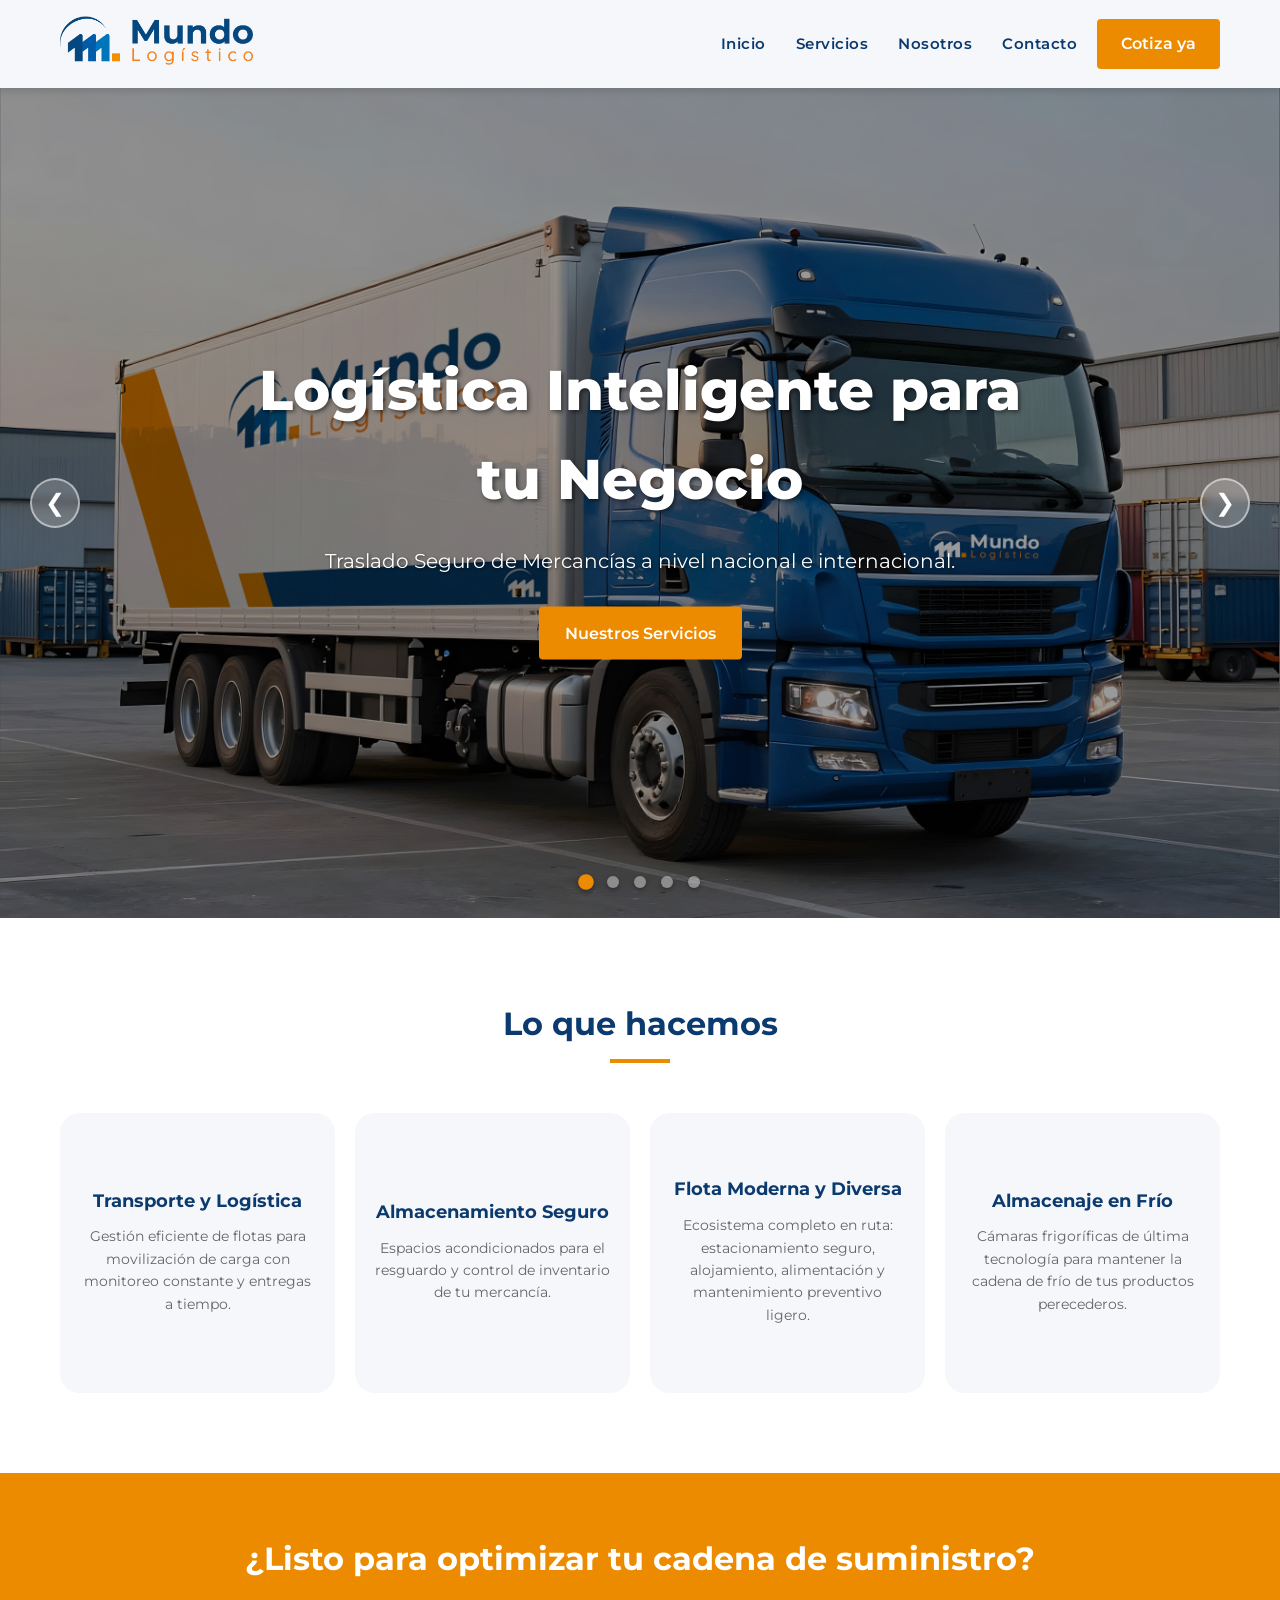
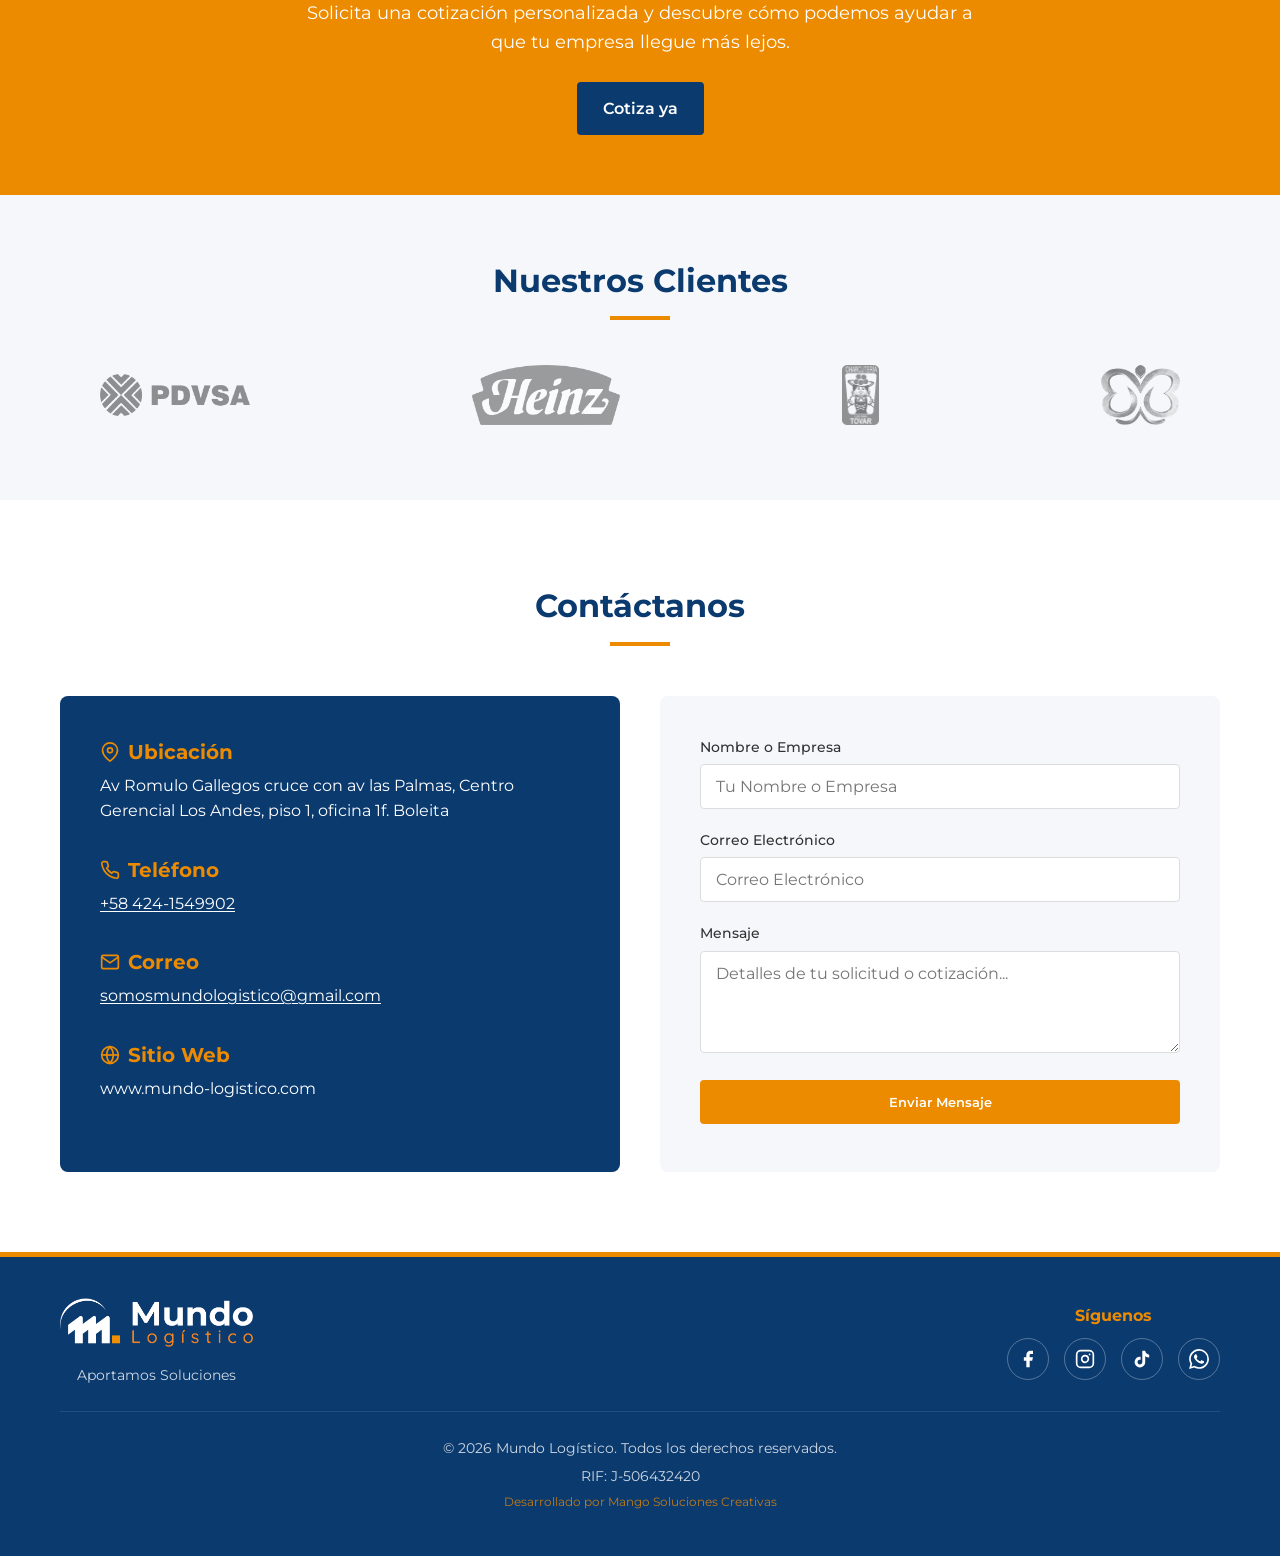
<file: index.html>
<!DOCTYPE html>
<html lang="es">
<head>
    <meta charset="UTF-8">
    <meta name="viewport" content="width=device-width, initial-scale=1.0">
    <title>Mundo Logístico | Soluciones Integrales de Transporte y Logística en Venezuela</title>
    <meta name="description" content="Mundo Logístico ofrece soluciones integrales de transporte, almacenamiento y logística en Venezuela. Flota moderna, almacenamiento en frío y consolidación de carga con cobertura nacional.">
    <meta name="author" content="Mundo Logístico">
    <meta name="robots" content="index, follow">
    
    <!-- Preconnect para recursos externos -->
    <link rel="preconnect" href="https://fonts.googleapis.com">
    <link rel="preconnect" href="https://fonts.gstatic.com" crossorigin>
    
    <!-- Open Graph / Facebook -->
    <meta property="og:type" content="website">
    <meta property="og:url" content="https://www.mundo-logistico.com/">
    <meta property="og:title" content="Mundo Logístico | Soluciones Integrales de Transporte y Logística">
    <meta property="og:description" content="Soluciones integrales de transporte, almacenamiento y logística en Venezuela. Flota moderna y cobertura nacional.">
    <meta property="og:image" content="https://www.mundo-logistico.com/resources/og-image.png">
    <meta property="og:locale" content="es_VE">
    <meta property="og:site_name" content="Mundo Logístico">
    
    <!-- Twitter Card -->
    <meta name="twitter:card" content="summary_large_image">
    <meta name="twitter:url" content="https://www.mundo-logistico.com/">
    <meta name="twitter:title" content="Mundo Logístico | Soluciones Integrales de Transporte y Logística">
    <meta name="twitter:description" content="Soluciones integrales de transporte, almacenamiento y logística en Venezuela. Flota moderna y cobertura nacional.">
    <meta name="twitter:image" content="https://www.mundo-logistico.com/resources/og-image.png">
    
    <!-- Canonical URL -->
    <link rel="canonical" href="https://www.mundo-logistico.com/">
    
    <!-- Favicon -->
    <link rel="icon" type="image/png" href="resources/logo-ver-orig.png">
    <link rel="apple-touch-icon" href="resources/logo-ver-orig.png">
    <meta name="msapplication-TileImage" content="resources/logo-ver-orig.png">
    
    <!-- Stylesheets -->
    <link rel="stylesheet" href="css/style.css">
    <link rel="stylesheet" href="https://fonts.googleapis.com/css2?family=Montserrat:wght@400;500;600;700;800&display=swap&family=display=swap" media="print" onload="this.media='all'">
    <noscript><link rel="stylesheet" href="https://fonts.googleapis.com/css2?family=Montserrat:wght@400;500;600;700;800&display=swap"></noscript>
    
    <!-- Structured Data - Schema.org (SEO 2026) -->
    <script type="application/ld+json">
    {
        "@context": "https://schema.org",
        "@type": "LocalBusiness",
        "name": "Mundo Logístico",
        "description": "Soluciones integrales de transporte, almacenamiento y logística en Venezuela",
        "url": "https://www.mundo-logistico.com",
        "telephone": "+58-424-1549902",
        "email": "somosmundologistico@gmail.com",
        "image": "https://www.mundo-logistico.com/resources/logo-horiz-orig.png",
        "address": {
            "@type": "PostalAddress",
            "streetAddress": "Av Romulo Gallegos cruce con av las Palmas, Centro Gerencial Los Andes, piso 1, oficina 1f, Boleita",
            "addressLocality": "Guatire",
            "addressRegion": "Miranda",
            "postalCode": "1211",
            "addressCountry": "VE"
        },
        "geo": {
            "@type": "GeoCoordinates",
            "latitude": "10.4625",
            "longitude": "-66.6258"
        },
        "openingHoursSpecification": [
            {
                "@type": "OpeningHoursSpecification",
                "dayOfWeek": ["Monday", "Tuesday", "Wednesday", "Thursday", "Friday"],
                "opens": "08:00",
                "closes": "18:00"
            },
            {
                "@type": "OpeningHoursSpecification",
                "dayOfWeek": "Saturday",
                "opens": "08:00",
                "closes": "12:00"
            }
        ],
        "sameAs": [
            "https://www.facebook.com/somosmundologistico",
            "https://www.instagram.com/somosmundologistico",
            "https://www.tiktok.com/@somosmundologistico"
        ],
        "priceRange": "$$",
        "serviceType": ["Transporte de carga", "Almacenamiento", "Logística", "Cadena de frío"]
    }
    </script>
</head>
<body>

    <header class="navbar">
        <div class="container nav-container">
            <div class="logo-container">
                <a href="index.html#inicio" aria-label="Ir al inicio">
                    <img src="resources/logo-horiz-orig.png" alt="Mundo Logístico - Logo" width="180" height="50" fetchpriority="high">
                </a>
            </div>
            <div class="nav-right">
                <nav class="desktop-nav" aria-label="Navegación principal">
                    <ul class="nav-links">
                        <li><a href="index.html#inicio">Inicio</a></li>
                        <li><a href="servicios.html">Servicios</a></li>
                        <li><a href="nosotros.html">Nosotros</a></li>
                        <li><a href="index.html#contacto">Contacto</a></li>
                    </ul>
                </nav>
                <a href="index.html#cotizacion" class="btn btn-primary">Cotiza ya</a>
            </div>
            <button class="hamburger" id="hamburger" aria-label="Abrir menú" aria-expanded="false" aria-controls="mobile-nav">
                <span></span>
                <span></span>
                <span></span>
            </button>
        </div>
        <nav class="mobile-nav" id="mobile-nav" aria-label="Navegación móvil">
            <ul class="nav-links">
                <li><a href="index.html#inicio">Inicio</a></li>
                <li><a href="servicios.html">Servicios</a></li>
                <li><a href="nosotros.html">Nosotros</a></li>
                <li><a href="index.html#contacto">Contacto</a></li>
            </ul>
            <a href="index.html#cotizacion" class="btn btn-primary mobile-btn">Cotiza ya</a>
        </nav>
    </header>

    <!-- Carrusel Hero -->
    <section id="inicio" class="hero-carousel" aria-label="Galería de servicios">
        <div class="carousel-container" role="region" aria-roledescription="carousel" aria-label="Slides de servicios">
            <h1 class="sr-only">Bienvenido a Mundo Logístico - Soluciones de Transporte y Logística</h1>
            <div class="carousel-track">
                <!-- Slide 1 -->
                <div class="carousel-slide" role="group" aria-roledescription="slide" aria-label="Slide 1 de 5">
                    <img src="resources/Mockup-camion-1-copia.png" alt="Camiones de carga de Mundo Logístico en carretera" loading="eager" fetchpriority="high">
                    <div class="slide-caption-hero">
                        <h2>Logística Inteligente para tu Negocio</h2>
                        <p>Traslado Seguro de Mercancías a nivel nacional e internacional.</p>
                        <a href="servicios.html" class="btn btn-primary">Nuestros Servicios</a>
                    </div>
                </div>
                <!-- Slide 2 -->
                <div class="carousel-slide" role="group" aria-roledescription="slide" aria-label="Slide 2 de 5">
                    <img src="resources/almacenamiento.jpeg" alt="Almacenes modernos de Mundo Logístico" loading="lazy">
                    <div class="slide-caption-hero">
                        <h2>Almacenamiento Seguro</h2>
                        <p>Amplios Espacios acondicionados para el resguardo de tu inventario.</p>
                        <a href="servicios.html#almacenamiento-y-consolidacion" class="btn btn-primary">Saber Más</a>
                    </div>
                </div>
                <!-- Slide 3 -->
                <div class="carousel-slide" role="group" aria-roledescription="slide" aria-label="Slide 3 de 5">
                    <img src="resources/vecteezy-fleet-of-trucks-parked-at-industrial-site-at-sunset-glow-55204636.jpeg" alt="Flota de vehículos de carga en instalación industrial" loading="lazy">
                    <div class="slide-caption-hero">
                        <h2>Flota Moderna y Diversa</h2>
                        <p>Vehículos adaptados a tus necesidades de transporte.</p>
                        <a href="servicios.html#flota" class="btn btn-primary">Saber Más</a>
                    </div>
                </div>
                <!-- Slide 4 -->
                <div class="carousel-slide" role="group" aria-roledescription="slide" aria-label="Slide 4 de 5">
                    <img src="resources/frozen-storage.jpeg" alt="Cámaras de almacenamiento en frío para productos perecederos" loading="lazy" class="cold-filter">
                    <div class="slide-caption-hero">
                        <h2>Almacenaje en Frío</h2>
                        <p>Cámaras Frigoríficas de Alta Tecnología para productos perecederos.</p>
                        <a href="servicios.html#almacenamiento-frio" class="btn btn-primary">Saber Más</a>
                    </div>
                </div>
                <!-- Slide 5 -->
                <div class="carousel-slide" role="group" aria-roledescription="slide" aria-label="Slide 5 de 5">
                    <img src="resources/fleet_executive_service.png" alt="Servicio de transporte VIP con vehículos de alta gama" loading="lazy">
                    <div class="slide-caption-hero">
                        <h2>Transporte VIP a tu medida</h2>
                        <p>Conductores profesionales y vehículos de alta gama para tu máxima tranquilidad.</p>
                        <a href="servicios.html" class="btn btn-primary">Saber Más</a>
                    </div>
                </div>
                <!-- Set 2 (duplicate for infinite scroll) -->
                <div class="carousel-slide" role="group" aria-roledescription="slide" aria-label="Slide 1 de 5">
                    <img src="resources/Mockup-camion-1-copia.png" alt="Camiones de carga de Mundo Logístico en carretera" loading="lazy">
                    <div class="slide-caption-hero">
                        <h2>Logística Inteligente para tu Negocio</h2>
                        <p>Traslado Seguro de Mercancías a nivel nacional e internacional.</p>
                        <a href="servicios.html" class="btn btn-primary">Nuestros Servicios</a>
                    </div>
                </div>
                <div class="carousel-slide" role="group" aria-roledescription="slide" aria-label="Slide 2 de 5">
                    <img src="resources/almacenamiento.jpeg" alt="Almacenes modernos de Mundo Logístico" loading="lazy">
                    <div class="slide-caption-hero">
                        <h2>Almacenamiento Seguro</h2>
                        <p>Amplios Espacios acondicionados para el resguardo de tu inventario.</p>
                        <a href="servicios.html#almacenamiento-y-consolidacion" class="btn btn-primary">Saber Más</a>
                    </div>
                </div>
                <div class="carousel-slide" role="group" aria-roledescription="slide" aria-label="Slide 3 de 5">
                    <img src="resources/vecteezy-fleet-of-trucks-parked-at-industrial-site-at-sunset-glow-55204636.jpeg" alt="Flota de vehículos de carga en instalación industrial" loading="lazy">
                    <div class="slide-caption-hero">
                        <h2>Flota Moderna y Diversa</h2>
                        <p>Vehículos adaptados a tus necesidades de transporte.</p>
                        <a href="servicios.html#flota" class="btn btn-primary">Saber Más</a>
                    </div>
                </div>
                <div class="carousel-slide" role="group" aria-roledescription="slide" aria-label="Slide 4 de 5">
                    <img src="resources/frozen-storage.jpeg" alt="Cámaras de almacenamiento en frío para productos perecederos" loading="lazy" class="cold-filter">
                    <div class="slide-caption-hero">
                        <h2>Almacenaje en Frío</h2>
                        <p>Cámaras Frigoríficas de Alta Tecnología para productos perecederos.</p>
                        <a href="servicios.html#almacenamiento-frio" class="btn btn-primary">Saber Más</a>
                    </div>
                </div>
                <div class="carousel-slide" role="group" aria-roledescription="slide" aria-label="Slide 5 de 5">
                    <img src="resources/fleet_executive_service.png" alt="Servicio de transporte VIP con vehículos de alta gama" loading="lazy">
                    <div class="slide-caption-hero">
                        <h2>Transporte VIP a tu medida</h2>
                        <p>Conductores profesionales y vehículos de alta gama para tu máxima tranquilidad.</p>
                        <a href="servicios.html" class="btn btn-primary">Saber Más</a>
                    </div>
                </div>
            </div>
            
            <!-- Controles superpuestos -->
            <button class="carousel-btn prev-btn" aria-label="Slide anterior">&#10094;</button>
            <button class="carousel-btn next-btn" aria-label="Slide siguiente">&#10095;</button>
            <div class="carousel-nav" role="tablist" aria-label="Indicadores de slides">
                <span class="dot active" role="tab" aria-label="Ir a slide 1" aria-selected="true"></span>
                <span class="dot" role="tab" aria-label="Ir a slide 2" aria-selected="false"></span>
                <span class="dot" role="tab" aria-label="Ir a slide 3" aria-selected="false"></span>
                <span class="dot" role="tab" aria-label="Ir a slide 4" aria-selected="false"></span>
                <span class="dot" role="tab" aria-label="Ir a slide 5" aria-selected="false"></span>
            </div>
        </div>
    </section>

    <main>
        <section id="servicios" class="services">
            <div class="container">
                <div class="section-title">
                    <h2>Lo que hacemos</h2>
                    <div class="divider"></div>
                </div>
                
                <div class="services-grid">
                    <a href="servicios.html" class="service-card service-transport animar-oculto retraso-1">
                        <h3>Transporte y Logística</h3>
                        <p>Gestión eficiente de flotas para movilización de carga con monitoreo constante y entregas a tiempo.</p>
                    </a>
                    <a href="servicios.html" class="service-card service-almacen animar-oculto retraso-2">
                        <h3>Almacenamiento Seguro</h3>
                        <p>Espacios acondicionados para el resguardo y control de inventario de tu mercancía.</p>
                    </a>
                    <a href="servicios.html#flota" class="service-card service-transportista animar-oculto retraso-3">
                        <h3>Flota Moderna y Diversa</h3>
                        <p>Ecosistema completo en ruta: estacionamiento seguro, alojamiento, alimentación y mantenimiento preventivo ligero.</p>
                    </a>
                    <a href="servicios.html" class="service-card service-frio animar-oculto retraso-1">
                        <h3>Almacenaje en Frío</h3>
                        <p>Cámaras frigoríficas de última tecnología para mantener la cadena de frío de tus productos perecederos.</p>
                    </a>
                </div>
            </div>
        </section>

        <section id="cotizacion" class="cta">
            <div class="container cta-content animar-oculto">
                <h2>¿Listo para optimizar tu cadena de suministro?</h2>
                <p>Solicita una cotización personalizada y descubre cómo podemos ayudar a que tu empresa llegue más lejos.</p>
                <a href="#contacto" class="btn btn-primary">Cotiza ya</a>
            </div>
        </section>

        <!-- Sección de Clientes -->
        <section id="clientes" class="clients">
            <div class="container">
                <div class="section-title animar-oculto">
                    <h2>Nuestros Clientes</h2>
                    <div class="divider"></div>
                </div>
                <div class="clients-carousel">
                    <div class="clients-track">
                        <div class="client-logo"><img src="resources/clientes/PDVSA.png" alt="Logo de PDVSA" loading="lazy"></div>
                        <div class="client-logo"><img src="resources/clientes/heinz.png" alt="Logo de Heinz" loading="lazy"></div>
                        <div class="client-logo"><img src="resources/clientes/charcuteria_tovar.png" alt="Logo de Charcutería Tovar" loading="lazy"></div>
                        <div class="client-logo"><img src="resources/clientes/grupo_bolonia.png" alt="Logo de Grupo Bolonia" loading="lazy"></div>
                    </div>
                </div>
            </div>
        </section>

        <!-- Sección de Testimonios - DESACTIVADA TEMPORALMENTE -->
        <section id="testimonios" class="testimonials-section hidden" aria-labelledby="testimonios-titulo">
            <div class="container">
                <div class="section-title animar-oculto">
                    <h2 id="testimonios-titulo">Lo que dicen de nosotros</h2>
                    <div class="divider"></div>
                </div>
                
                <div class="testimonials-carousel-container animar-oculto retraso-1">
                    <button class="testim-btn testim-prev" aria-label="Testimonios anteriores">&#10094;</button>
                    <button class="testim-btn testim-next" aria-label="Siguientes testimonios">&#10095;</button>
                    
                    <div class="testimonials-track">
                        <div class="testimonials-slide">
                            <div class="testimonials-grid-slide">
                                <article class="testimonial-card">
                                    <div class="quote-icon" aria-hidden="true">&ldquo;</div>
                                    <p class="testimonial-text">La puntualidad y el cuidado con nuestras mercancías es excepcional. Mundo Logístico nos ha permitido expandir nuestra zona de distribución sin preocupaciones.</p>
                                    <footer class="testimonial-author">
                                        <h4>Carlos Rodríguez</h4>
                                        <span>Director de Operaciones, AgroExpress</span>
                                    </footer>
                                </article>
                                <article class="testimonial-card">
                                    <div class="quote-icon" aria-hidden="true">&ldquo;</div>
                                    <p class="testimonial-text">Sus instalaciones de almacenaje en frío son impecables. Desde que trabajamos con ellos, hemos reducido nuestras pérdidas de productos perecederos a cero.</p>
                                    <footer class="testimonial-author">
                                        <h4>María González</h4>
                                        <span>Gerente de Logística, MegaStore</span>
                                    </footer>
                                </article>
                                <article class="testimonial-card">
                                    <div class="quote-icon" aria-hidden="true">&ldquo;</div>
                                    <p class="testimonial-text">El mejor aliado para nuestros transportistas. Los paradores y la atención en ruta han mejorado significativamente los tiempos de entrega.</p>
                                    <footer class="testimonial-author">
                                        <h4>Javier López</h4>
                                        <span>CEO, TransGlobal</span>
                                    </footer>
                                </article>
                            </div>
                        </div>
                    </div>
                    
                    <div class="testim-nav" role="tablist" aria-label="Indicadores de testimonios">
                        <span class="testim-dot active" role="tab" aria-label="Ir a testimonios 1"></span>
                        <span class="testim-dot" role="tab" aria-label="Ir a testimonios 2"></span>
                    </div>
                </div>
            </div>
        </section>

        <section id="contacto" class="contact" aria-labelledby="contacto-titulo">
            <div class="container">
                <div class="section-title animar-oculto">
                    <h2 id="contacto-titulo">Contáctanos</h2>
                    <div class="divider"></div>
                </div>
                <div class="contact-grid">
                    <div class="contact-info animar-oculto retraso-1">
                        <div class="info-item">
                            <h4>
                                <svg class="info-icon" aria-hidden="true" viewBox="0 0 24 24" fill="none" stroke="currentColor" stroke-width="2">
                                    <path d="M21 10c0 7-9 13-9 13s-9-6-9-13a9 9 0 0 1 18 0z"></path>
                                    <circle cx="12" cy="10" r="3"></circle>
                                </svg>
                                Ubicación
                            </h4>
                            <p>Av Romulo Gallegos cruce con av las Palmas, Centro Gerencial Los Andes, piso 1, oficina 1f. Boleita</p>
                        </div>
                        <div class="info-item">
                            <h4>
                                <svg class="info-icon" aria-hidden="true" viewBox="0 0 24 24" fill="none" stroke="currentColor" stroke-width="2">
                                    <path d="M22 16.92v3a2 2 0 0 1-2.18 2 19.79 19.79 0 0 1-8.63-3.07 19.5 19.5 0 0 1-6-6 19.79 19.79 0 0 1-3.07-8.67A2 2 0 0 1 4.11 2h3a2 2 0 0 1 2 1.72 12.84 12.84 0 0 0 .7 2.81 2 2 0 0 1-.45 2.11L8.09 9.91a16 16 0 0 0 6 6l1.27-1.27a2 2 0 0 1 2.11-.45 12.84 12.84 0 0 0 2.81.7A2 2 0 0 1 22 16.92z"></path>
                                </svg>
                                Teléfono
                            </h4>
                            <p><a href="tel:+584241549902">+58 424-1549902</a></p>
                        </div>
                        <div class="info-item">
                            <h4>
                                <svg class="info-icon" aria-hidden="true" viewBox="0 0 24 24" fill="none" stroke="currentColor" stroke-width="2">
                                    <path d="M4 4h16c1.1 0 2 .9 2 2v12c0 1.1-.9 2-2 2H4c-1.1 0-2-.9-2-2V6c0-1.1.9-2 2-2z"></path>
                                    <polyline points="22,6 12,13 2,6"></polyline>
                                </svg>
                                Correo
                            </h4>
                            <p><a href="mailto:somosmundologistico@gmail.com">somosmundologistico@gmail.com</a></p>
                        </div>
                        <div class="info-item">
                            <h4>
                                <svg class="info-icon" aria-hidden="true" viewBox="0 0 24 24" fill="none" stroke="currentColor" stroke-width="2">
                                    <circle cx="12" cy="12" r="10"></circle>
                                    <line x1="2" y1="12" x2="22" y2="12"></line>
                                    <path d="M12 2a15.3 15.3 0 0 1 4 10 15.3 15.3 0 0 1-4 10 15.3 15.3 0 0 1-4-10 15.3 15.3 0 0 1 4-10z"></path>
                                </svg>
                                Sitio Web
                            </h4>
                            <p>www.mundo-logistico.com</p>
                        </div>
                    </div>
                    <div class="contact-form animar-oculto retraso-2">
                        <form id="contact-form" novalidate>
                            <input type="text" name="honeypot" class="honeypot" tabindex="-1" autocomplete="off" aria-hidden="true">
                            <div class="form-group">
                                <label for="nombre">Nombre o Empresa</label>
                                <input type="text" id="nombre" name="nombre" placeholder="Tu Nombre o Empresa" required autocomplete="name">
                            </div>
                            <div class="form-group">
                                <label for="email">Correo Electrónico</label>
                                <input type="email" id="email" name="email" placeholder="Correo Electrónico" required autocomplete="email">
                            </div>
                            <div class="form-group">
                                <label for="mensaje">Mensaje</label>
                                <textarea id="mensaje" name="mensaje" placeholder="Detalles de tu solicitud o cotización..." rows="4" required></textarea>
                            </div>
                            <button type="submit" class="btn btn-primary" id="btn-enviar">Enviar Mensaje</button>
                        </form>
                        <div id="contacto-mensaje" class="contacto-mensaje" role="alert" aria-live="polite" style="display:none;"></div>
                    </div>
                </div>
            </div>
        </section>
    </main>

    <footer class="animar-oculto">
        <div class="container footer-content">
            <div class="footer-main">
                <div class="footer-logo">
                    <img src="resources/logo-oriz-wht.png" alt="Mundo Logístico - Logo" loading="lazy">
                    <p>Aportamos Soluciones</p>
                </div>
                <div class="footer-social">
                    <h4>Síguenos</h4>
                    <div class="social-links">
                        <a href="https://www.facebook.com/somosmundologistico" class="social-icon" aria-label="Facebook de Mundo Logístico" target="_blank" rel="noopener noreferrer">
                            <svg xmlns="http://www.w3.org/2000/svg" width="20" height="20" viewBox="0 0 24 24" fill="currentColor"><path d="M18 2h-3a5 5 0 0 0-5 5v3H7v4h3v8h4v-8h3l1-4h-4V7a1 1 0 0 1 1-1h3z"></path></svg>
                        </a>
                        <a href="https://www.instagram.com/somosmundologistico" class="social-icon" aria-label="Instagram de Mundo Logístico" target="_blank" rel="noopener noreferrer">
                            <svg xmlns="http://www.w3.org/2000/svg" width="20" height="20" viewBox="0 0 24 24" fill="none" stroke="currentColor" stroke-width="2" stroke-linecap="round" stroke-linejoin="round"><rect x="2" y="2" width="20" height="20" rx="5" ry="5"></rect><path d="M16 11.37A4 4 0 1 1 12.63 8 4 4 0 0 1 16 11.37z"></path><line x1="17.5" y1="6.5" x2="17.51" y2="6.5"></line></svg>
                        </a>
                        <a href="https://www.tiktok.com/@somosmundologistico" class="social-icon" aria-label="TikTok de Mundo Logístico" target="_blank" rel="noopener noreferrer">
                            <svg xmlns="http://www.w3.org/2000/svg" width="20" height="20" viewBox="0 0 24 24" fill="currentColor"><path d="M19.59 6.69a4.83 4.83 0 0 1-3.77-4.25V2h-3.45v13.67a2.89 2.89 0 0 1-5.2 1.74 2.89 2.89 0 0 1 2.31-4.64 2.93 2.93 0 0 1 .88.13V9.4a6.84 6.84 0 0 0-1-.05A6.33 6.33 0 0 0 5 20.1a6.34 6.34 0 0 0 10.86-4.43v-7a8.16 8.16 0 0 0 4.77 1.52v-3.4a4.85 4.85 0 0 1-1-.10z"></path></svg>
                        </a>
                        <a href="https://wa.link/ydjit1" class="social-icon" aria-label="WhatsApp de Mundo Logístico" target="_blank" rel="noopener noreferrer">
                            <svg xmlns="http://www.w3.org/2000/svg" width="20" height="20" viewBox="0 0 24 24" fill="currentColor"><path d="M17.472 14.382c-.297-.149-1.758-.867-2.03-.967-.273-.099-.471-.148-.67.15-.197.297-.767.964-.94 1.162-.173.199-.347.223-.644.075-.297-.15-1.255-.463-2.39-1.475-.883-.788-1.48-1.761-1.653-2.059-.173-.297-.018-.458.13-.606.134-.133.298-.347.446-.52.149-.174.198-.298.298-.497.099-.198.05-.371-.025-.52-.075-.149-.669-1.612-.916-2.207-.242-.579-.487-.5-.669-.51-.173-.008-.371-.01-.57-.01-.198 0-.52.074-.792.372-.272.297-1.04 1.016-1.04 2.479 0 1.462 1.065 2.875 1.213 3.074.149.198 2.096 3.2 5.077 4.487.709.306 1.262.489 1.694.625.712.227 1.36.195 1.871.118.571-.085 1.758-.719 2.006-1.413.248-.694.248-1.289.173-1.413-.074-.124-.272-.198-.57-.347m-5.421 7.403h-.004a9.87 9.87 0 01-5.031-1.378l-.361-.214-3.741.982.998-3.648-.235-.374a9.86 9.86 0 01-1.51-5.26c.001-5.45 4.436-9.884 9.888-9.884 2.64 0 5.122 1.03 6.988 2.898a9.825 9.825 0 012.893 6.994c-.003 5.45-4.437 9.884-9.885 9.884m8.413-18.297A11.815 11.815 0 0012.05 0C5.495 0 .16 5.335.157 11.892c0 2.096.547 4.142 1.588 5.945L.057 24l6.305-1.654a11.882 11.882 0 005.683 1.448h.005c6.554 0 11.89-5.335 11.893-11.893a11.821 11.821 0 00-3.48-8.413z"/></svg>
                        </a>
                    </div>
                </div>
            </div>
            <div class="footer-bottom">
                <p>&copy; 2026 Mundo Logístico. Todos los derechos reservados.</p>
                <p>RIF: J-506432420</p>
                <p class="developed-by">Desarrollado por <a href="#" target="_blank" rel="noopener">Mango Soluciones Creativas</a></p>
            </div>
        </div>
    </footer>

    <script src="script.js"></script>

</body>
</html>
</file>
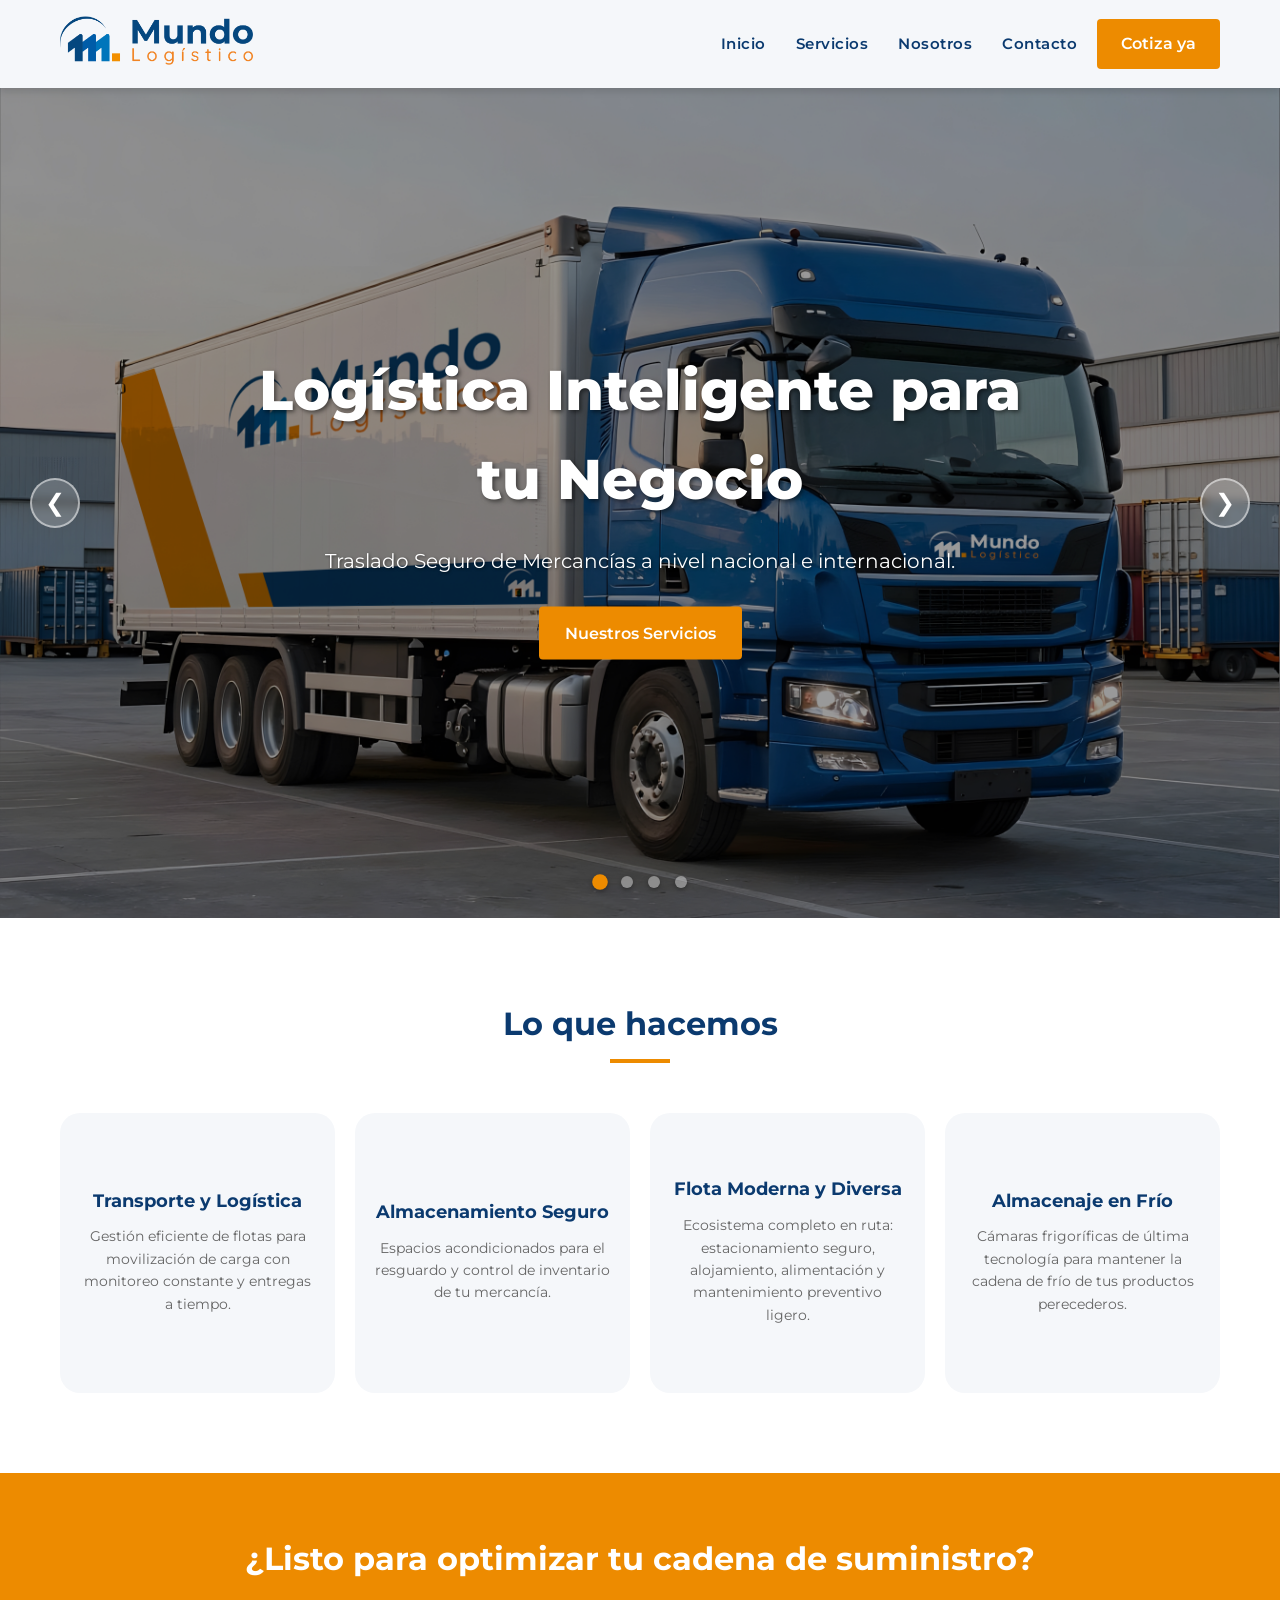
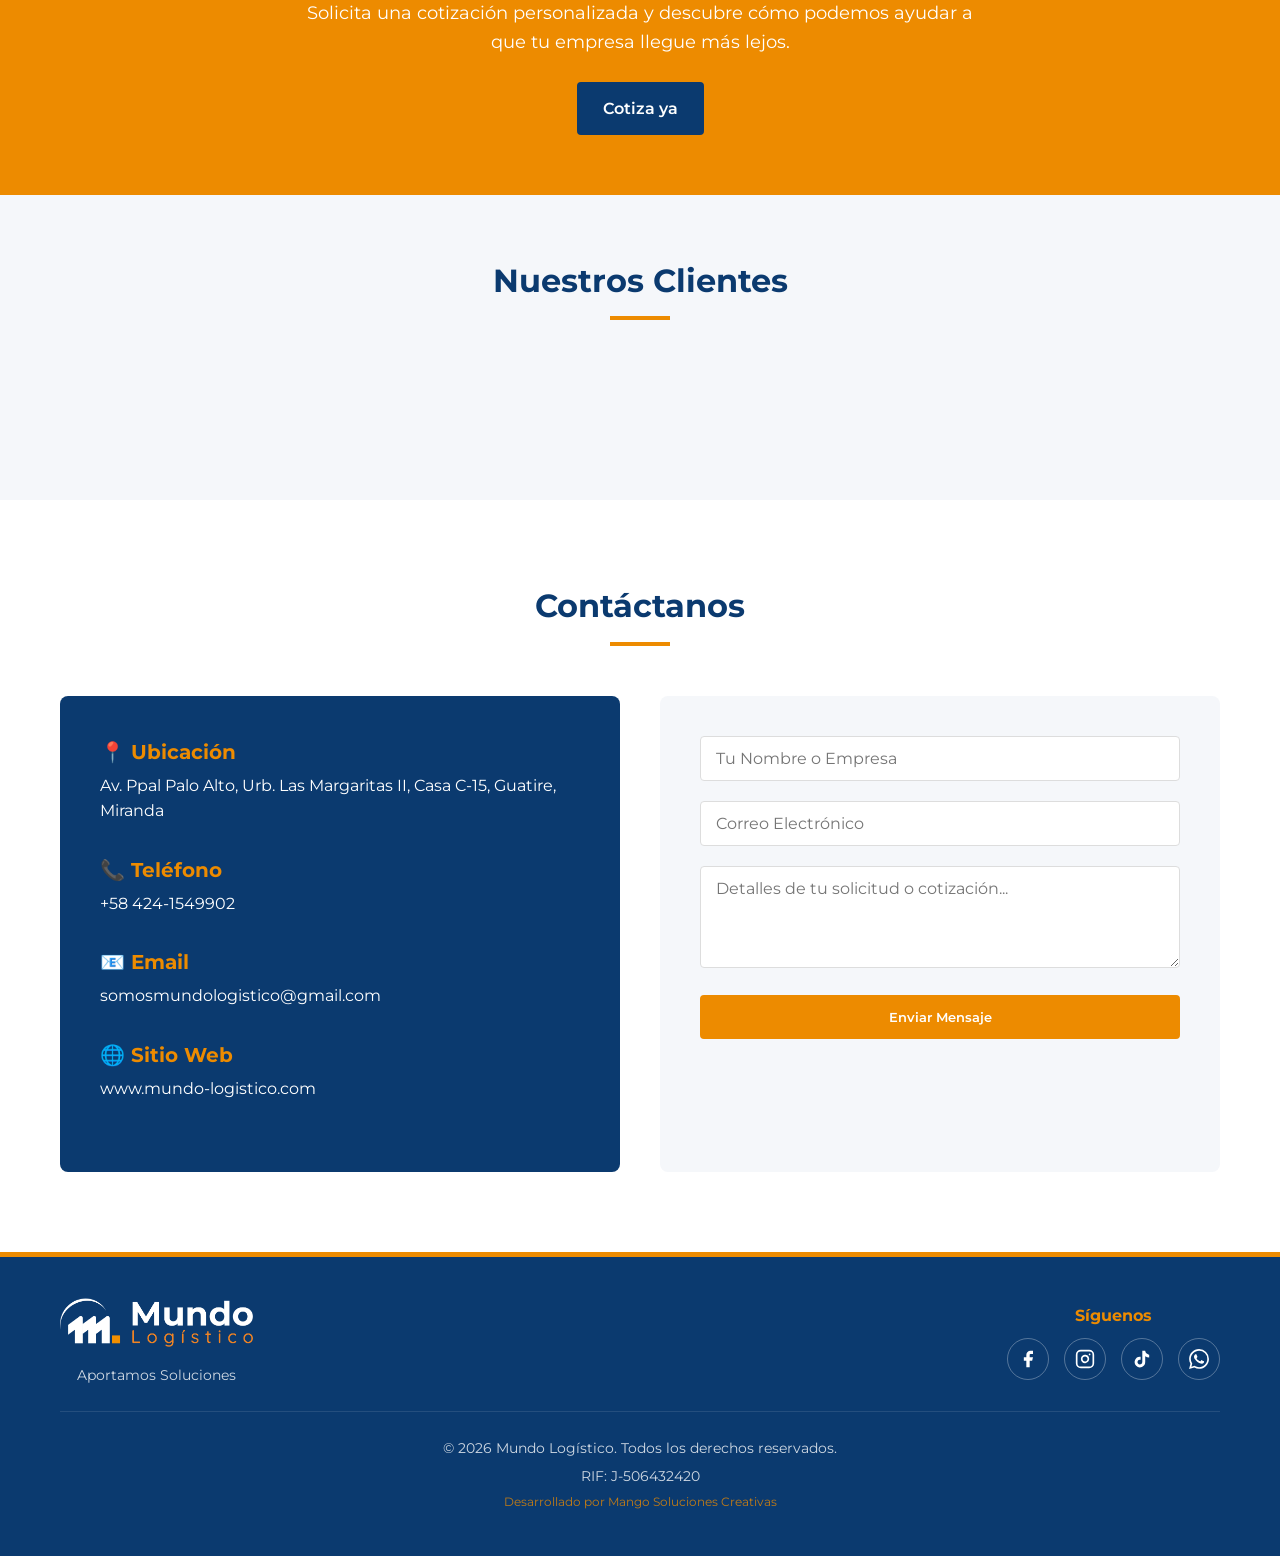
<file: mundo_logistico_contacto_update/index.html>
<!DOCTYPE html>
<html lang="es">
<head>
    <meta charset="UTF-8">
    <meta name="viewport" content="width=device-width, initial-scale=1.0">
    <title>Mundo Logístico | Soluciones Integrales de Transporte y Logística en Venezuela</title>
    <meta name="description" content="Mundo Logístico ofrece soluciones integrales de transporte, almacenamiento y logística en Venezuela. Flota moderna, almacenamiento en frío y consolidación de carga con cobertura nacional.">
    <meta name="keywords" content="logística, transporte, almacenamiento, Venezuela, carga, flota, distribución, cadena de suministro, almacenaje frío, consolidación">
    <meta name="author" content="Mundo Logístico">
    <meta name="robots" content="index, follow">
    <meta name="language" content="Spanish">
    <meta name="revisit-after" content="7 days">
    
    <!-- Open Graph / Facebook -->
    <meta property="og:type" content="website">
    <meta property="og:url" content="https://www.mundo-logistico.com/">
    <meta property="og:title" content="Mundo Logístico | Soluciones Integrales de Transporte y Logística">
    <meta property="og:description" content="Soluciones integrales de transporte, almacenamiento y logística en Venezuela. Flota moderna y cobertura nacional.">
    <meta property="og:image" content="https://www.mundo-logistico.com/resources/og-image.png">
    <meta property="og:locale" content="es_VE">
    <meta property="og:site_name" content="Mundo Logístico">
    
    <!-- Twitter -->
    <meta name="twitter:card" content="summary_large_image">
    <meta name="twitter:url" content="https://www.mundo-logistico.com/">
    <meta name="twitter:title" content="Mundo Logístico | Soluciones Integrales de Transporte y Logística">
    <meta name="twitter:description" content="Soluciones integrales de transporte, almacenamiento y logística en Venezuela. Flota moderna y cobertura nacional.">
    <meta name="twitter:image" content="https://www.mundo-logistico.com/resources/og-image.png">
    
    <!-- Canonical URL -->
    <link rel="canonical" href="https://www.mundo-logistico.com/">
    
    <!-- Favicon -->
    <link rel="icon" type="image/png" href="resources/logo-ver-orig.png">
    <link rel="icon" type="image/x-icon" href="resources/logo-ver-orig.png">
    <link rel="apple-touch-icon" href="resources/logo-ver-orig.png">
    <meta name="msapplication-TileImage" content="resources/logo-ver-orig.png">
    
    <link rel="stylesheet" href="css/style.css">
    <link href="https://fonts.googleapis.com/css2?family=Montserrat:wght@400;500;600;700;800&display=swap" rel="stylesheet">
    
    <!-- Structured Data - Schema.org -->
    <script type="application/ld+json">
    {
        "@context": "https://schema.org",
        "@type": "LocalBusiness",
        "name": "Mundo Logístico",
        "description": "Soluciones integrales de transporte, almacenamiento y logística en Venezuela",
        "url": "https://www.mundo-logistico.com",
        "telephone": "+58-424-1549902",
        "email": "somosmundologistico@gmail.com",
        "address": {
            "@type": "PostalAddress",
            "streetAddress": "Av. Ppal Palo Alto, Urb. Las Margaritas II, Casa C-15",
            "addressLocality": "Guatire",
            "addressRegion": "Miranda",
            "addressCountry": "VE"
        },
        "geo": {
            "@type": "GeoCoordinates",
            "latitude": "10.4625",
            "longitude": "-66.6258"
        },
        "openingHoursSpecification": {
            "@type": "OpeningHoursSpecification",
            "dayOfWeek": ["Monday", "Tuesday", "Wednesday", "Thursday", "Friday", "Saturday"],
            "opens": "08:00",
            "closes": "18:00"
        },
        "sameAs": [
            "https://www.facebook.com/somosmundologistico",
            "https://www.instagram.com/somosmundologistico",
            "https://www.tiktok.com/@somosmundologistico"
        ],
        "priceRange": "$$",
        "serviceType": ["Transporte de carga", "Almacenamiento", "Logística", "Cadena de frío"]
    }
    </script>
</head>
<body>

    <header class="navbar">
        <div class="container nav-container">
            <div class="logo-container">
                <a href="index.html#inicio">
                    <img src="resources/logo-horiz-orig.png" alt="Mundo Logístico">
                </a>
            </div>
            <div class="nav-right">
                <nav class="desktop-nav">
                    <ul class="nav-links">
                        <li><a href="index.html#inicio">Inicio</a></li>
                        <li><a href="servicios.html">Servicios</a></li>
                        <li><a href="nosotros.html">Nosotros</a></li>
                        <li><a href="index.html#contacto">Contacto</a></li>
                    </ul>
                </nav>
                <a href="index.html#cotizacion" class="btn btn-primary">Cotiza ya</a>
            </div>
            <button class="hamburger" id="hamburger">
                <span></span>
                <span></span>
                <span></span>
            </button>
        </div>
        <nav class="mobile-nav" id="mobile-nav">
            <ul class="nav-links">
                <li><a href="index.html#inicio">Inicio</a></li>
                <li><a href="servicios.html">Servicios</a></li>
                <li><a href="nosotros.html">Nosotros</a></li>
                <li><a href="index.html#contacto">Contacto</a></li>
            </ul>
            <a href="index.html#cotizacion" class="btn btn-primary mobile-btn">Cotiza ya</a>
        </nav>
    </header>

    <!-- Carrusel Hero -->
    <section id="inicio" class="hero-carousel">
        <div class="carousel-container">
            <div class="carousel-track">
                <!-- Set 1 -->
                <div class="carousel-slide">
                    <img src="resources/Mockup-camion-1-copia.png" alt="Transporte de Carga">
                    <div class="slide-caption-hero">
                        <h2>Logística Inteligente para tu Negocio</h2>
                        <p>Traslado Seguro de Mercancías a nivel nacional e internacional.</p>
                        <a href="servicios.html" class="btn btn-primary">Nuestros Servicios</a>
                    </div>
                </div>
                <div class="carousel-slide">
                    <img src="resources/almacenamiento.jpeg" alt="Almacenamiento y Bodegaje">
                    <div class="slide-caption-hero">
                        <h2>Almacenamiento Seguro</h2>
                        <p>Amplios Espacios acondicionados para el resguardo de tu inventario.</p>
                        <a href="servicios.html#almacenamiento-y-consolidacion" class="btn btn-primary">Saber Más</a>
                    </div>
                </div>
                <div class="carousel-slide">
                    <img src="resources/vecteezy-fleet-of-trucks-parked-at-industrial-site-at-sunset-glow-55204636.jpeg" alt="Logística y Mantenimiento">
                    <div class="slide-caption-hero">
                        <h2>Flota Moderna y Diversa</h2>
                        <p>Vehículos adaptados a tus necesidades de transporte.</p>
                        <a href="servicios.html#flota" class="btn btn-primary">Saber Más</a>
                    </div>
                </div>
                <div class="carousel-slide">
                    <img src="resources/frozen-storage.jpeg" alt="Almacenaje en Frío" class="cold-filter">
                    <div class="slide-caption-hero">
                        <h2>Almacenaje en Frío</h2>
                        <p>Cámaras Frigoríficas de Alta Tecnología para productos perecederos.</p>
                        <a href="servicios.html#almacenamiento-frio" class="btn btn-primary">Saber Más</a>
                    </div>
                </div>
                <!-- Set 2 (duplicate for infinite scroll) -->
                <div class="carousel-slide">
                    <img src="resources/Mockup-camion-1-copia.png" alt="Transporte de Carga">
                    <div class="slide-caption-hero">
                        <h2>Logística Inteligente para tu Negocio</h2>
                        <p>Traslado Seguro de Mercancías a nivel nacional e internacional.</p>
                        <a href="servicios.html" class="btn btn-primary">Nuestros Servicios</a>
                    </div>
                </div>
                <div class="carousel-slide">
                    <img src="resources/almacenamiento.jpeg" alt="Almacenamiento y Bodegaje">
                    <div class="slide-caption-hero">
                        <h2>Almacenamiento Seguro</h2>
                        <p>Amplios Espacios acondicionados para el resguardo de tu inventario.</p>
                        <a href="servicios.html#almacenamiento-y-consolidacion" class="btn btn-primary">Saber Más</a>
                    </div>
                </div>
                <div class="carousel-slide">
                    <img src="resources/vecteezy-fleet-of-trucks-parked-at-industrial-site-at-sunset-glow-55204636.jpeg" alt="Logística y Mantenimiento">
                    <div class="slide-caption-hero">
                        <h2>Flota Moderna y Diversa</h2>
                        <p>Vehículos adaptados a tus necesidades de transporte.</p>
                        <a href="servicios.html#flota" class="btn btn-primary">Saber Más</a>
                    </div>
                </div>
                <div class="carousel-slide">
                    <img src="resources/frozen-storage.jpeg" alt="Almacenaje en Frío" class="cold-filter">
                    <div class="slide-caption-hero">
                        <h2>Almacenaje en Frío</h2>
                        <p>Cámaras Frigoríficas de Alta Tecnología para productos perecederos.</p>
                        <a href="servicios.html#almacenamiento-frio" class="btn btn-primary">Saber Más</a>
                    </div>
                </div>
            </div>
            
            <!-- Controles superpuestos -->
            <button class="carousel-btn prev-btn">&#10094;</button>
            <button class="carousel-btn next-btn">&#10095;</button>
            <div class="carousel-nav">
                <span class="dot active"></span>
                <span class="dot"></span>
                <span class="dot"></span>
                <span class="dot"></span>
            </div>
        </div>
    </section>

    <section id="servicios" class="services">
        <div class="container">
            <div class="section-title">
                <h2>Lo que hacemos</h2>
                <div class="divider"></div>
            </div>
            
            <div class="services-grid">
                <a href="servicios.html" class="service-card service-transport animar-oculto retraso-1">
                    <h3>Transporte y Logística</h3>
                    <p>Gestión eficiente de flotas para movilización de carga con monitoreo constante y entregas a tiempo.</p>
                </a>
                <a href="servicios.html" class="service-card service-almacen animar-oculto retraso-2">
                    <h3>Almacenamiento Seguro</h3>
                    <p>Espacios acondicionados para el resguardo y control de inventario de tu mercancía.</p>
                </a>
                <a href="servicios.html#flota" class="service-card service-transportista animar-oculto retraso-3">
                    <h3>Flota Moderna y Diversa</h3>
                    <p>Ecosistema completo en ruta: estacionamiento seguro, alojamiento, alimentación y mantenimiento preventivo ligero.</p>
                </a>
                <a href="servicios.html" class="service-card service-frio animar-oculto retraso-1">
                    <h3>Almacenaje en Frío</h3>
                    <p>Cámaras frigoríficas de última tecnología para mantener la cadena de frío de tus productos perecederos.</p>
                </a>
            </div>
        </div>
    </section>

    <section id="cotizacion" class="cta">
        <div class="container cta-content animar-oculto">
            <h2>¿Listo para optimizar tu cadena de suministro?</h2>
            <p>Solicita una cotización personalizada y descubre cómo podemos ayudar a que tu empresa llegue más lejos.</p>
            <a href="#contacto" class="btn btn-primary">Cotiza ya</a>
        </div>
    </section>

    <!-- Sección de Clientes -->
    <section id="clientes" class="clients">
        <div class="container">
            <div class="section-title animar-oculto">
                <h2>Nuestros Clientes</h2>
                <div class="divider"></div>
            </div>
            <div class="clients-carousel">
                <div class="clients-track">
                    <div class="client-logo"><img src="resources/clientes/PDVSA.png" alt="PDVSA"></div>
                    <div class="client-logo"><img src="resources/clientes/heinz.png" alt="Heinz"></div>
                    <div class="client-logo"><img src="resources/clientes/charcuteria_tovar.png" alt="Charcutería Tovar"></div>
                    <div class="client-logo"><img src="resources/clientes/grupo_bolonia.png" alt="Grupo Bolonia"></div>
                </div>
            </div>
        </div>
    </section>

    <!-- Sección de Testimonios - DESACTIVADA TEMPORALMENTE -->
    <!-- =========================================================
         Para activar: eliminar la clase 'hidden' del section
         y agregar los testimonios reales
         ========================================================= -->
    <section id="testimonios" class="testimonials-section hidden">
        <div class="container">
            <div class="section-title animar-oculto">
                <h2>Lo que dicen de nosotros</h2>
                <div class="divider"></div>
            </div>
            
            <div class="testimonials-carousel-container animar-oculto retraso-1">
                <!-- Controles -->
                <button class="testim-btn testim-prev">&#10094;</button>
                <button class="testim-btn testim-next">&#10095;</button>
                
                <div class="testimonials-track">
                    <!-- Slide 1 (Contiene 3 testimonios) -->
                    <div class="testimonials-slide">
                        <div class="testimonials-grid-slide">
                            <div class="testimonial-card">
                                <div class="quote-icon">&ldquo;</div>
                                <p class="testimonial-text">La puntualidad y el cuidado con nuestras mercancías es excepcional. Mundo Logístico nos ha permitido expandir nuestra zona de distribución sin preocupaciones.</p>
                                <div class="testimonial-author">
                                    <h4>Carlos Rodríguez</h4>
                                    <span>Director de Operaciones, AgroExpress</span>
                                </div>
                            </div>
                            <div class="testimonial-card">
                                <div class="quote-icon">&ldquo;</div>
                                <p class="testimonial-text">Sus instalaciones de almacenaje en frío son impecables. Desde que trabajamos con ellos, hemos reducido nuestras pérdidas de productos perecederos a cero.</p>
                                <div class="testimonial-author">
                                    <h4>María González</h4>
                                    <span>Gerente de Logística, MegaStore</span>
                                </div>
                            </div>
                            <div class="testimonial-card">
                                <div class="quote-icon">&ldquo;</div>
                                <p class="testimonial-text">El mejor aliado para nuestros transportistas. Los paradores y la atención en ruta han mejorado significativamente los tiempos de entrega.</p>
                                <div class="testimonial-author">
                                    <h4>Javier López</h4>
                                    <span>CEO, TransGlobal</span>
                                </div>
                            </div>
                        </div>
                    </div>
                    
                    <!-- Slide 2 (Contiene 3 testimonios) -->
                    <div class="testimonials-slide">
                        <div class="testimonials-grid-slide">
                            <div class="testimonial-card">
                                <div class="quote-icon">&ldquo;</div>
                                <p class="testimonial-text">Un servicio al cliente de primera. Siempre están dispuestos a resolver cualquier inconveniente logístico con una sonrisa.</p>
                                <div class="testimonial-author">
                                    <h4>Ana Martínez</h4>
                                    <span>Gerente de Compras, Brand1</span>
                                </div>
                            </div>
                            <div class="testimonial-card">
                                <div class="quote-icon">&ldquo;</div>
                                <p class="testimonial-text">La infraestructura de sus almacenes nos brinda la seguridad que necesitamos para nuestro inventario de alto valor.</p>
                                <div class="testimonial-author">
                                    <h4>Luis Fernández</h4>
                                    <span>Director, LogisticsCorp</span>
                                </div>
                            </div>
                            <div class="testimonial-card">
                                <div class="quote-icon">&ldquo;</div>
                                <p class="testimonial-text">Gracias a Mundo Logístico, hemos optimizado nuestras rutas y reducido costos de transporte en un 20% este año.</p>
                                <div class="testimonial-author">
                                    <h4>Sofía Castro</h4>
                                    <span>CFO, Importaciones del Sur</span>
                                </div>
                            </div>
                        </div>
                    </div>
                </div>
                
                <div class="testim-nav">
                    <span class="testim-dot active"></span>
                    <span class="testim-dot"></span>
                </div>
            </div>
            
        </div>
    </section>

    <section id="contacto" class="contact">
        <div class="container">
            <div class="section-title animar-oculto">
                <h2>Contáctanos</h2>
                <div class="divider"></div>
            </div>
            <div class="contact-grid">
                <div class="contact-info animar-oculto retraso-1">
                    <div class="info-item">
                        <h4>📍 Ubicación</h4>
                        <p>Av. Ppal Palo Alto, Urb. Las Margaritas II, Casa C-15, Guatire, Miranda</p>
                    </div>
                    <div class="info-item">
                        <h4>📞 Teléfono</h4>
                        <p>+58 424-1549902</p>
                    </div>
                    <div class="info-item">
                        <h4>📧 Email</h4>
                        <p>somosmundologistico@gmail.com</p>
                    </div>
                    <div class="info-item">
                        <h4>🌐 Sitio Web</h4>
                        <p>www.mundo-logistico.com</p>
                    </div>
                </div>
                <div class="contact-form animar-oculto retraso-2">
                    <form id="contact-form">
                        <div class="form-group">
                            <input type="text" name="nombre" placeholder="Tu Nombre o Empresa" required>
                        </div>
                        <div class="form-group">
                            <input type="email" name="email" placeholder="Correo Electrónico" required>
                        </div>
                        <div class="form-group">
                            <textarea name="mensaje" placeholder="Detalles de tu solicitud o cotización..." rows="4" required></textarea>
                        </div>
                        <button type="submit" class="btn btn-primary" id="btn-enviar">Enviar Mensaje</button>
                    </form>
                    <div id="contacto-mensaje" class="contacto-mensaje" style="display:none;"></div>
                </div>
            </div>
        </div>
    </section>

    <footer class="animar-oculto">
        <div class="container footer-content">
            <div class="footer-main">
                <div class="footer-logo">
                    <img src="resources/logo-oriz-wht.png" alt="Mundo Logístico">
                    <p>Aportamos Soluciones</p>
                </div>
                <div class="footer-social">
                    <h4>Síguenos</h4>
                    <div class="social-links">
                        <!-- ═══════════════════════════════════════════════════════════════ -->
                        <!-- 📱 REDES SOCIALES - CONFIGURAR ENLACES -->
                        <!-- Reemplazar href="#" con las URLs reales de las redes sociales -->
                        <!-- ═══════════════════════════════════════════════════════════════ -->
                        <a href="https://www.facebook.com/somosmundologistico" class="social-icon" aria-label="Facebook" data-red="facebook" target="_blank" rel="noopener noreferrer">
                            <svg xmlns="http://www.w3.org/2000/svg" width="20" height="20" viewBox="0 0 24 24" fill="currentColor"><path d="M18 2h-3a5 5 0 0 0-5 5v3H7v4h3v8h4v-8h3l1-4h-4V7a1 1 0 0 1 1-1h3z"></path></svg>
                        </a>
                        <a href="https://www.instagram.com/somosmundologistico" class="social-icon" aria-label="Instagram" data-red="instagram" target="_blank" rel="noopener noreferrer">
                            <svg xmlns="http://www.w3.org/2000/svg" width="20" height="20" viewBox="0 0 24 24" fill="none" stroke="currentColor" stroke-width="2" stroke-linecap="round" stroke-linejoin="round"><rect x="2" y="2" width="20" height="20" rx="5" ry="5"></rect><path d="M16 11.37A4 4 0 1 1 12.63 8 4 4 0 0 1 16 11.37z"></path><line x1="17.5" y1="6.5" x2="17.51" y2="6.5"></line></svg>
                        </a>
                        <a href="#" class="social-icon" aria-label="LinkedIn" data-red="linkedin" style="display: none;">
                            <svg xmlns="http://www.w3.org/2000/svg" width="20" height="20" viewBox="0 0 24 24" fill="currentColor"><path d="M16 8a6 6 0 0 1 6 6v7h-4v-7a2 2 0 0 0-2-2 2 2 0 0 0-2 2v7h-4v-7a6 6 0 0 1 6-6z"></path><rect x="2" y="9" width="4" height="12"></rect><circle cx="4" cy="4" r="2"></circle></svg>
                        </a>
<a href="https://www.tiktok.com/@somosmundologistico" class="social-icon" aria-label="TikTok" data-red="tiktok" target="_blank" rel="noopener noreferrer">
                            <svg xmlns="http://www.w3.org/2000/svg" width="20" height="20" viewBox="0 0 24 24" fill="currentColor"><path d="M19.59 6.69a4.83 4.83 0 0 1-3.77-4.25V2h-3.45v13.67a2.89 2.89 0 0 1-5.2 1.74 2.89 2.89 0 0 1 2.31-4.64 2.93 2.93 0 0 1 .88.13V9.4a6.84 6.84 0 0 0-1-.05A6.33 6.33 0 0 0 5 20.1a6.34 6.34 0 0 0 10.86-4.43v-7a8.16 8.16 0 0 0 4.77 1.52v-3.4a4.85 4.85 0 0 1-1-.10z"></path></svg>
                        </a>
<a href="https://wa.link/ydjit1" class="social-icon" aria-label="WhatsApp" data-red="whatsapp" target="_blank" rel="noopener noreferrer">
                            <svg xmlns="http://www.w3.org/2000/svg" width="20" height="20" viewBox="0 0 24 24" fill="currentColor"><path d="M17.472 14.382c-.297-.149-1.758-.867-2.03-.967-.273-.099-.471-.148-.67.15-.197.297-.767.964-.94 1.162-.173.199-.347.223-.644.075-.297-.15-1.255-.463-2.39-1.475-.883-.788-1.48-1.761-1.653-2.059-.173-.297-.018-.458.13-.606.134-.133.298-.347.446-.52.149-.174.198-.298.298-.497.099-.198.05-.371-.025-.52-.075-.149-.669-1.612-.916-2.207-.242-.579-.487-.5-.669-.51-.173-.008-.371-.01-.57-.01-.198 0-.52.074-.792.372-.272.297-1.04 1.016-1.04 2.479 0 1.462 1.065 2.875 1.213 3.074.149.198 2.096 3.2 5.077 4.487.709.306 1.262.489 1.694.625.712.227 1.36.195 1.871.118.571-.085 1.758-.719 2.006-1.413.248-.694.248-1.289.173-1.413-.074-.124-.272-.198-.57-.347m-5.421 7.403h-.004a9.87 9.87 0 01-5.031-1.378l-.361-.214-3.741.982.998-3.648-.235-.374a9.86 9.86 0 01-1.51-5.26c.001-5.45 4.436-9.884 9.888-9.884 2.64 0 5.122 1.03 6.988 2.898a9.825 9.825 0 012.893 6.994c-.003 5.45-4.437 9.884-9.885 9.884m8.413-18.297A11.815 11.815 0 0012.05 0C5.495 0 .16 5.335.157 11.892c0 2.096.547 4.142 1.588 5.945L.057 24l6.305-1.654a11.882 11.882 0 005.683 1.448h.005c6.554 0 11.89-5.335 11.893-11.893a11.821 11.821 0 00-3.48-8.413z"/></svg>
                        </a>
                        <!-- ═══════════════════════════════════════════════════════════════ -->
                    </div>
                </div>
            </div>
            <div class="footer-bottom">
                <p>&copy; 2026 Mundo Logístico. Todos los derechos reservados.</p>
                <p>RIF: J-506432420</p>
                <p class="developed-by">Desarrollado por Mango Soluciones Creativas</p>
            </div>
        </div>
    </footer>

    <script src="script.js"></script>

</body>
</html>
</file>
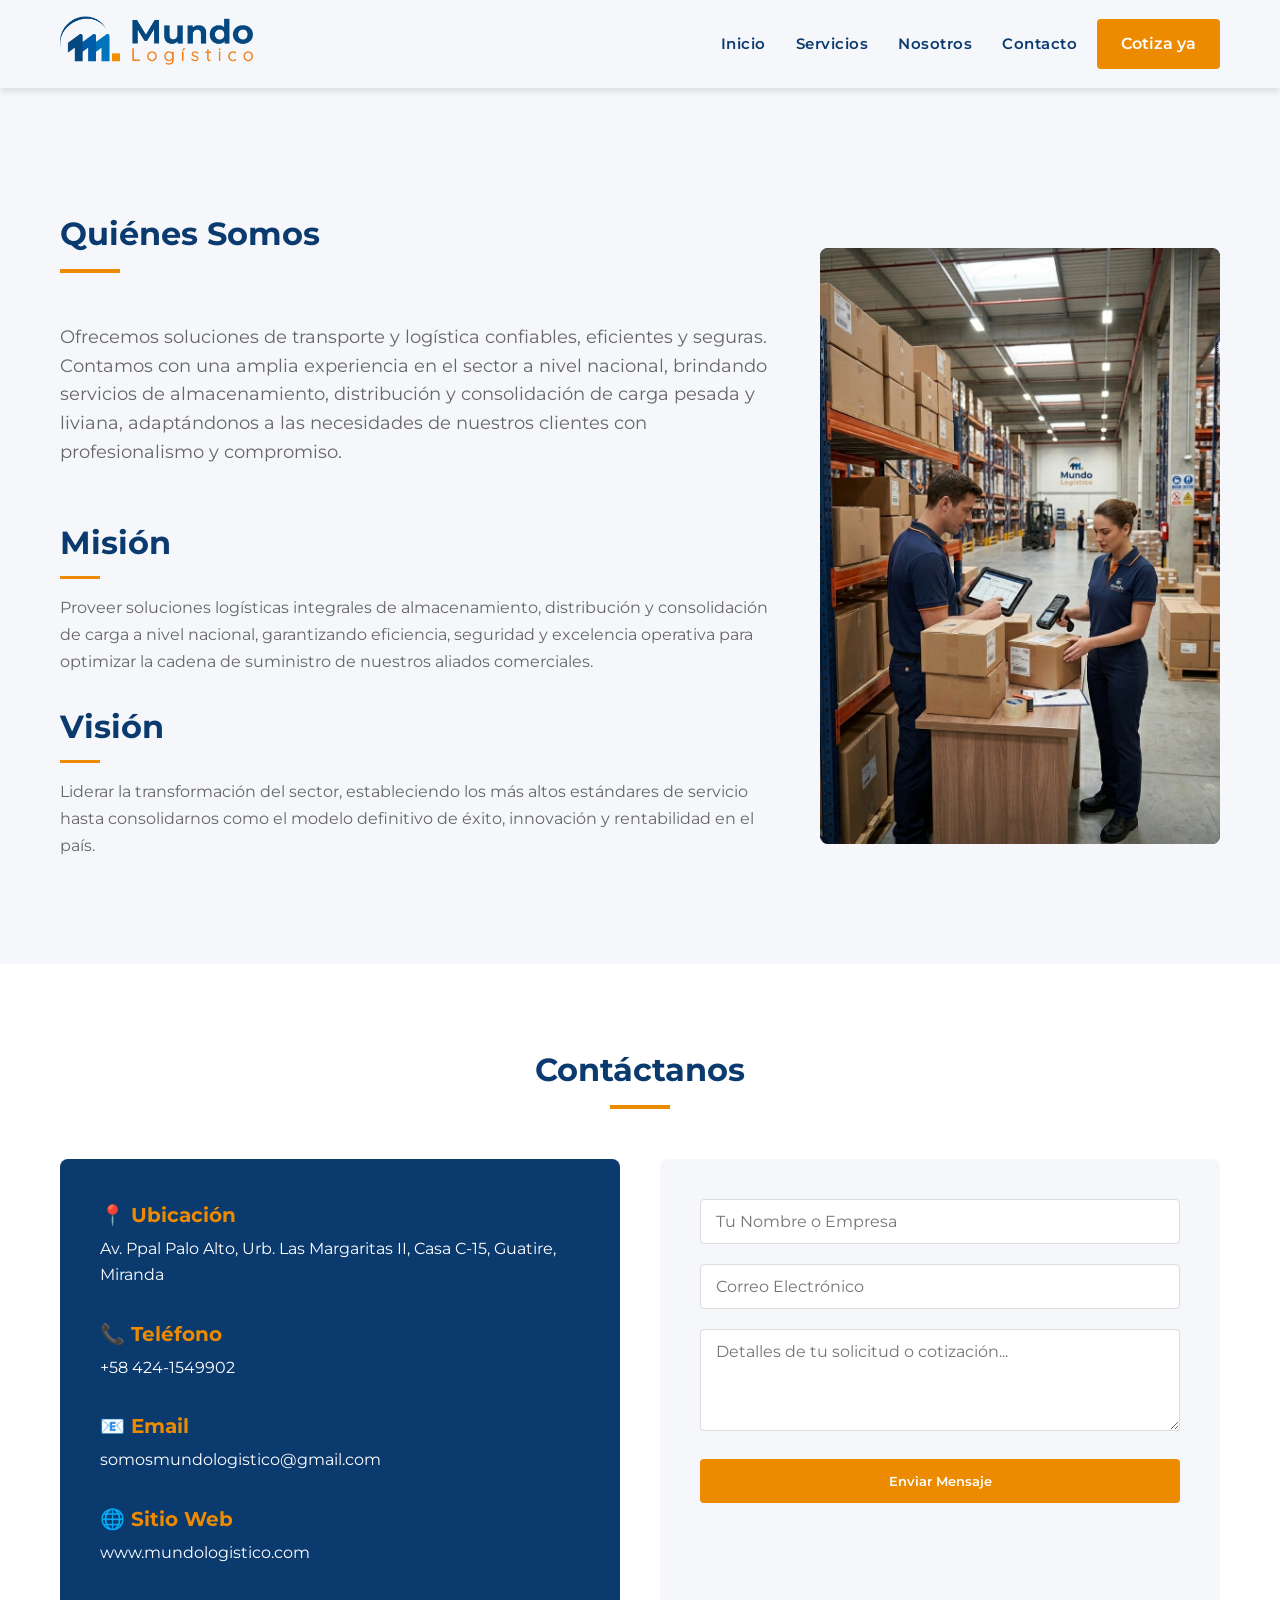
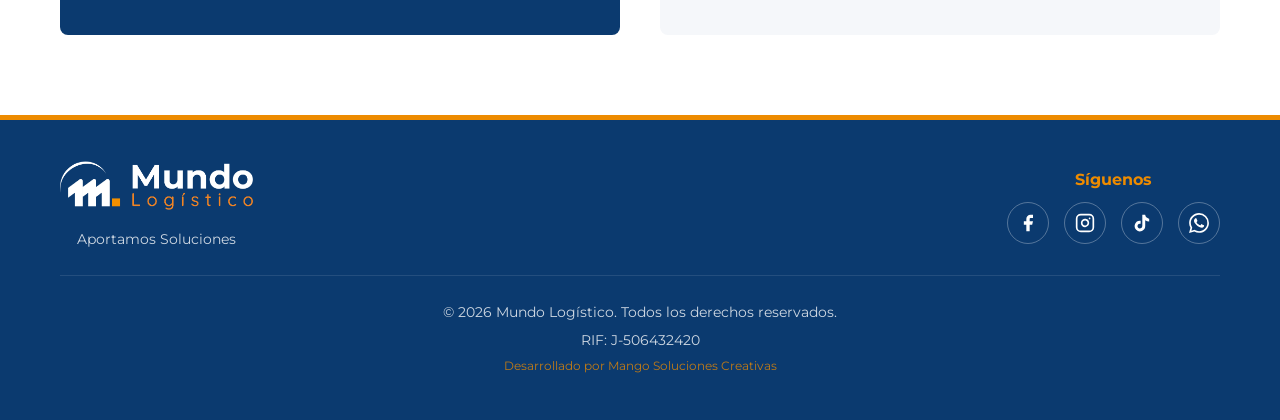
<file: nosotros.html>
<!DOCTYPE html>
<html lang="es">
<head>
    <meta charset="UTF-8">
    <meta name="viewport" content="width=device-width, initial-scale=1.0">
    <title>Quiénes Somos | Mundo Logístico - Empresa de Logística en Venezuela</title>
    <meta name="description" content="Conoce a Mundo Logístico, empresa líder en soluciones de transporte y logística en Venezuela. Misión, visión y equipo comprometido con la excelencia operativa.">
    <meta name="keywords" content="quiénes somos, empresa de logística, transporte Venezuela, sobre nosotros, misión logística, visión empresarial">
    <meta name="author" content="Mundo Logístico">
    <meta name="robots" content="index, follow">
    <meta name="language" content="Spanish">
    <meta name="revisit-after" content="7 days">
    
    <!-- Open Graph / Facebook -->
    <meta property="og:type" content="website">
    <meta property="og:url" content="https://www.mundologistico.com/nosotros.html">
    <meta property="og:title" content="Quiénes Somos | Mundo Logístico - Empresa de Logística">
    <meta property="og:description" content="Conoce a Mundo Logístico, líder en soluciones de transporte y logística en Venezuela. Comprometidos con la excelencia operativa.">
    <meta property="og:image" content="https://www.mundologistico.com/resources/og-image.png">
    <meta property="og:locale" content="es_VE">
    <meta property="og:site_name" content="Mundo Logístico">
    
    <!-- Twitter -->
    <meta name="twitter:card" content="summary_large_image">
    <meta name="twitter:url" content="https://www.mundologistico.com/nosotros.html">
    <meta name="twitter:title" content="Quiénes Somos | Mundo Logístico - Empresa de Logística">
    <meta name="twitter:description" content="Conoce a Mundo Logístico, líder en soluciones de transporte y logística en Venezuela.">
    <meta name="twitter:image" content="https://www.mundologistico.com/resources/og-image.png">
    
    <!-- Canonical URL -->
    <link rel="canonical" href="https://www.mundologistico.com/nosotros.html">
    
    <link rel="icon" type="image/png" href="resources/fav-orig.png">
    <link rel="stylesheet" href="css/style.css">
    <link href="https://fonts.googleapis.com/css2?family=Montserrat:wght@400;500;600;700;800&display=swap" rel="stylesheet">
    
    <!-- Structured Data - Schema.org -->
    <script type="application/ld+json">
    {
        "@context": "https://schema.org",
        "@type": "AboutPage",
        "mainEntity": {
            "@type": "LocalBusiness",
            "name": "Mundo Logístico",
            "description": "Empresa líder en soluciones de transporte y logística en Venezuela",
            "url": "https://www.mundologistico.com",
            "telephone": "+58-424-1549902",
            "email": "somosmundologistico@gmail.com",
            "foundingDate": "2020",
            "address": {
                "@type": "PostalAddress",
                "streetAddress": "Av. Ppal Palo Alto, Urb. Las Margaritas II, Casa C-15",
                "addressLocality": "Guatire",
                "addressRegion": "Miranda",
                "addressCountry": "VE"
            },
            "mission": "Proveer soluciones logísticas integrales de almacenamiento, distribución y consolidación de carga a nivel nacional, garantizando eficiencia, seguridad y excelencia operativa.",
            "vision": "Liderar la transformación del sector, estableciendo los más altos estándares de servicio hasta consolidarnos como el modelo definitivo de éxito, innovación y rentabilidad en el país."
        }
    }
    </script>
</head>
<body>

    <header class="navbar">
        <div class="container nav-container">
            <div class="logo-container">
                <a href="index.html">
                    <img src="resources/logo-horiz-orig.png" alt="Mundo Logístico">
                </a>
            </div>
            <div class="nav-right">
                <nav class="desktop-nav">
                    <ul class="nav-links">
                        <li><a href="index.html#inicio">Inicio</a></li>
                        <li><a href="servicios.html">Servicios</a></li>
                        <li><a href="nosotros.html">Nosotros</a></li>
                        <li><a href="index.html#contacto">Contacto</a></li>
                    </ul>
                </nav>
                <a href="index.html#cotizacion" class="btn btn-primary">Cotiza ya</a>
            </div>
            <button class="hamburger" id="hamburger">
                <span></span>
                <span></span>
                <span></span>
            </button>
        </div>
        <nav class="mobile-nav" id="mobile-nav">
            <ul class="nav-links">
                <li><a href="index.html#inicio">Inicio</a></li>
                <li><a href="servicios.html">Servicios</a></li>
                <li><a href="nosotros.html">Nosotros</a></li>
                <li><a href="index.html#contacto">Contacto</a></li>
            </ul>
            <a href="index.html#cotizacion" class="btn btn-primary mobile-btn">Cotiza ya</a>
        </nav>
    </header>

    <section class="about-page">
        <div class="container">
            <div class="about-content">
                <div class="about-text">
                    <div class="section-title">
                        <h2>Quiénes Somos</h2>
                        <div class="divider"></div>
                    </div>
                    <p>Ofrecemos soluciones de transporte y logística confiables, eficientes y seguras. Contamos con una amplia experiencia en el sector a nivel nacional, brindando servicios de almacenamiento, distribución y consolidación de carga pesada y liviana, adaptándonos a las necesidades de nuestros clientes con profesionalismo y compromiso.</p>
                    
                    <div class="mission-vision-section">
                        <div class="mv-item">
                            <h3>Misión</h3>
                            <div class="mv-divider"></div>
                            <p>Proveer soluciones logísticas integrales de almacenamiento, distribución y consolidación de carga a nivel nacional, garantizando eficiencia, seguridad y excelencia operativa para optimizar la cadena de suministro de nuestros aliados comerciales.</p>
                        </div>
                        <div class="mv-item">
                            <h3>Visión</h3>
                            <div class="mv-divider"></div>
                            <p>Liderar la transformación del sector, estableciendo los más altos estándares de servicio hasta consolidarnos como el modelo definitivo de éxito, innovación y rentabilidad en el país.</p>
                        </div>
                    </div>
                </div>
                <div class="about-image">
                    <img src="resources/staff.png" alt="Staff Mundo Logístico">
                </div>
            </div>
        </div>
    </section>

    <section id="contacto" class="contact">
        <div class="container">
            <div class="section-title animar-oculto">
                <h2>Contáctanos</h2>
                <div class="divider"></div>
            </div>
            <div class="contact-grid">
                <div class="contact-info animar-oculto retraso-1">
                    <div class="info-item">
                        <h4>📍 Ubicación</h4>
                        <p>Av. Ppal Palo Alto, Urb. Las Margaritas II, Casa C-15, Guatire, Miranda</p>
                    </div>
                    <div class="info-item">
                        <h4>📞 Teléfono</h4>
                        <p>+58 424-1549902</p>
                    </div>
                    <div class="info-item">
                        <h4>📧 Email</h4>
                        <p>somosmundologistico@gmail.com</p>
                    </div>
                    <div class="info-item">
                        <h4>🌐 Sitio Web</h4>
                        <p>www.mundologistico.com</p>
                    </div>
                </div>
                <div class="contact-form animar-oculto retraso-2">
                    <form id="contact-form" action="" method="POST">
                        <div class="form-group">
                            <input type="text" name="nombre" placeholder="Tu Nombre o Empresa" required>
                        </div>
                        <div class="form-group">
                            <input type="email" name="email" placeholder="Correo Electrónico" required>
                        </div>
                        <div class="form-group">
                            <textarea name="mensaje" placeholder="Detalles de tu solicitud o cotización..." rows="4" required></textarea>
                        </div>
                        <button type="submit" class="btn btn-primary">Enviar Mensaje</button>
                    </form>
                </div>
            </div>
        </div>
    </section>

    <footer class="animar-oculto">
        <div class="container footer-content">
            <div class="footer-main">
                <div class="footer-logo">
                    <img src="resources/logo-oriz-wht.png" alt="Mundo Logístico">
                    <p>Aportamos Soluciones</p>
                </div>
                <div class="footer-social">
                    <h4>Síguenos</h4>
                    <div class="social-links">
                        <!-- ═══════════════════════════════════════════════════════════════ -->
                        <!-- 📱 REDES SOCIALES - CONFIGURAR ENLACES -->
                        <!-- Reemplazar href="#" con las URLs reales de las redes sociales -->
                        <!-- ═══════════════════════════════════════════════════════════════ -->
                        <a href="https://www.facebook.com/somosmundologistico" class="social-icon" aria-label="Facebook" data-red="facebook" target="_blank" rel="noopener noreferrer">
                            <svg xmlns="http://www.w3.org/2000/svg" width="20" height="20" viewBox="0 0 24 24" fill="currentColor"><path d="M18 2h-3a5 5 0 0 0-5 5v3H7v4h3v8h4v-8h3l1-4h-4V7a1 1 0 0 1 1-1h3z"></path></svg>
                        </a>
                        <a href="https://www.instagram.com/somosmundologistico" class="social-icon" aria-label="Instagram" data-red="instagram" target="_blank" rel="noopener noreferrer">
                            <svg xmlns="http://www.w3.org/2000/svg" width="20" height="20" viewBox="0 0 24 24" fill="none" stroke="currentColor" stroke-width="2" stroke-linecap="round" stroke-linejoin="round"><rect x="2" y="2" width="20" height="20" rx="5" ry="5"></rect><path d="M16 11.37A4 4 0 1 1 12.63 8 4 4 0 0 1 16 11.37z"></path><line x1="17.5" y1="6.5" x2="17.51" y2="6.5"></line></svg>
                        </a>
                        <a href="#" class="social-icon" aria-label="LinkedIn" data-red="linkedin" style="display: none;">
                            <svg xmlns="http://www.w3.org/2000/svg" width="20" height="20" viewBox="0 0 24 24" fill="currentColor"><path d="M16 8a6 6 0 0 1 6 6v7h-4v-7a2 2 0 0 0-2-2 2 2 0 0 0-2 2v7h-4v-7a6 6 0 0 1 6-6z"></path><rect x="2" y="9" width="4" height="12"></rect><circle cx="4" cy="4" r="2"></circle></svg>
                        </a>
                        <a href="https://www.tiktok.com/@somosmundologistico" class="social-icon" aria-label="TikTok" data-red="tiktok" target="_blank" rel="noopener noreferrer">
                            <svg xmlns="http://www.w3.org/2000/svg" width="20" height="20" viewBox="0 0 24 24" fill="currentColor"><path d="M19.59 6.69a4.83 4.83 0 0 1-3.77-4.25V2h-3.45v13.67a2.89 2.89 0 0 1-5.2 1.74 2.89 2.89 0 0 1 2.31-4.64 2.93 2.93 0 0 1 .88.13V9.4a6.84 6.84 0 0 0-1-.05A6.33 6.33 0 0 0 5 20.1a6.34 6.34 0 0 0 10.86-4.43v-7a8.16 8.16 0 0 0 4.77 1.52v-3.4a4.85 4.85 0 0 1-1-.10z"></path></svg>
                        </a>
                        <a href="https://wa.link/ydjit1" class="social-icon" aria-label="WhatsApp" data-red="whatsapp" target="_blank" rel="noopener noreferrer">
                            <svg xmlns="http://www.w3.org/2000/svg" width="20" height="20" viewBox="0 0 24 24" fill="currentColor"><path d="M17.472 14.382c-.297-.149-1.758-.867-2.03-.967-.273-.099-.471-.148-.67.15-.197.297-.767.964-.94 1.162-.173.199-.347.223-.644.075-.297-.15-1.255-.463-2.39-1.475-.883-.788-1.48-1.761-1.653-2.059-.173-.297-.018-.458.13-.606.134-.133.298-.347.446-.52.149-.174.198-.298.298-.497.099-.198.05-.371-.025-.52-.075-.149-.669-1.612-.916-2.207-.242-.579-.487-.5-.669-.51-.173-.008-.371-.01-.57-.01-.198 0-.52.074-.792.372-.272.297-1.04 1.016-1.04 2.479 0 1.462 1.065 2.875 1.213 3.074.149.198 2.096 3.2 5.077 4.487.709.306 1.262.489 1.694.625.712.227 1.36.195 1.871.118.571-.085 1.758-.719 2.006-1.413.248-.694.248-1.289.173-1.413-.074-.124-.272-.198-.57-.347m-5.421 7.403h-.004a9.87 9.87 0 01-5.031-1.378l-.361-.214-3.741.982.998-3.648-.235-.374a9.86 9.86 0 01-1.51-5.26c.001-5.45 4.436-9.884 9.888-9.884 2.64 0 5.122 1.03 6.988 2.898a9.825 9.825 0 012.893 6.994c-.003 5.45-4.437 9.884-9.885 9.884m8.413-18.297A11.815 11.815 0 0012.05 0C5.495 0 .16 5.335.157 11.892c0 2.096.547 4.142 1.588 5.945L.057 24l6.305-1.654a11.882 11.882 0 005.683 1.448h.005c6.554 0 11.89-5.335 11.893-11.893a11.821 11.821 0 00-3.48-8.413z"/></svg>
                        </a>
                        <!-- ═══════════════════════════════════════════════════════════════ -->
                    </div>
                </div>
            </div>
            <div class="footer-bottom">
                <p>&copy; 2026 Mundo Logístico. Todos los derechos reservados.</p>
                <p>RIF: J-506432420</p>
                <p class="developed-by">Desarrollado por Mango Soluciones Creativas</p>
            </div>
        </div>
    </footer>

    <script src="script.js"></script>

</body>
</html>
</file>
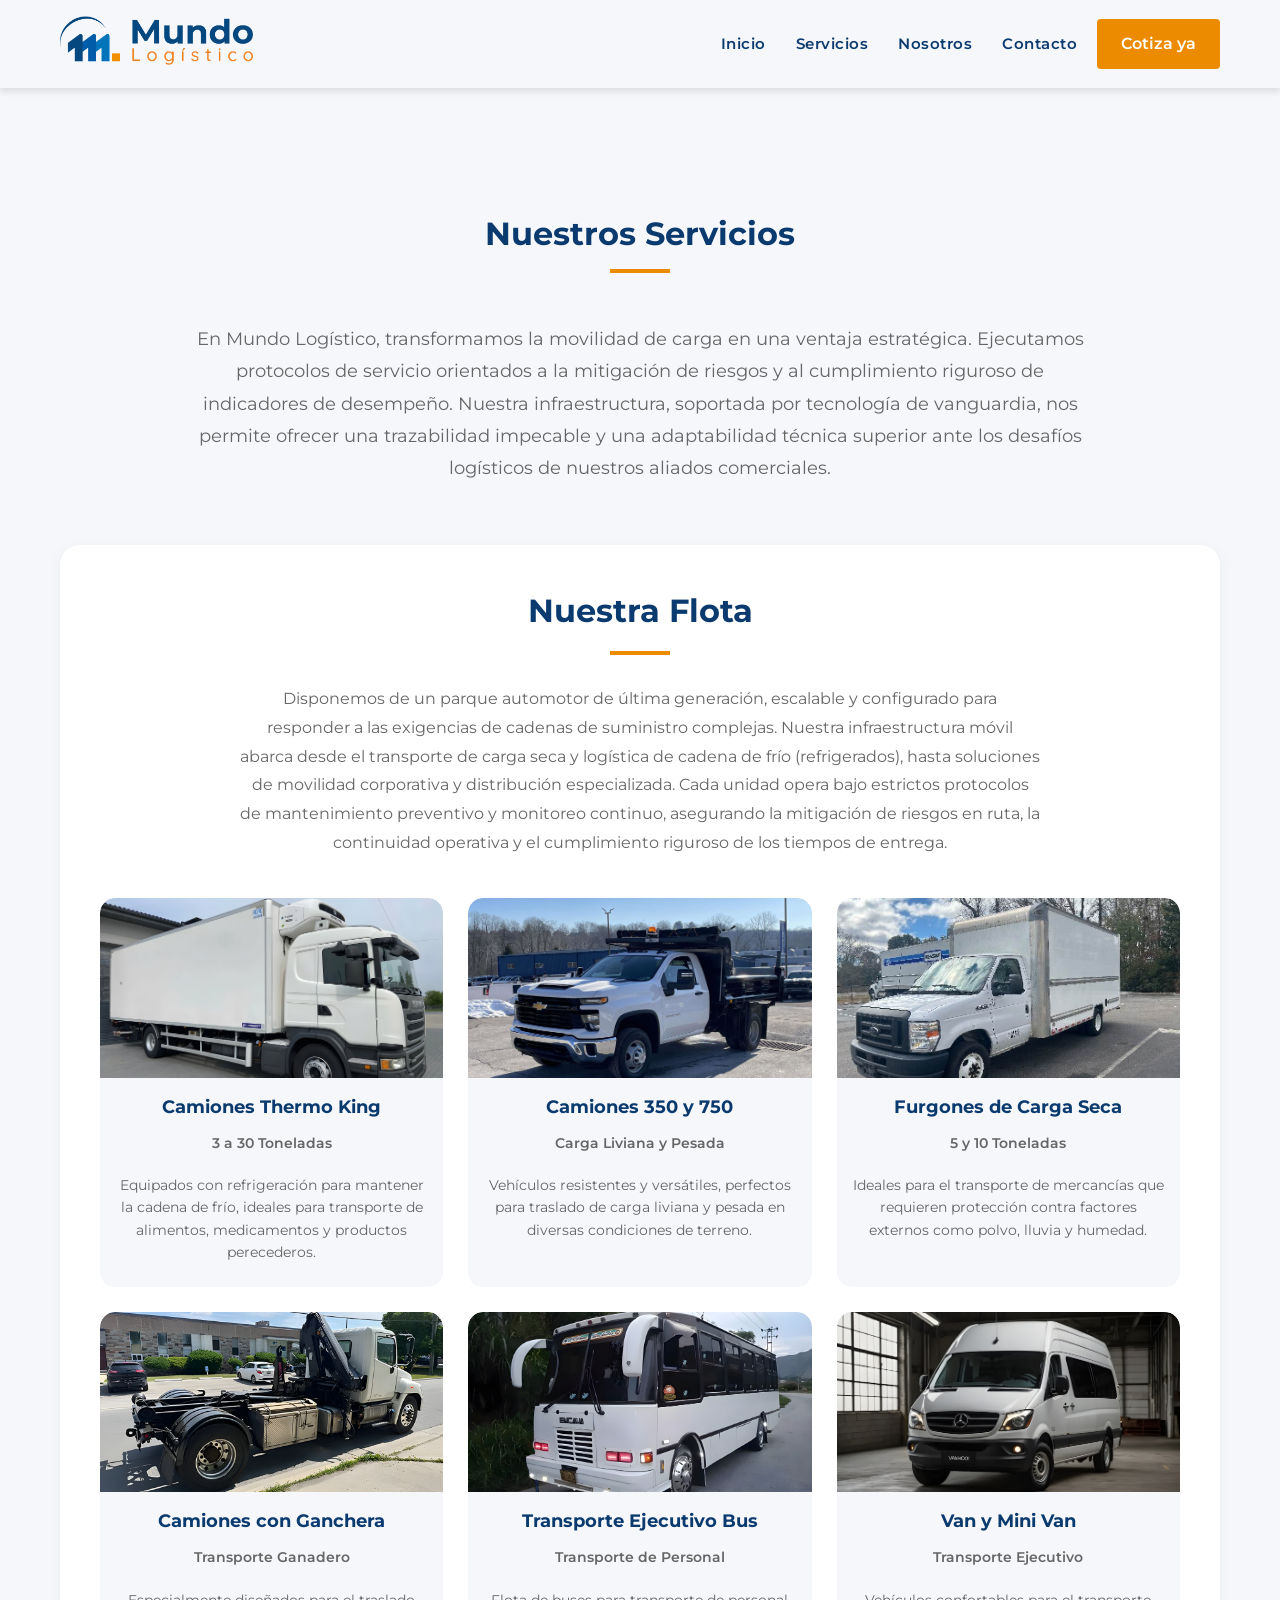
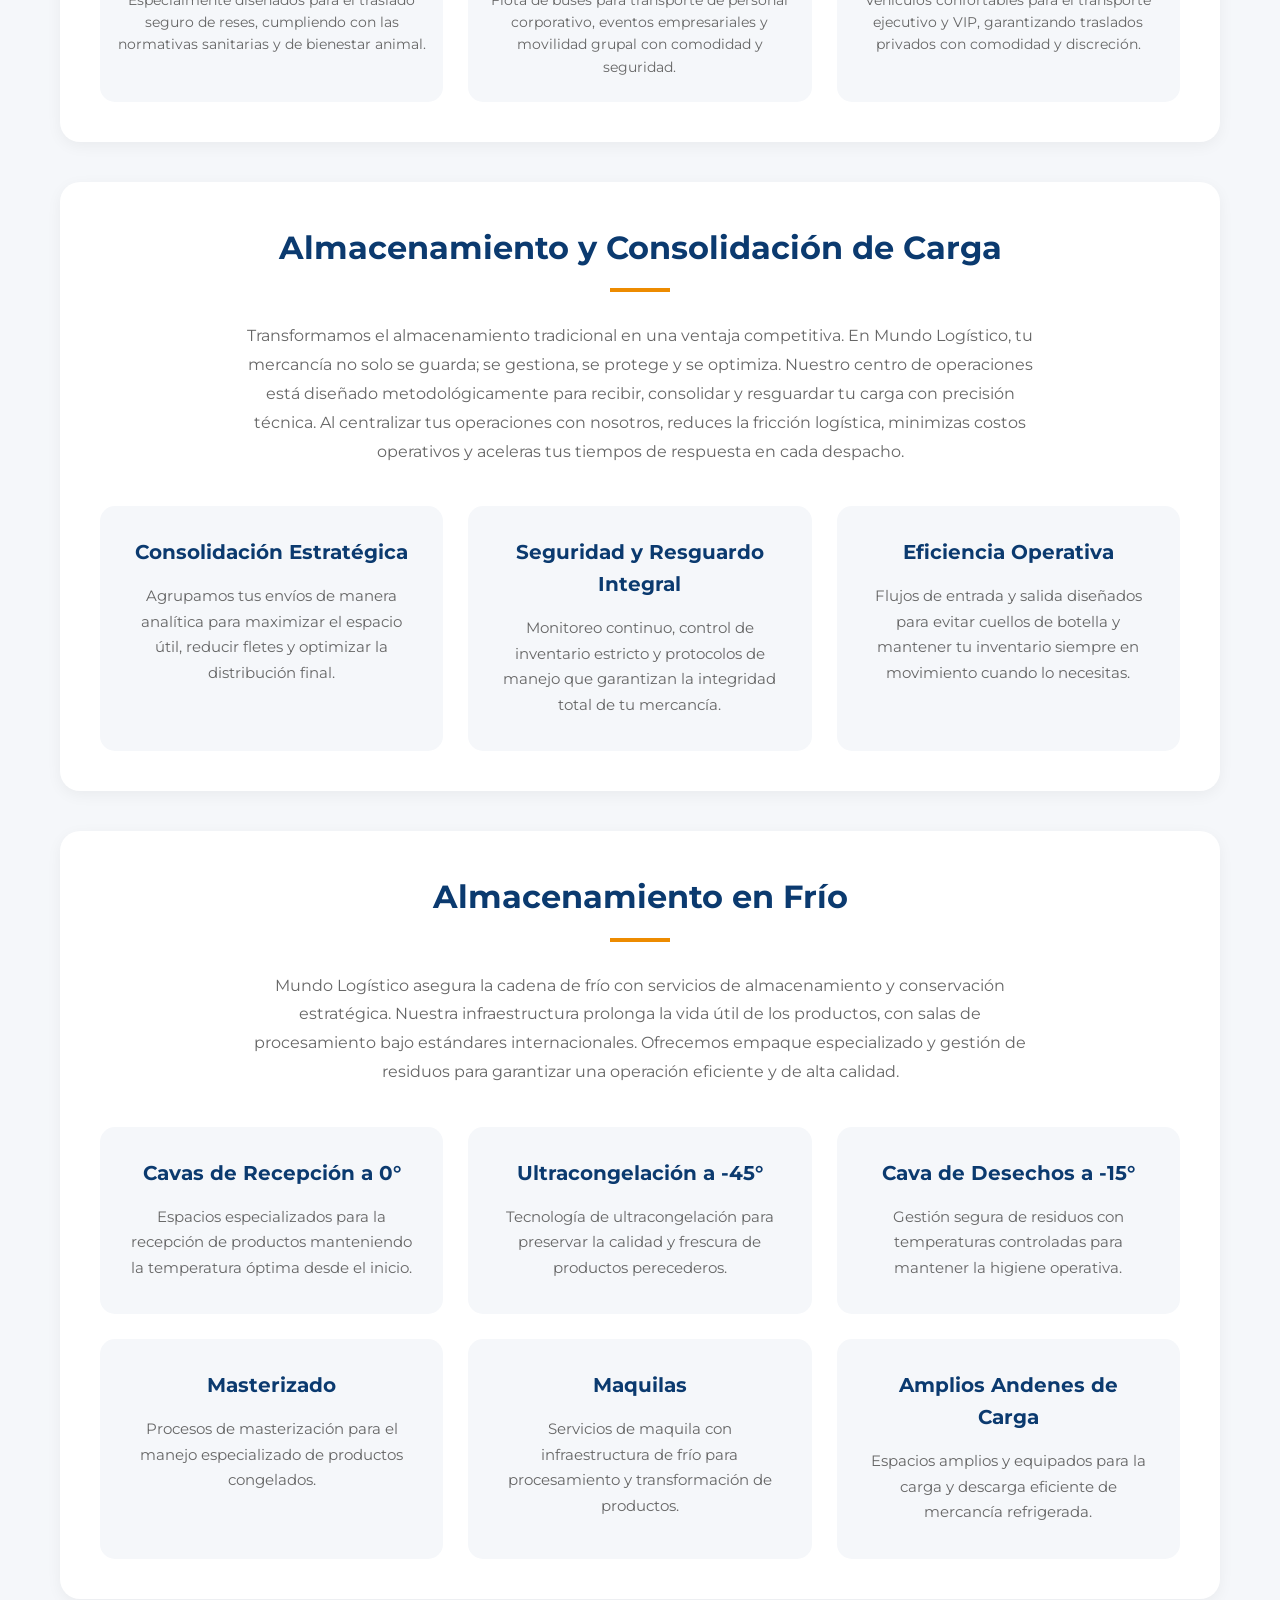
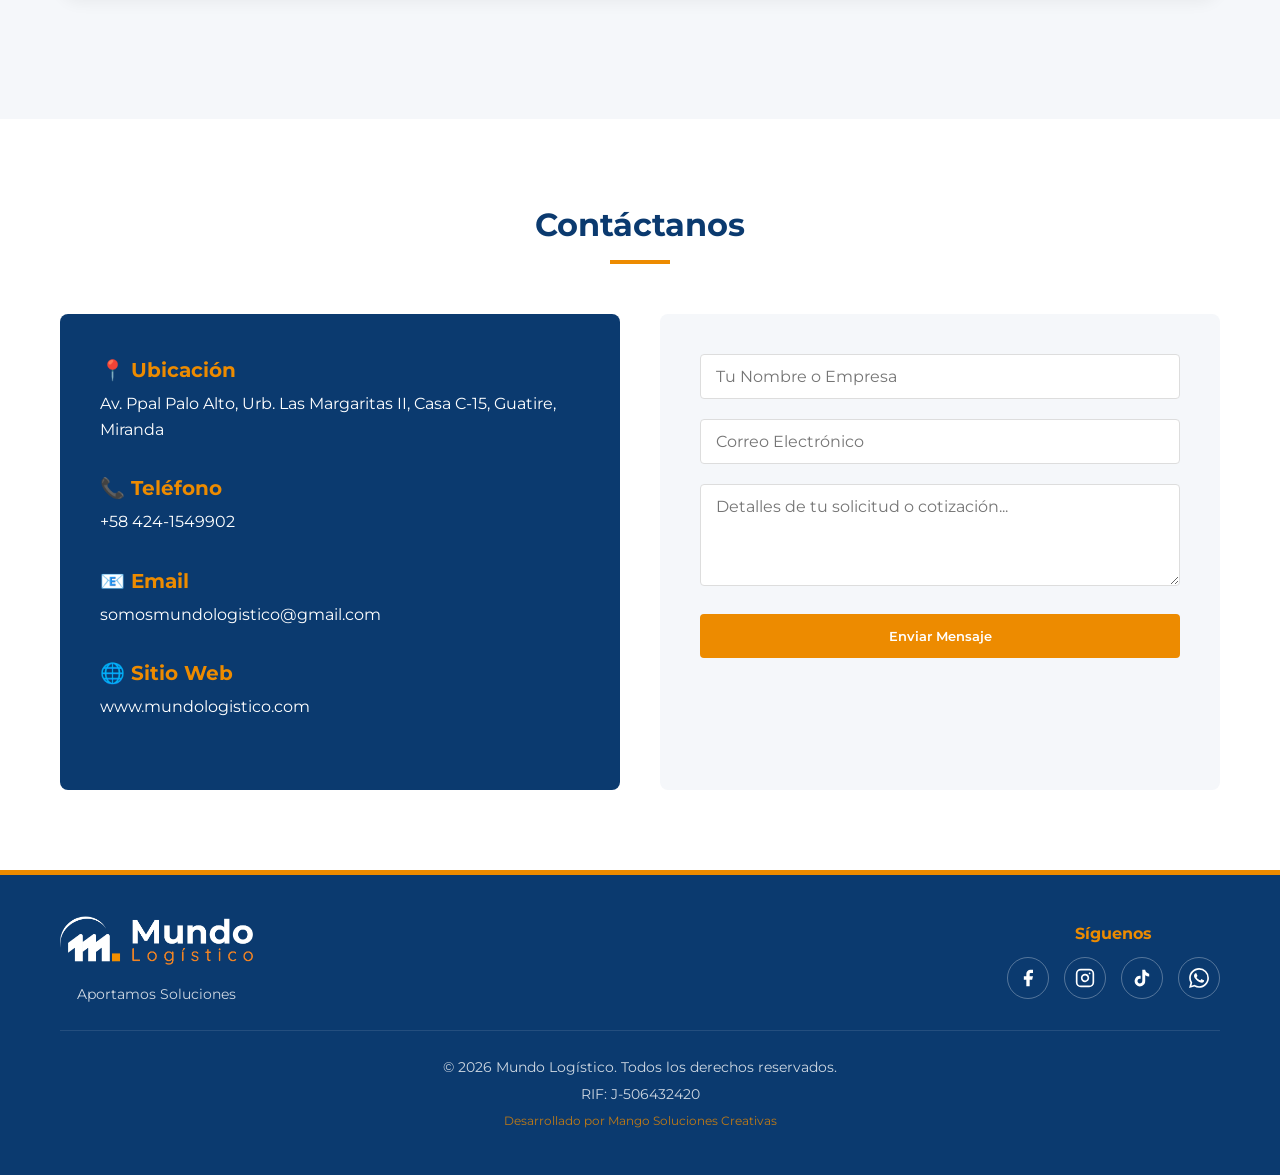
<file: servicios.html>
<!DOCTYPE html>
<html lang="es">
<head>
    <meta charset="UTF-8">
    <meta name="viewport" content="width=device-width, initial-scale=1.0">
    <title>Servicios de Logística y Transporte | Mundo Logístico Venezuela</title>
    <meta name="description" content="Descubre nuestros servicios de transporte de carga, almacenamiento seguro, almacenamiento en frío y flota moderna. Soluciones logísticas integrales en Venezuela con cobertura nacional.">
    <meta name="keywords" content="servicios logísticos, transporte de carga, almacenamiento, flota vehicular, cadena de frío, distribución Venezuela, consolidación de carga">
    <meta name="author" content="Mundo Logístico">
    <meta name="robots" content="index, follow">
    <meta name="language" content="Spanish">
    <meta name="revisit-after" content="7 days">
    
    <!-- Open Graph / Facebook -->
    <meta property="og:type" content="website">
    <meta property="og:url" content="https://www.mundologistico.com/servicios.html">
    <meta property="og:title" content="Servicios de Logística y Transporte | Mundo Logístico">
    <meta property="og:description" content="Transporte de carga, almacenamiento seguro y en frío, flota moderna. Soluciones logísticas integrales en Venezuela.">
    <meta property="og:image" content="https://www.mundologistico.com/resources/og-image.png">
    <meta property="og:locale" content="es_VE">
    <meta property="og:site_name" content="Mundo Logístico">
    
    <!-- Twitter -->
    <meta name="twitter:card" content="summary_large_image">
    <meta name="twitter:url" content="https://www.mundologistico.com/servicios.html">
    <meta name="twitter:title" content="Servicios de Logística y Transporte | Mundo Logístico">
    <meta name="twitter:description" content="Transporte de carga, almacenamiento seguro y en frío, flota moderna. Soluciones logísticas en Venezuela.">
    <meta name="twitter:image" content="https://www.mundologistico.com/resources/og-image.png">
    
    <!-- Canonical URL -->
    <link rel="canonical" href="https://www.mundologistico.com/servicios.html">
    
    <link rel="icon" type="image/png" href="resources/fav-orig.png">
    <link rel="stylesheet" href="css/style.css">
    <link href="https://fonts.googleapis.com/css2?family=Montserrat:wght@400;500;600;700;800&display=swap" rel="stylesheet">
    
    <!-- Structured Data - Schema.org -->
    <script type="application/ld+json">
    {
        "@context": "https://schema.org",
        "@type": "Service",
        "serviceType": "Servicios de Logística y Transporte",
        "provider": {
            "@type": "LocalBusiness",
            "name": "Mundo Logístico",
            "url": "https://www.mundologistico.com",
            "telephone": "+58-424-1549902",
            "email": "somosmundologistico@gmail.com"
        },
        "areaServed": {
            "@type": "Country",
            "name": "Venezuela"
        },
        "description": "Servicios de transporte de carga, almacenamiento seguro, almacenamiento en frío y flota moderna con cobertura nacional en Venezuela.",
        "hasOfferCatalog": {
            "@type": "OfferCatalog",
            "name": "Servicios de Logística",
            "itemListElement": [
                {"@type": "Offer", "itemOffered": {"@type": "Service", "name": "Transporte de Carga"}},
                {"@type": "Offer", "itemOffered": {"@type": "Service", "name": "Almacenamiento Seguro"}},
                {"@type": "Offer", "itemOffered": {"@type": "Service", "name": "Almacenamiento en Frío"}},
                {"@type": "Offer", "itemOffered": {"@type": "Service", "name": "Flota Moderna"}}
            ]
        }
    }
    </script>
</head>
<body>

    <header class="navbar">
        <div class="container nav-container">
            <div class="logo-container">
                <a href="index.html">
                    <img src="resources/logo-horiz-orig.png" alt="Mundo Logístico">
                </a>
            </div>
            <div class="nav-right">
                <nav class="desktop-nav">
                    <ul class="nav-links">
                        <li><a href="index.html#inicio">Inicio</a></li>
                        <li><a href="servicios.html">Servicios</a></li>
                        <li><a href="nosotros.html">Nosotros</a></li>
                        <li><a href="index.html#contacto">Contacto</a></li>
                    </ul>
                </nav>
                <a href="index.html#cotizacion" class="btn btn-primary">Cotiza ya</a>
            </div>
            <button class="hamburger" id="hamburger">
                <span></span>
                <span></span>
                <span></span>
            </button>
        </div>
        <nav class="mobile-nav" id="mobile-nav">
            <ul class="nav-links">
                <li><a href="index.html#inicio">Inicio</a></li>
                <li><a href="servicios.html">Servicios</a></li>
                <li><a href="nosotros.html">Nosotros</a></li>
                <li><a href="index.html#contacto">Contacto</a></li>
            </ul>
            <a href="index.html#cotizacion" class="btn btn-primary mobile-btn">Cotiza ya</a>
        </nav>
    </header>

    <section class="services-page">
        <div class="container">
            <div class="section-title">
                <h2>Nuestros Servicios</h2>
                <div class="divider"></div>
            </div>
            
            <div class="services-intro">
                <p>En Mundo Logístico, transformamos la movilidad de carga en una ventaja estratégica. Ejecutamos protocolos de servicio orientados a la mitigación de riesgos y al cumplimiento riguroso de indicadores de desempeño. Nuestra infraestructura, soportada por tecnología de vanguardia, nos permite ofrecer una trazabilidad impecable y una adaptabilidad técnica superior ante los desafíos logísticos de nuestros aliados comerciales.</p>
            </div>

            <div class="service-detail-section" id="flota">
                <div class="service-detail-header">
                    <h3>Nuestra Flota</h3>
                    <div class="service-detail-divider"></div>
                </div>
                <div class="service-detail-content">
                    <p>Disponemos de un parque automotor de última generación, escalable y configurado para responder a las exigencias de cadenas de suministro complejas. Nuestra infraestructura móvil abarca desde el transporte de carga seca y logística de cadena de frío (refrigerados), hasta soluciones de movilidad corporativa y distribución especializada. Cada unidad opera bajo estrictos protocolos de mantenimiento preventivo y monitoreo continuo, asegurando la mitigación de riesgos en ruta, la continuidad operativa y el cumplimiento riguroso de los tiempos de entrega.</p>
                </div>
                
                <div class="fleet-grid">
                    <div class="fleet-card fleet-thermoking">
                        <div class="fleet-image">
                            <img src="resources/fleet-thermoking.jpg" alt="Camión Thermo King">
                        </div>
                        <h4>Camiones Thermo King</h4>
                        <p class="fleet-capacity">3 a 30 Toneladas</p>
                        <p>Equipados con refrigeración para mantener la cadena de frío, ideales para transporte de alimentos, medicamentos y productos perecederos.</p>
                    </div>
                    <div class="fleet-card fleet-truck">
                        <div class="fleet-image">
                            <img src="resources/fleet-truck-350.jpg" alt="Camiones 350 y 750">
                        </div>
                        <h4>Camiones 350 y 750</h4>
                        <p class="fleet-capacity">Carga Liviana y Pesada</p>
                        <p>Vehículos resistentes y versátiles, perfectos para traslado de carga liviana y pesada en diversas condiciones de terreno.</p>
                    </div>
                    <div class="fleet-card fleet-carga-seca">
                        <div class="fleet-image">
                            <img src="resources/fleet-truck-furgon.jpg" alt="Furgón de Carga Seca">
                        </div>
                        <h4>Furgones de Carga Seca</h4>
                        <p class="fleet-capacity">5 y 10 Toneladas</p>
                        <p>Ideales para el transporte de mercancías que requieren protección contra factores externos como polvo, lluvia y humedad.</p>
                    </div>
                    <div class="fleet-card fleet-ganchera">
                        <div class="fleet-image">
                            <img src="resources/fleet-ganchera.jpeg" alt="Camión con Ganchera">
                        </div>
                        <h4>Camiones con Ganchera</h4>
                        <p class="fleet-capacity">Transporte Ganadero</p>
                        <p>Especialmente diseñados para el traslado seguro de reses, cumpliendo con las normativas sanitarias y de bienestar animal.</p>
                    </div>
                    <div class="fleet-card fleet-bus">
                        <div class="fleet-image">
                            <img src="resources/fleet-bus.jpeg" alt="Transporte Ejecutivo Bus">
                        </div>
                        <h4>Transporte Ejecutivo Bus</h4>
                        <p class="fleet-capacity">Transporte de Personal</p>
                        <p>Flota de buses para transporte de personal corporativo, eventos empresariales y movilidad grupal con comodidad y seguridad.</p>
                    </div>
                    <div class="fleet-card fleet-van">
                        <div class="fleet-image">
                            <img src="resources/fleet-van.jpeg" alt="Van y Mini Van">
                        </div>
                        <h4>Van y Mini Van</h4>
                        <p class="fleet-capacity">Transporte Ejecutivo</p>
                        <p>Vehículos confortables para el transporte ejecutivo y VIP, garantizando traslados privados con comodidad y discreción.</p>
                    </div>
                </div>
            </div>

            <div class="service-detail-section">
                <div class="service-detail-header" id="almacenamiento-y-consolidacion">
                    <h3>Almacenamiento y Consolidación de Carga</h3>
                    <div class="service-detail-divider"></div>
                </div>
                <div class="service-detail-content">
                    <p>Transformamos el almacenamiento tradicional en una ventaja competitiva. En Mundo Logístico, tu mercancía no solo se guarda; se gestiona, se protege y se optimiza. Nuestro centro de operaciones está diseñado metodológicamente para recibir, consolidar y resguardar tu carga con precisión técnica. Al centralizar tus operaciones con nosotros, reduces la fricción logística, minimizas costos operativos y aceleras tus tiempos de respuesta en cada despacho.</p>
                </div>
                
                <div class="storage-features">
                    <div class="storage-feature">
                        <h4>Consolidación Estratégica</h4>
                        <p>Agrupamos tus envíos de manera analítica para maximizar el espacio útil, reducir fletes y optimizar la distribución final.</p>
                    </div>
                    <div class="storage-feature">
                        <h4>Seguridad y Resguardo Integral</h4>
                        <p>Monitoreo continuo, control de inventario estricto y protocolos de manejo que garantizan la integridad total de tu mercancía.</p>
                    </div>
                    <div class="storage-feature">
                        <h4>Eficiencia Operativa</h4>
                        <p>Flujos de entrada y salida diseñados para evitar cuellos de botella y mantener tu inventario siempre en movimiento cuando lo necesitas.</p>
                    </div>
                </div>
            </div>

            <div class="service-detail-section" id="almacenamiento-frio">
                <div class="service-detail-header">
                    <h3>Almacenamiento en Frío</h3>
                    <div class="service-detail-divider"></div>
                </div>
                <div class="service-detail-content">
                    <p>Mundo Logístico asegura la cadena de frío con servicios de almacenamiento y conservación estratégica. Nuestra infraestructura prolonga la vida útil de los productos, con salas de procesamiento bajo estándares internacionales. Ofrecemos empaque especializado y gestión de residuos para garantizar una operación eficiente y de alta calidad.</p>
                </div>
                
                <div class="storage-features">
                    <div class="storage-feature">
                        <h4>Cavas de Recepción a 0°</h4>
                        <p>Espacios especializados para la recepción de productos manteniendo la temperatura óptima desde el inicio.</p>
                    </div>
                    <div class="storage-feature">
                        <h4>Ultracongelación a -45°</h4>
                        <p>Tecnología de ultracongelación para preservar la calidad y frescura de productos perecederos.</p>
                    </div>
                    <div class="storage-feature">
                        <h4>Cava de Desechos a -15°</h4>
                        <p>Gestión segura de residuos con temperaturas controladas para mantener la higiene operativa.</p>
                    </div>
                    <div class="storage-feature">
                        <h4>Masterizado</h4>
                        <p>Procesos de masterización para el manejo especializado de productos congelados.</p>
                    </div>
                    <div class="storage-feature">
                        <h4>Maquilas</h4>
                        <p>Servicios de maquila con infraestructura de frío para procesamiento y transformación de productos.</p>
                    </div>
                    <div class="storage-feature">
                        <h4>Amplios Andenes de Carga</h4>
                        <p>Espacios amplios y equipados para la carga y descarga eficiente de mercancía refrigerada.</p>
                    </div>
                </div>
            </div>
        </div>
    </section>

    <section id="contacto" class="contact">
        <div class="container">
            <div class="section-title animar-oculto">
                <h2>Contáctanos</h2>
                <div class="divider"></div>
            </div>
            <div class="contact-grid">
                <div class="contact-info animar-oculto retraso-1">
                    <div class="info-item">
                        <h4>📍 Ubicación</h4>
                        <p>Av. Ppal Palo Alto, Urb. Las Margaritas II, Casa C-15, Guatire, Miranda</p>
                    </div>
                    <div class="info-item">
                        <h4>📞 Teléfono</h4>
                        <p>+58 424-1549902</p>
                    </div>
                    <div class="info-item">
                        <h4>📧 Email</h4>
                        <p>somosmundologistico@gmail.com</p>
                    </div>
                    <div class="info-item">
                        <h4>🌐 Sitio Web</h4>
                        <p>www.mundologistico.com</p>
                    </div>
                </div>
                <div class="contact-form animar-oculto retraso-2">
                    <form id="contact-form" action="" method="POST">
                        <div class="form-group">
                            <input type="text" name="nombre" placeholder="Tu Nombre o Empresa" required>
                        </div>
                        <div class="form-group">
                            <input type="email" name="email" placeholder="Correo Electrónico" required>
                        </div>
                        <div class="form-group">
                            <textarea name="mensaje" placeholder="Detalles de tu solicitud o cotización..." rows="4" required></textarea>
                        </div>
                        <button type="submit" class="btn btn-primary">Enviar Mensaje</button>
                    </form>
                </div>
            </div>
        </div>
    </section>

    <footer class="animar-oculto">
        <div class="container footer-content">
            <div class="footer-main">
                <div class="footer-logo">
                    <img src="resources/logo-oriz-wht.png" alt="Mundo Logístico">
                    <p>Aportamos Soluciones</p>
                </div>
                <div class="footer-social">
                    <h4>Síguenos</h4>
                    <div class="social-links">
                        <!-- ═══════════════════════════════════════════════════════════════ -->
                        <!-- 📱 REDES SOCIALES - CONFIGURAR ENLACES -->
                        <!-- Reemplazar href="#" con las URLs reales de las redes sociales -->
                        <!-- ═══════════════════════════════════════════════════════════════ -->
                        <a href="https://www.facebook.com/somosmundologistico" class="social-icon" aria-label="Facebook" data-red="facebook" target="_blank" rel="noopener noreferrer">
                            <svg xmlns="http://www.w3.org/2000/svg" width="20" height="20" viewBox="0 0 24 24" fill="currentColor"><path d="M18 2h-3a5 5 0 0 0-5 5v3H7v4h3v8h4v-8h3l1-4h-4V7a1 1 0 0 1 1-1h3z"></path></svg>
                        </a>
                        <a href="https://www.instagram.com/somosmundologistico" class="social-icon" aria-label="Instagram" data-red="instagram" target="_blank" rel="noopener noreferrer">
                            <svg xmlns="http://www.w3.org/2000/svg" width="20" height="20" viewBox="0 0 24 24" fill="none" stroke="currentColor" stroke-width="2" stroke-linecap="round" stroke-linejoin="round"><rect x="2" y="2" width="20" height="20" rx="5" ry="5"></rect><path d="M16 11.37A4 4 0 1 1 12.63 8 4 4 0 0 1 16 11.37z"></path><line x1="17.5" y1="6.5" x2="17.51" y2="6.5"></line></svg>
                        </a>
                        <a href="#" class="social-icon" aria-label="LinkedIn" data-red="linkedin" style="display: none;">
                            <svg xmlns="http://www.w3.org/2000/svg" width="20" height="20" viewBox="0 0 24 24" fill="currentColor"><path d="M16 8a6 6 0 0 1 6 6v7h-4v-7a2 2 0 0 0-2-2 2 2 0 0 0-2 2v7h-4v-7a6 6 0 0 1 6-6z"></path><rect x="2" y="9" width="4" height="12"></rect><circle cx="4" cy="4" r="2"></circle></svg>
                        </a>
<a href="https://www.tiktok.com/@somosmundologistico" class="social-icon" aria-label="TikTok" data-red="tiktok" target="_blank" rel="noopener noreferrer">
                            <svg xmlns="http://www.w3.org/2000/svg" width="20" height="20" viewBox="0 0 24 24" fill="currentColor"><path d="M19.59 6.69a4.83 4.83 0 0 1-3.77-4.25V2h-3.45v13.67a2.89 2.89 0 0 1-5.2 1.74 2.89 2.89 0 0 1 2.31-4.64 2.93 2.93 0 0 1 .88.13V9.4a6.84 6.84 0 0 0-1-.05A6.33 6.33 0 0 0 5 20.1a6.34 6.34 0 0 0 10.86-4.43v-7a8.16 8.16 0 0 0 4.77 1.52v-3.4a4.85 4.85 0 0 1-1-.10z"></path></svg>
                        </a>
<a href="https://wa.link/ydjit1" class="social-icon" aria-label="WhatsApp" data-red="whatsapp" target="_blank" rel="noopener noreferrer">
                            <svg xmlns="http://www.w3.org/2000/svg" width="20" height="20" viewBox="0 0 24 24" fill="currentColor"><path d="M17.472 14.382c-.297-.149-1.758-.867-2.03-.967-.273-.099-.471-.148-.67.15-.197.297-.767.964-.94 1.162-.173.199-.347.223-.644.075-.297-.15-1.255-.463-2.39-1.475-.883-.788-1.48-1.761-1.653-2.059-.173-.297-.018-.458.13-.606.134-.133.298-.347.446-.52.149-.174.198-.298.298-.497.099-.198.05-.371-.025-.52-.075-.149-.669-1.612-.916-2.207-.242-.579-.487-.5-.669-.51-.173-.008-.371-.01-.57-.01-.198 0-.52.074-.792.372-.272.297-1.04 1.016-1.04 2.479 0 1.462 1.065 2.875 1.213 3.074.149.198 2.096 3.2 5.077 4.487.709.306 1.262.489 1.694.625.712.227 1.36.195 1.871.118.571-.085 1.758-.719 2.006-1.413.248-.694.248-1.289.173-1.413-.074-.124-.272-.198-.57-.347m-5.421 7.403h-.004a9.87 9.87 0 01-5.031-1.378l-.361-.214-3.741.982.998-3.648-.235-.374a9.86 9.86 0 01-1.51-5.26c.001-5.45 4.436-9.884 9.888-9.884 2.64 0 5.122 1.03 6.988 2.898a9.825 9.825 0 012.893 6.994c-.003 5.45-4.437 9.884-9.885 9.884m8.413-18.297A11.815 11.815 0 0012.05 0C5.495 0 .16 5.335.157 11.892c0 2.096.547 4.142 1.588 5.945L.057 24l6.305-1.654a11.882 11.882 0 005.683 1.448h.005c6.554 0 11.89-5.335 11.893-11.893a11.821 11.821 0 00-3.48-8.413z"/></svg>
                        </a>
                        <!-- ═══════════════════════════════════════════════════════════════ -->
                    </div>
                </div>
            </div>
            <div class="footer-bottom">
                <p>&copy; 2026 Mundo Logístico. Todos los derechos reservados.</p>
                <p>RIF: J-506432420</p>
                <p class="developed-by">Desarrollado por Mango Soluciones Creativas</p>
            </div>
        </div>
    </footer>

    <script src="script.js"></script>

</body>
</html>
</file>
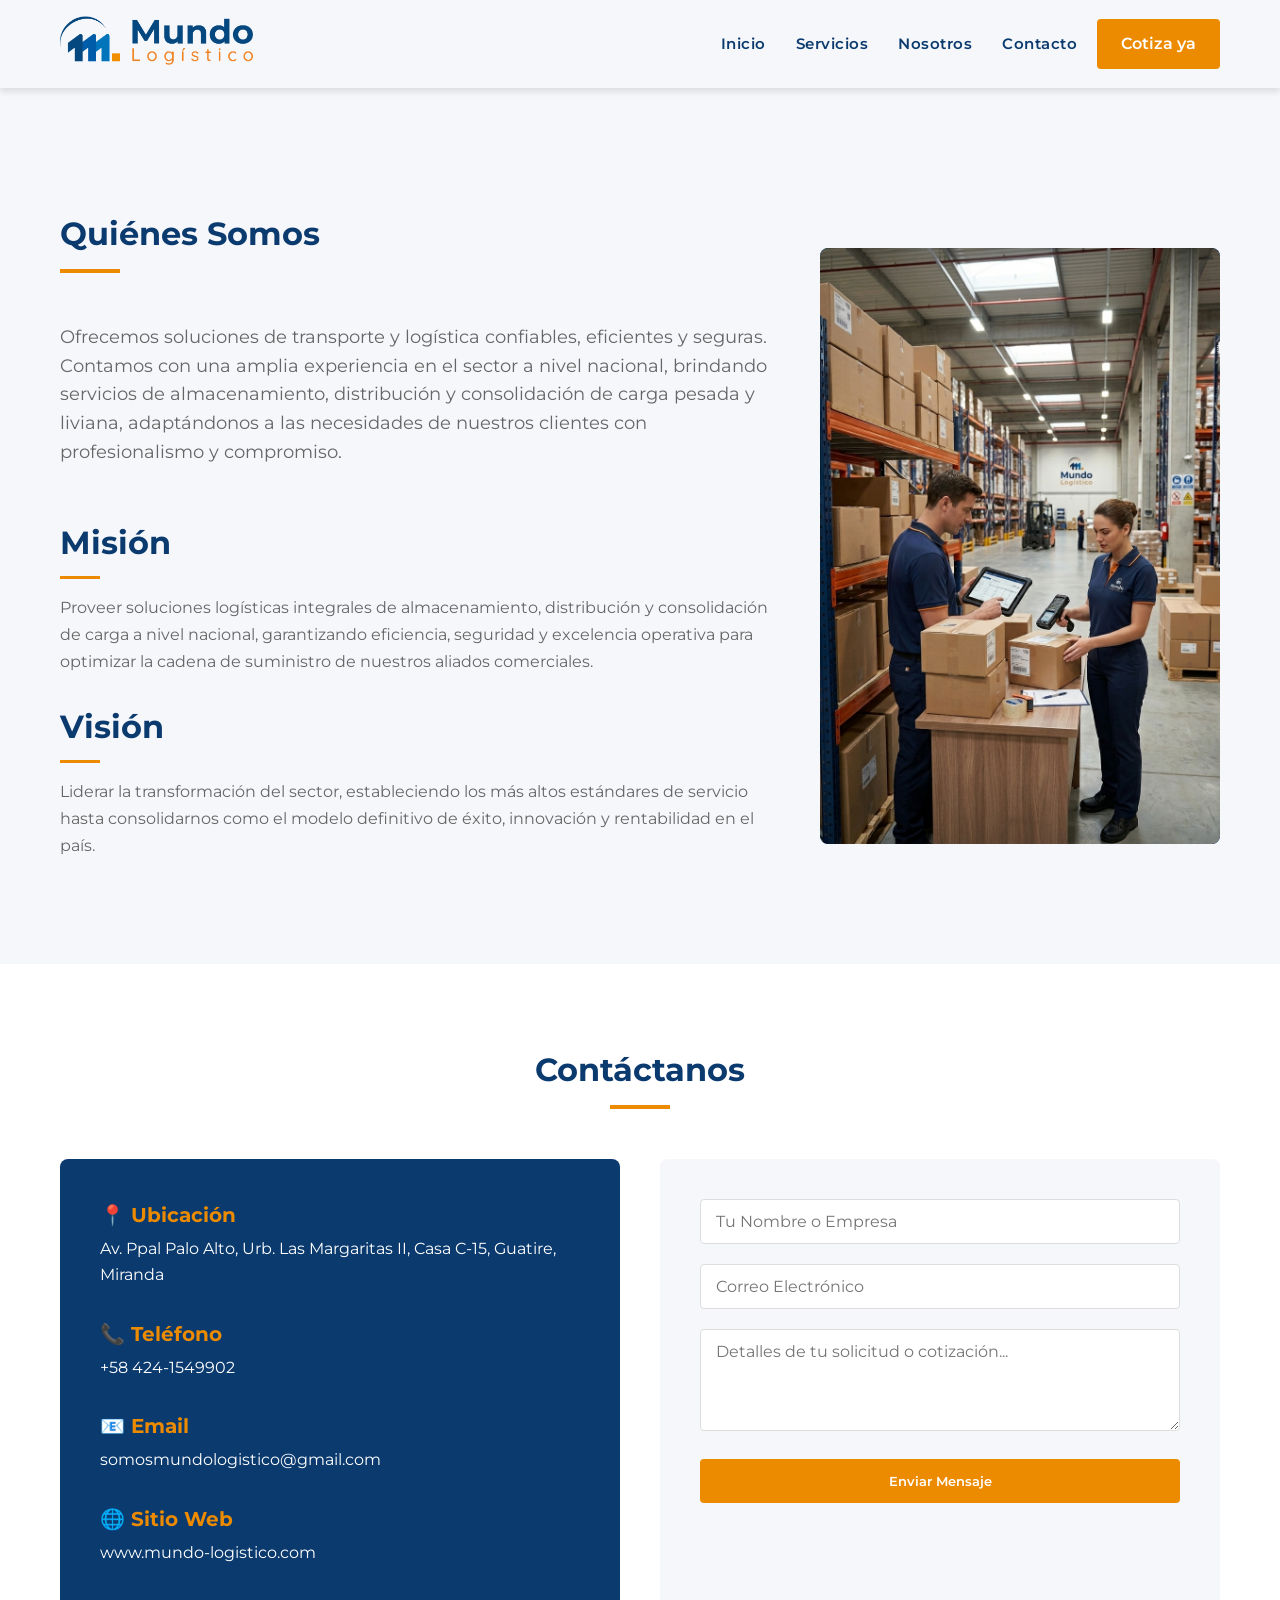
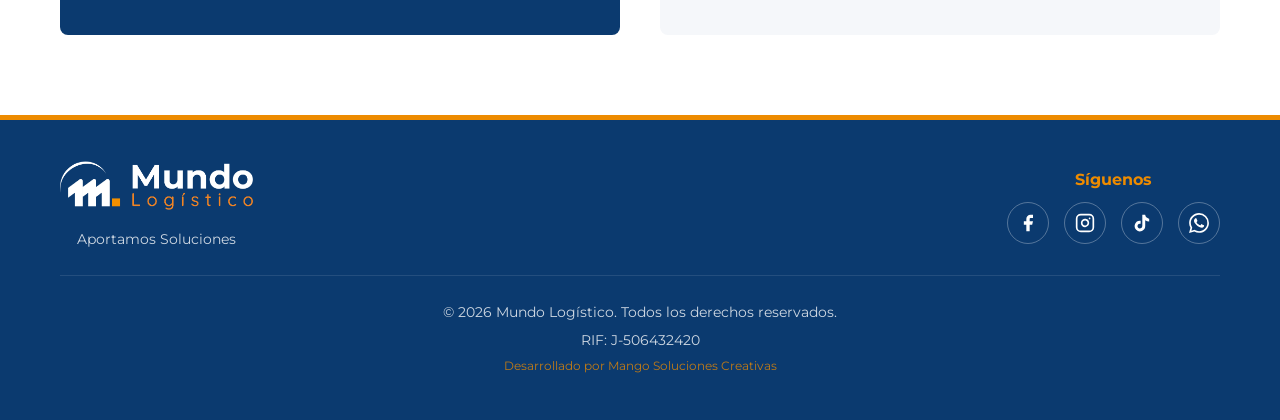
<file: mundo_logistico_contacto_update/nosotros.html>
<!DOCTYPE html>
<html lang="es">
<head>
    <meta charset="UTF-8">
    <meta name="viewport" content="width=device-width, initial-scale=1.0">
    <title>Quiénes Somos | Mundo Logístico - Empresa de Logística en Venezuela</title>
    <meta name="description" content="Conoce a Mundo Logístico, empresa líder en soluciones de transporte y logística en Venezuela. Misión, visión y equipo comprometido con la excelencia operativa.">
    <meta name="keywords" content="quiénes somos, empresa de logística, transporte Venezuela, sobre nosotros, misión logística, visión empresarial">
    <meta name="author" content="Mundo Logístico">
    <meta name="robots" content="index, follow">
    <meta name="language" content="Spanish">
    <meta name="revisit-after" content="7 days">
    
    <!-- Open Graph / Facebook -->
    <meta property="og:type" content="website">
    <meta property="og:url" content="https://www.mundo-logistico.com/nosotros.html">
    <meta property="og:title" content="Quiénes Somos | Mundo Logístico - Empresa de Logística">
    <meta property="og:description" content="Conoce a Mundo Logístico, líder en soluciones de transporte y logística en Venezuela. Comprometidos con la excelencia operativa.">
    <meta property="og:image" content="https://www.mundo-logistico.com/resources/og-image.png">
    <meta property="og:locale" content="es_VE">
    <meta property="og:site_name" content="Mundo Logístico">
    
    <!-- Twitter -->
    <meta name="twitter:card" content="summary_large_image">
    <meta name="twitter:url" content="https://www.mundo-logistico.com/nosotros.html">
    <meta name="twitter:title" content="Quiénes Somos | Mundo Logístico - Empresa de Logística">
    <meta name="twitter:description" content="Conoce a Mundo Logístico, líder en soluciones de transporte y logística en Venezuela.">
    <meta name="twitter:image" content="https://www.mundo-logistico.com/resources/og-image.png">
    
    <!-- Canonical URL -->
    <link rel="canonical" href="https://www.mundo-logistico.com/nosotros.html">
    
    <link rel="icon" type="image/png" href="resources/fav-orig.png">
    <link rel="stylesheet" href="css/style.css">
    <link href="https://fonts.googleapis.com/css2?family=Montserrat:wght@400;500;600;700;800&display=swap" rel="stylesheet">
    
    <!-- Structured Data - Schema.org -->
    <script type="application/ld+json">
    {
        "@context": "https://schema.org",
        "@type": "AboutPage",
        "mainEntity": {
            "@type": "LocalBusiness",
            "name": "Mundo Logístico",
            "description": "Empresa líder en soluciones de transporte y logística en Venezuela",
            "url": "https://www.mundo-logistico.com",
            "telephone": "+58-424-1549902",
            "email": "somosmundologistico@gmail.com",
            "foundingDate": "2020",
            "address": {
                "@type": "PostalAddress",
                "streetAddress": "Av. Ppal Palo Alto, Urb. Las Margaritas II, Casa C-15",
                "addressLocality": "Guatire",
                "addressRegion": "Miranda",
                "addressCountry": "VE"
            },
            "mission": "Proveer soluciones logísticas integrales de almacenamiento, distribución y consolidación de carga a nivel nacional, garantizando eficiencia, seguridad y excelencia operativa.",
            "vision": "Liderar la transformación del sector, estableciendo los más altos estándares de servicio hasta consolidarnos como el modelo definitivo de éxito, innovación y rentabilidad en el país."
        }
    }
    </script>
</head>
<body>

    <header class="navbar">
        <div class="container nav-container">
            <div class="logo-container">
                <a href="index.html">
                    <img src="resources/logo-horiz-orig.png" alt="Mundo Logístico">
                </a>
            </div>
            <div class="nav-right">
                <nav class="desktop-nav">
                    <ul class="nav-links">
                        <li><a href="index.html#inicio">Inicio</a></li>
                        <li><a href="servicios.html">Servicios</a></li>
                        <li><a href="nosotros.html">Nosotros</a></li>
                        <li><a href="index.html#contacto">Contacto</a></li>
                    </ul>
                </nav>
                <a href="index.html#cotizacion" class="btn btn-primary">Cotiza ya</a>
            </div>
            <button class="hamburger" id="hamburger">
                <span></span>
                <span></span>
                <span></span>
            </button>
        </div>
        <nav class="mobile-nav" id="mobile-nav">
            <ul class="nav-links">
                <li><a href="index.html#inicio">Inicio</a></li>
                <li><a href="servicios.html">Servicios</a></li>
                <li><a href="nosotros.html">Nosotros</a></li>
                <li><a href="index.html#contacto">Contacto</a></li>
            </ul>
            <a href="index.html#cotizacion" class="btn btn-primary mobile-btn">Cotiza ya</a>
        </nav>
    </header>

    <section class="about-page">
        <div class="container">
            <div class="about-content">
                <div class="about-text">
                    <div class="section-title">
                        <h2>Quiénes Somos</h2>
                        <div class="divider"></div>
                    </div>
                    <p>Ofrecemos soluciones de transporte y logística confiables, eficientes y seguras. Contamos con una amplia experiencia en el sector a nivel nacional, brindando servicios de almacenamiento, distribución y consolidación de carga pesada y liviana, adaptándonos a las necesidades de nuestros clientes con profesionalismo y compromiso.</p>
                    
                    <div class="mission-vision-section">
                        <div class="mv-item">
                            <h3>Misión</h3>
                            <div class="mv-divider"></div>
                            <p>Proveer soluciones logísticas integrales de almacenamiento, distribución y consolidación de carga a nivel nacional, garantizando eficiencia, seguridad y excelencia operativa para optimizar la cadena de suministro de nuestros aliados comerciales.</p>
                        </div>
                        <div class="mv-item">
                            <h3>Visión</h3>
                            <div class="mv-divider"></div>
                            <p>Liderar la transformación del sector, estableciendo los más altos estándares de servicio hasta consolidarnos como el modelo definitivo de éxito, innovación y rentabilidad en el país.</p>
                        </div>
                    </div>
                </div>
                <div class="about-image">
                    <img src="resources/staff.png" alt="Staff Mundo Logístico">
                </div>
            </div>
        </div>
    </section>

    <section id="contacto" class="contact">
        <div class="container">
            <div class="section-title animar-oculto">
                <h2>Contáctanos</h2>
                <div class="divider"></div>
            </div>
            <div class="contact-grid">
                <div class="contact-info animar-oculto retraso-1">
                    <div class="info-item">
                        <h4>📍 Ubicación</h4>
                        <p>Av. Ppal Palo Alto, Urb. Las Margaritas II, Casa C-15, Guatire, Miranda</p>
                    </div>
                    <div class="info-item">
                        <h4>📞 Teléfono</h4>
                        <p>+58 424-1549902</p>
                    </div>
                    <div class="info-item">
                        <h4>📧 Email</h4>
                        <p>somosmundologistico@gmail.com</p>
                    </div>
                    <div class="info-item">
                        <h4>🌐 Sitio Web</h4>
                        <p>www.mundo-logistico.com</p>
                    </div>
                </div>
                <div class="contact-form animar-oculto retraso-2">
                    <form id="contact-form" action="" method="POST">
                        <div class="form-group">
                            <input type="text" name="nombre" placeholder="Tu Nombre o Empresa" required>
                        </div>
                        <div class="form-group">
                            <input type="email" name="email" placeholder="Correo Electrónico" required>
                        </div>
                        <div class="form-group">
                            <textarea name="mensaje" placeholder="Detalles de tu solicitud o cotización..." rows="4" required></textarea>
                        </div>
                        <button type="submit" class="btn btn-primary">Enviar Mensaje</button>
                    </form>
                </div>
            </div>
        </div>
    </section>

    <footer class="animar-oculto">
        <div class="container footer-content">
            <div class="footer-main">
                <div class="footer-logo">
                    <img src="resources/logo-oriz-wht.png" alt="Mundo Logístico">
                    <p>Aportamos Soluciones</p>
                </div>
                <div class="footer-social">
                    <h4>Síguenos</h4>
                    <div class="social-links">
                        <!-- ═══════════════════════════════════════════════════════════════ -->
                        <!-- 📱 REDES SOCIALES - CONFIGURAR ENLACES -->
                        <!-- Reemplazar href="#" con las URLs reales de las redes sociales -->
                        <!-- ═══════════════════════════════════════════════════════════════ -->
                        <a href="https://www.facebook.com/somosmundologistico" class="social-icon" aria-label="Facebook" data-red="facebook" target="_blank" rel="noopener noreferrer">
                            <svg xmlns="http://www.w3.org/2000/svg" width="20" height="20" viewBox="0 0 24 24" fill="currentColor"><path d="M18 2h-3a5 5 0 0 0-5 5v3H7v4h3v8h4v-8h3l1-4h-4V7a1 1 0 0 1 1-1h3z"></path></svg>
                        </a>
                        <a href="https://www.instagram.com/somosmundologistico" class="social-icon" aria-label="Instagram" data-red="instagram" target="_blank" rel="noopener noreferrer">
                            <svg xmlns="http://www.w3.org/2000/svg" width="20" height="20" viewBox="0 0 24 24" fill="none" stroke="currentColor" stroke-width="2" stroke-linecap="round" stroke-linejoin="round"><rect x="2" y="2" width="20" height="20" rx="5" ry="5"></rect><path d="M16 11.37A4 4 0 1 1 12.63 8 4 4 0 0 1 16 11.37z"></path><line x1="17.5" y1="6.5" x2="17.51" y2="6.5"></line></svg>
                        </a>
                        <a href="#" class="social-icon" aria-label="LinkedIn" data-red="linkedin" style="display: none;">
                            <svg xmlns="http://www.w3.org/2000/svg" width="20" height="20" viewBox="0 0 24 24" fill="currentColor"><path d="M16 8a6 6 0 0 1 6 6v7h-4v-7a2 2 0 0 0-2-2 2 2 0 0 0-2 2v7h-4v-7a6 6 0 0 1 6-6z"></path><rect x="2" y="9" width="4" height="12"></rect><circle cx="4" cy="4" r="2"></circle></svg>
                        </a>
                        <a href="https://www.tiktok.com/@somosmundologistico" class="social-icon" aria-label="TikTok" data-red="tiktok" target="_blank" rel="noopener noreferrer">
                            <svg xmlns="http://www.w3.org/2000/svg" width="20" height="20" viewBox="0 0 24 24" fill="currentColor"><path d="M19.59 6.69a4.83 4.83 0 0 1-3.77-4.25V2h-3.45v13.67a2.89 2.89 0 0 1-5.2 1.74 2.89 2.89 0 0 1 2.31-4.64 2.93 2.93 0 0 1 .88.13V9.4a6.84 6.84 0 0 0-1-.05A6.33 6.33 0 0 0 5 20.1a6.34 6.34 0 0 0 10.86-4.43v-7a8.16 8.16 0 0 0 4.77 1.52v-3.4a4.85 4.85 0 0 1-1-.10z"></path></svg>
                        </a>
                        <a href="https://wa.link/ydjit1" class="social-icon" aria-label="WhatsApp" data-red="whatsapp" target="_blank" rel="noopener noreferrer">
                            <svg xmlns="http://www.w3.org/2000/svg" width="20" height="20" viewBox="0 0 24 24" fill="currentColor"><path d="M17.472 14.382c-.297-.149-1.758-.867-2.03-.967-.273-.099-.471-.148-.67.15-.197.297-.767.964-.94 1.162-.173.199-.347.223-.644.075-.297-.15-1.255-.463-2.39-1.475-.883-.788-1.48-1.761-1.653-2.059-.173-.297-.018-.458.13-.606.134-.133.298-.347.446-.52.149-.174.198-.298.298-.497.099-.198.05-.371-.025-.52-.075-.149-.669-1.612-.916-2.207-.242-.579-.487-.5-.669-.51-.173-.008-.371-.01-.57-.01-.198 0-.52.074-.792.372-.272.297-1.04 1.016-1.04 2.479 0 1.462 1.065 2.875 1.213 3.074.149.198 2.096 3.2 5.077 4.487.709.306 1.262.489 1.694.625.712.227 1.36.195 1.871.118.571-.085 1.758-.719 2.006-1.413.248-.694.248-1.289.173-1.413-.074-.124-.272-.198-.57-.347m-5.421 7.403h-.004a9.87 9.87 0 01-5.031-1.378l-.361-.214-3.741.982.998-3.648-.235-.374a9.86 9.86 0 01-1.51-5.26c.001-5.45 4.436-9.884 9.888-9.884 2.64 0 5.122 1.03 6.988 2.898a9.825 9.825 0 012.893 6.994c-.003 5.45-4.437 9.884-9.885 9.884m8.413-18.297A11.815 11.815 0 0012.05 0C5.495 0 .16 5.335.157 11.892c0 2.096.547 4.142 1.588 5.945L.057 24l6.305-1.654a11.882 11.882 0 005.683 1.448h.005c6.554 0 11.89-5.335 11.893-11.893a11.821 11.821 0 00-3.48-8.413z"/></svg>
                        </a>
                        <!-- ═══════════════════════════════════════════════════════════════ -->
                    </div>
                </div>
            </div>
            <div class="footer-bottom">
                <p>&copy; 2026 Mundo Logístico. Todos los derechos reservados.</p>
                <p>RIF: J-506432420</p>
                <p class="developed-by">Desarrollado por Mango Soluciones Creativas</p>
            </div>
        </div>
    </footer>

    <script src="script.js"></script>

</body>
</html>
</file>
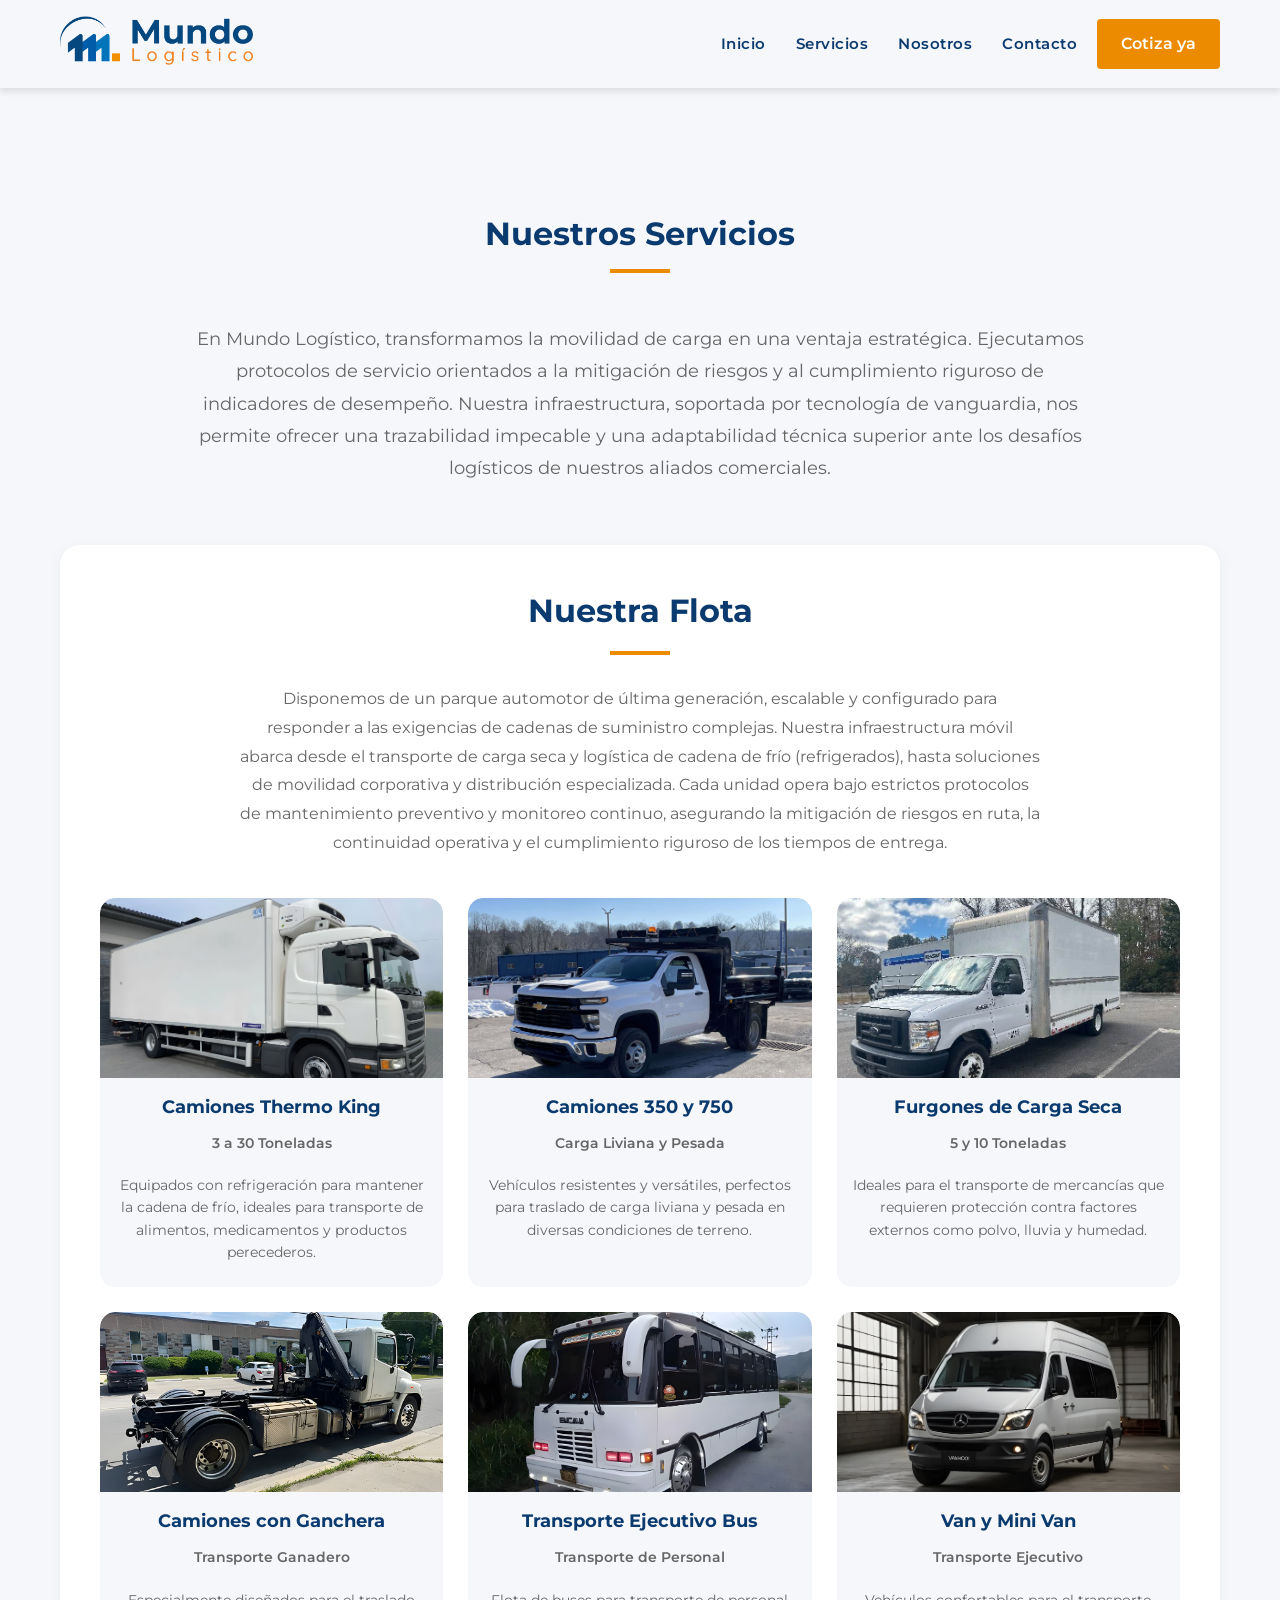
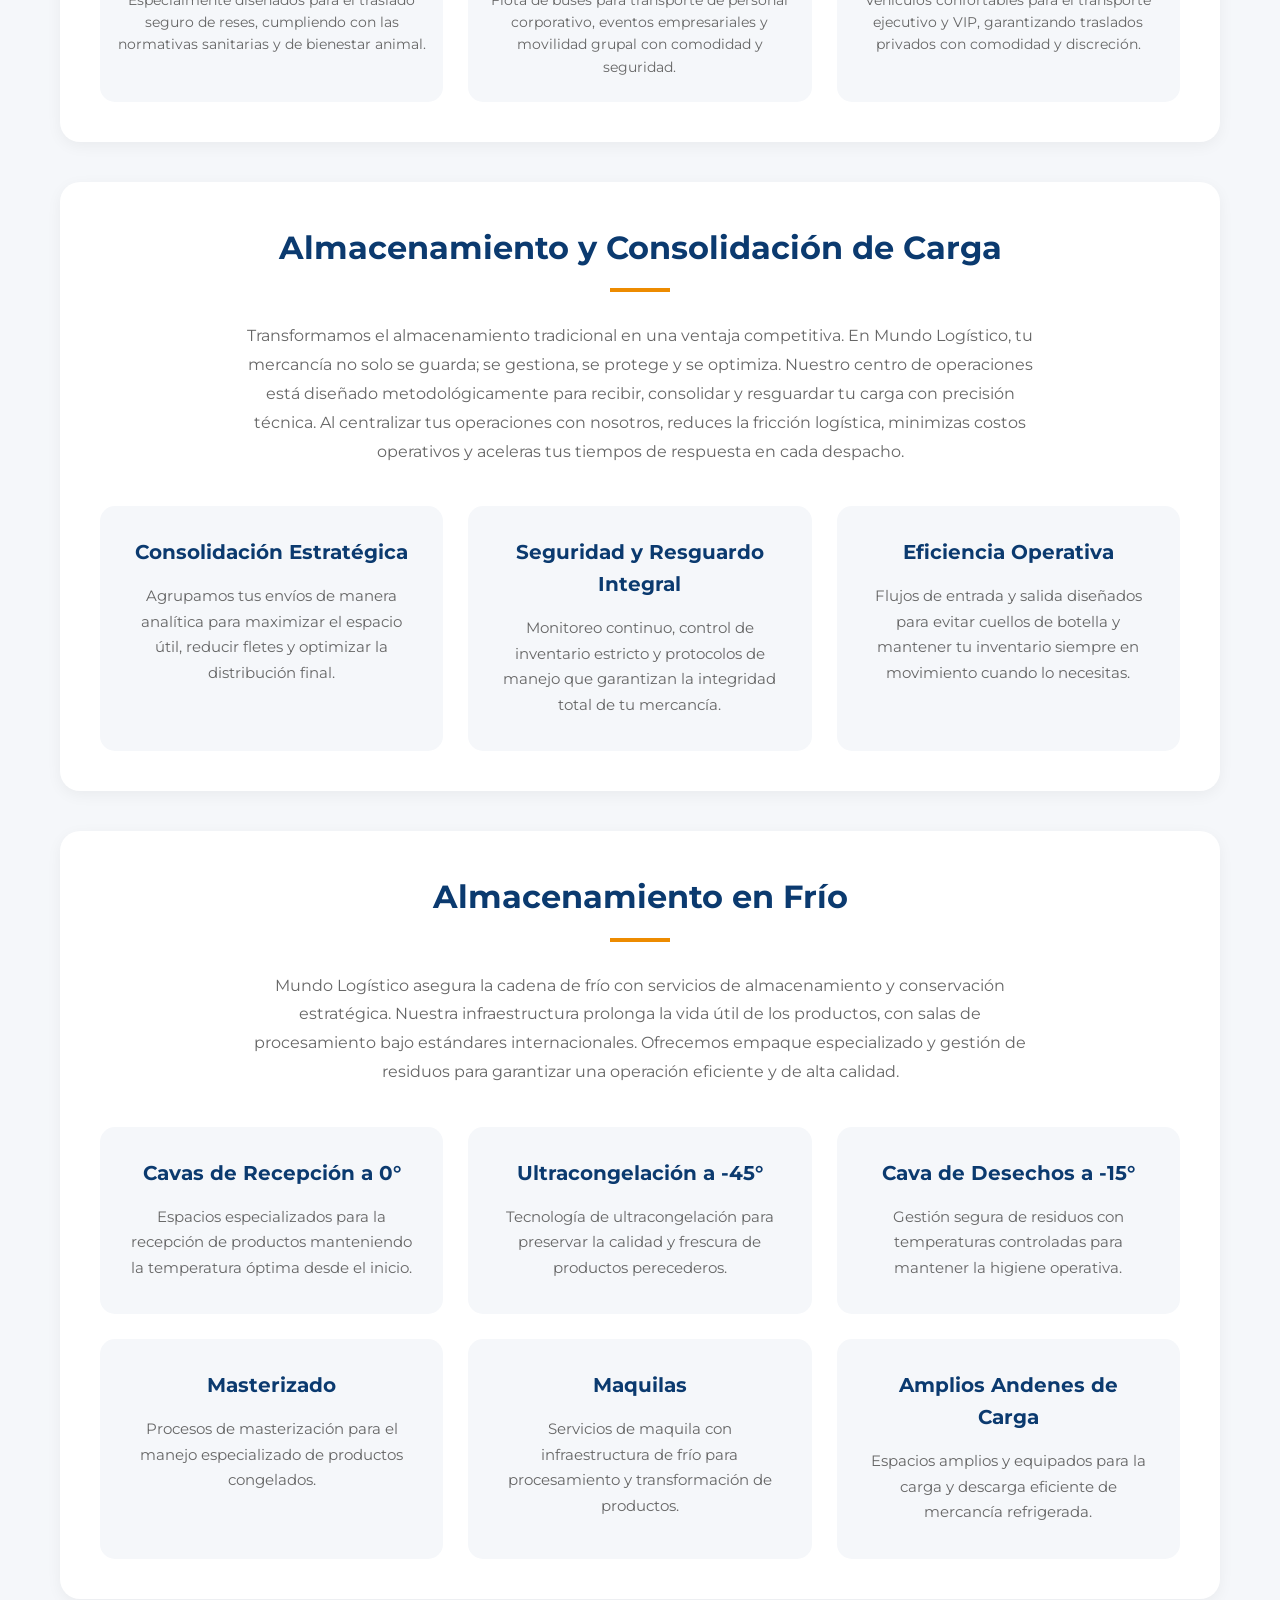
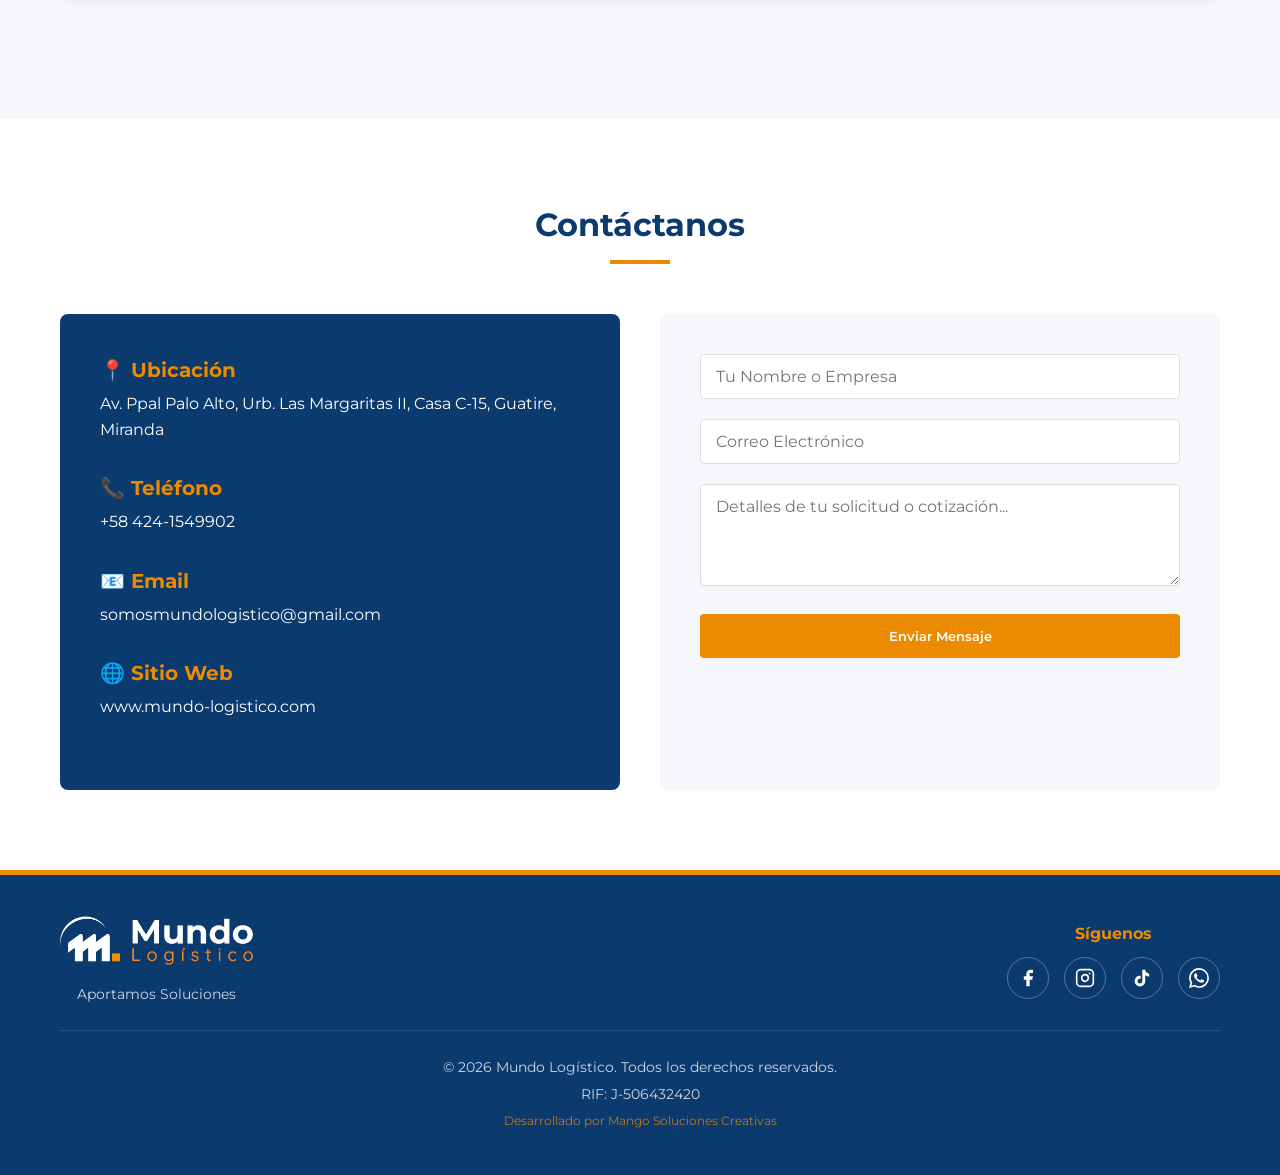
<file: mundo_logistico_contacto_update/servicios.html>
<!DOCTYPE html>
<html lang="es">
<head>
    <meta charset="UTF-8">
    <meta name="viewport" content="width=device-width, initial-scale=1.0">
    <title>Servicios de Logística y Transporte | Mundo Logístico Venezuela</title>
    <meta name="description" content="Descubre nuestros servicios de transporte de carga, almacenamiento seguro, almacenamiento en frío y flota moderna. Soluciones logísticas integrales en Venezuela con cobertura nacional.">
    <meta name="keywords" content="servicios logísticos, transporte de carga, almacenamiento, flota vehicular, cadena de frío, distribución Venezuela, consolidación de carga">
    <meta name="author" content="Mundo Logístico">
    <meta name="robots" content="index, follow">
    <meta name="language" content="Spanish">
    <meta name="revisit-after" content="7 days">
    
    <!-- Open Graph / Facebook -->
    <meta property="og:type" content="website">
    <meta property="og:url" content="https://www.mundo-logistico.com/servicios.html">
    <meta property="og:title" content="Servicios de Logística y Transporte | Mundo Logístico">
    <meta property="og:description" content="Transporte de carga, almacenamiento seguro y en frío, flota moderna. Soluciones logísticas integrales en Venezuela.">
    <meta property="og:image" content="https://www.mundo-logistico.com/resources/og-image.png">
    <meta property="og:locale" content="es_VE">
    <meta property="og:site_name" content="Mundo Logístico">
    
    <!-- Twitter -->
    <meta name="twitter:card" content="summary_large_image">
    <meta name="twitter:url" content="https://www.mundo-logistico.com/servicios.html">
    <meta name="twitter:title" content="Servicios de Logística y Transporte | Mundo Logístico">
    <meta name="twitter:description" content="Transporte de carga, almacenamiento seguro y en frío, flota moderna. Soluciones logísticas en Venezuela.">
    <meta name="twitter:image" content="https://www.mundo-logistico.com/resources/og-image.png">
    
    <!-- Canonical URL -->
    <link rel="canonical" href="https://www.mundo-logistico.com/servicios.html">
    
    <link rel="icon" type="image/png" href="resources/fav-orig.png">
    <link rel="stylesheet" href="css/style.css">
    <link href="https://fonts.googleapis.com/css2?family=Montserrat:wght@400;500;600;700;800&display=swap" rel="stylesheet">
    
    <!-- Structured Data - Schema.org -->
    <script type="application/ld+json">
    {
        "@context": "https://schema.org",
        "@type": "Service",
        "serviceType": "Servicios de Logística y Transporte",
        "provider": {
            "@type": "LocalBusiness",
            "name": "Mundo Logístico",
            "url": "https://www.mundo-logistico.com",
            "telephone": "+58-424-1549902",
            "email": "somosmundologistico@gmail.com"
        },
        "areaServed": {
            "@type": "Country",
            "name": "Venezuela"
        },
        "description": "Servicios de transporte de carga, almacenamiento seguro, almacenamiento en frío y flota moderna con cobertura nacional en Venezuela.",
        "hasOfferCatalog": {
            "@type": "OfferCatalog",
            "name": "Servicios de Logística",
            "itemListElement": [
                {"@type": "Offer", "itemOffered": {"@type": "Service", "name": "Transporte de Carga"}},
                {"@type": "Offer", "itemOffered": {"@type": "Service", "name": "Almacenamiento Seguro"}},
                {"@type": "Offer", "itemOffered": {"@type": "Service", "name": "Almacenamiento en Frío"}},
                {"@type": "Offer", "itemOffered": {"@type": "Service", "name": "Flota Moderna"}}
            ]
        }
    }
    </script>
</head>
<body>

    <header class="navbar">
        <div class="container nav-container">
            <div class="logo-container">
                <a href="index.html">
                    <img src="resources/logo-horiz-orig.png" alt="Mundo Logístico">
                </a>
            </div>
            <div class="nav-right">
                <nav class="desktop-nav">
                    <ul class="nav-links">
                        <li><a href="index.html#inicio">Inicio</a></li>
                        <li><a href="servicios.html">Servicios</a></li>
                        <li><a href="nosotros.html">Nosotros</a></li>
                        <li><a href="index.html#contacto">Contacto</a></li>
                    </ul>
                </nav>
                <a href="index.html#cotizacion" class="btn btn-primary">Cotiza ya</a>
            </div>
            <button class="hamburger" id="hamburger">
                <span></span>
                <span></span>
                <span></span>
            </button>
        </div>
        <nav class="mobile-nav" id="mobile-nav">
            <ul class="nav-links">
                <li><a href="index.html#inicio">Inicio</a></li>
                <li><a href="servicios.html">Servicios</a></li>
                <li><a href="nosotros.html">Nosotros</a></li>
                <li><a href="index.html#contacto">Contacto</a></li>
            </ul>
            <a href="index.html#cotizacion" class="btn btn-primary mobile-btn">Cotiza ya</a>
        </nav>
    </header>

    <section class="services-page">
        <div class="container">
            <div class="section-title">
                <h2>Nuestros Servicios</h2>
                <div class="divider"></div>
            </div>
            
            <div class="services-intro">
                <p>En Mundo Logístico, transformamos la movilidad de carga en una ventaja estratégica. Ejecutamos protocolos de servicio orientados a la mitigación de riesgos y al cumplimiento riguroso de indicadores de desempeño. Nuestra infraestructura, soportada por tecnología de vanguardia, nos permite ofrecer una trazabilidad impecable y una adaptabilidad técnica superior ante los desafíos logísticos de nuestros aliados comerciales.</p>
            </div>

            <div class="service-detail-section" id="flota">
                <div class="service-detail-header">
                    <h3>Nuestra Flota</h3>
                    <div class="service-detail-divider"></div>
                </div>
                <div class="service-detail-content">
                    <p>Disponemos de un parque automotor de última generación, escalable y configurado para responder a las exigencias de cadenas de suministro complejas. Nuestra infraestructura móvil abarca desde el transporte de carga seca y logística de cadena de frío (refrigerados), hasta soluciones de movilidad corporativa y distribución especializada. Cada unidad opera bajo estrictos protocolos de mantenimiento preventivo y monitoreo continuo, asegurando la mitigación de riesgos en ruta, la continuidad operativa y el cumplimiento riguroso de los tiempos de entrega.</p>
                </div>
                
                <div class="fleet-grid">
                    <div class="fleet-card fleet-thermoking">
                        <div class="fleet-image">
                            <img src="resources/fleet-thermoking.jpg" alt="Camión Thermo King">
                        </div>
                        <h4>Camiones Thermo King</h4>
                        <p class="fleet-capacity">3 a 30 Toneladas</p>
                        <p>Equipados con refrigeración para mantener la cadena de frío, ideales para transporte de alimentos, medicamentos y productos perecederos.</p>
                    </div>
                    <div class="fleet-card fleet-truck">
                        <div class="fleet-image">
                            <img src="resources/fleet-truck-350.jpg" alt="Camiones 350 y 750">
                        </div>
                        <h4>Camiones 350 y 750</h4>
                        <p class="fleet-capacity">Carga Liviana y Pesada</p>
                        <p>Vehículos resistentes y versátiles, perfectos para traslado de carga liviana y pesada en diversas condiciones de terreno.</p>
                    </div>
                    <div class="fleet-card fleet-carga-seca">
                        <div class="fleet-image">
                            <img src="resources/fleet-truck-furgon.jpg" alt="Furgón de Carga Seca">
                        </div>
                        <h4>Furgones de Carga Seca</h4>
                        <p class="fleet-capacity">5 y 10 Toneladas</p>
                        <p>Ideales para el transporte de mercancías que requieren protección contra factores externos como polvo, lluvia y humedad.</p>
                    </div>
                    <div class="fleet-card fleet-ganchera">
                        <div class="fleet-image">
                            <img src="resources/fleet-ganchera.jpeg" alt="Camión con Ganchera">
                        </div>
                        <h4>Camiones con Ganchera</h4>
                        <p class="fleet-capacity">Transporte Ganadero</p>
                        <p>Especialmente diseñados para el traslado seguro de reses, cumpliendo con las normativas sanitarias y de bienestar animal.</p>
                    </div>
                    <div class="fleet-card fleet-bus">
                        <div class="fleet-image">
                            <img src="resources/fleet-bus.jpeg" alt="Transporte Ejecutivo Bus">
                        </div>
                        <h4>Transporte Ejecutivo Bus</h4>
                        <p class="fleet-capacity">Transporte de Personal</p>
                        <p>Flota de buses para transporte de personal corporativo, eventos empresariales y movilidad grupal con comodidad y seguridad.</p>
                    </div>
                    <div class="fleet-card fleet-van">
                        <div class="fleet-image">
                            <img src="resources/fleet-van.jpeg" alt="Van y Mini Van">
                        </div>
                        <h4>Van y Mini Van</h4>
                        <p class="fleet-capacity">Transporte Ejecutivo</p>
                        <p>Vehículos confortables para el transporte ejecutivo y VIP, garantizando traslados privados con comodidad y discreción.</p>
                    </div>
                </div>
            </div>

            <div class="service-detail-section">
                <div class="service-detail-header" id="almacenamiento-y-consolidacion">
                    <h3>Almacenamiento y Consolidación de Carga</h3>
                    <div class="service-detail-divider"></div>
                </div>
                <div class="service-detail-content">
                    <p>Transformamos el almacenamiento tradicional en una ventaja competitiva. En Mundo Logístico, tu mercancía no solo se guarda; se gestiona, se protege y se optimiza. Nuestro centro de operaciones está diseñado metodológicamente para recibir, consolidar y resguardar tu carga con precisión técnica. Al centralizar tus operaciones con nosotros, reduces la fricción logística, minimizas costos operativos y aceleras tus tiempos de respuesta en cada despacho.</p>
                </div>
                
                <div class="storage-features">
                    <div class="storage-feature">
                        <h4>Consolidación Estratégica</h4>
                        <p>Agrupamos tus envíos de manera analítica para maximizar el espacio útil, reducir fletes y optimizar la distribución final.</p>
                    </div>
                    <div class="storage-feature">
                        <h4>Seguridad y Resguardo Integral</h4>
                        <p>Monitoreo continuo, control de inventario estricto y protocolos de manejo que garantizan la integridad total de tu mercancía.</p>
                    </div>
                    <div class="storage-feature">
                        <h4>Eficiencia Operativa</h4>
                        <p>Flujos de entrada y salida diseñados para evitar cuellos de botella y mantener tu inventario siempre en movimiento cuando lo necesitas.</p>
                    </div>
                </div>
            </div>

            <div class="service-detail-section" id="almacenamiento-frio">
                <div class="service-detail-header">
                    <h3>Almacenamiento en Frío</h3>
                    <div class="service-detail-divider"></div>
                </div>
                <div class="service-detail-content">
                    <p>Mundo Logístico asegura la cadena de frío con servicios de almacenamiento y conservación estratégica. Nuestra infraestructura prolonga la vida útil de los productos, con salas de procesamiento bajo estándares internacionales. Ofrecemos empaque especializado y gestión de residuos para garantizar una operación eficiente y de alta calidad.</p>
                </div>
                
                <div class="storage-features">
                    <div class="storage-feature">
                        <h4>Cavas de Recepción a 0°</h4>
                        <p>Espacios especializados para la recepción de productos manteniendo la temperatura óptima desde el inicio.</p>
                    </div>
                    <div class="storage-feature">
                        <h4>Ultracongelación a -45°</h4>
                        <p>Tecnología de ultracongelación para preservar la calidad y frescura de productos perecederos.</p>
                    </div>
                    <div class="storage-feature">
                        <h4>Cava de Desechos a -15°</h4>
                        <p>Gestión segura de residuos con temperaturas controladas para mantener la higiene operativa.</p>
                    </div>
                    <div class="storage-feature">
                        <h4>Masterizado</h4>
                        <p>Procesos de masterización para el manejo especializado de productos congelados.</p>
                    </div>
                    <div class="storage-feature">
                        <h4>Maquilas</h4>
                        <p>Servicios de maquila con infraestructura de frío para procesamiento y transformación de productos.</p>
                    </div>
                    <div class="storage-feature">
                        <h4>Amplios Andenes de Carga</h4>
                        <p>Espacios amplios y equipados para la carga y descarga eficiente de mercancía refrigerada.</p>
                    </div>
                </div>
            </div>
        </div>
    </section>

    <section id="contacto" class="contact">
        <div class="container">
            <div class="section-title animar-oculto">
                <h2>Contáctanos</h2>
                <div class="divider"></div>
            </div>
            <div class="contact-grid">
                <div class="contact-info animar-oculto retraso-1">
                    <div class="info-item">
                        <h4>📍 Ubicación</h4>
                        <p>Av. Ppal Palo Alto, Urb. Las Margaritas II, Casa C-15, Guatire, Miranda</p>
                    </div>
                    <div class="info-item">
                        <h4>📞 Teléfono</h4>
                        <p>+58 424-1549902</p>
                    </div>
                    <div class="info-item">
                        <h4>📧 Email</h4>
                        <p>somosmundologistico@gmail.com</p>
                    </div>
                    <div class="info-item">
                        <h4>🌐 Sitio Web</h4>
                        <p>www.mundo-logistico.com</p>
                    </div>
                </div>
                <div class="contact-form animar-oculto retraso-2">
                    <form id="contact-form" action="" method="POST">
                        <div class="form-group">
                            <input type="text" name="nombre" placeholder="Tu Nombre o Empresa" required>
                        </div>
                        <div class="form-group">
                            <input type="email" name="email" placeholder="Correo Electrónico" required>
                        </div>
                        <div class="form-group">
                            <textarea name="mensaje" placeholder="Detalles de tu solicitud o cotización..." rows="4" required></textarea>
                        </div>
                        <button type="submit" class="btn btn-primary">Enviar Mensaje</button>
                    </form>
                </div>
            </div>
        </div>
    </section>

    <footer class="animar-oculto">
        <div class="container footer-content">
            <div class="footer-main">
                <div class="footer-logo">
                    <img src="resources/logo-oriz-wht.png" alt="Mundo Logístico">
                    <p>Aportamos Soluciones</p>
                </div>
                <div class="footer-social">
                    <h4>Síguenos</h4>
                    <div class="social-links">
                        <!-- ═══════════════════════════════════════════════════════════════ -->
                        <!-- 📱 REDES SOCIALES - CONFIGURAR ENLACES -->
                        <!-- Reemplazar href="#" con las URLs reales de las redes sociales -->
                        <!-- ═══════════════════════════════════════════════════════════════ -->
                        <a href="https://www.facebook.com/somosmundologistico" class="social-icon" aria-label="Facebook" data-red="facebook" target="_blank" rel="noopener noreferrer">
                            <svg xmlns="http://www.w3.org/2000/svg" width="20" height="20" viewBox="0 0 24 24" fill="currentColor"><path d="M18 2h-3a5 5 0 0 0-5 5v3H7v4h3v8h4v-8h3l1-4h-4V7a1 1 0 0 1 1-1h3z"></path></svg>
                        </a>
                        <a href="https://www.instagram.com/somosmundologistico" class="social-icon" aria-label="Instagram" data-red="instagram" target="_blank" rel="noopener noreferrer">
                            <svg xmlns="http://www.w3.org/2000/svg" width="20" height="20" viewBox="0 0 24 24" fill="none" stroke="currentColor" stroke-width="2" stroke-linecap="round" stroke-linejoin="round"><rect x="2" y="2" width="20" height="20" rx="5" ry="5"></rect><path d="M16 11.37A4 4 0 1 1 12.63 8 4 4 0 0 1 16 11.37z"></path><line x1="17.5" y1="6.5" x2="17.51" y2="6.5"></line></svg>
                        </a>
                        <a href="#" class="social-icon" aria-label="LinkedIn" data-red="linkedin" style="display: none;">
                            <svg xmlns="http://www.w3.org/2000/svg" width="20" height="20" viewBox="0 0 24 24" fill="currentColor"><path d="M16 8a6 6 0 0 1 6 6v7h-4v-7a2 2 0 0 0-2-2 2 2 0 0 0-2 2v7h-4v-7a6 6 0 0 1 6-6z"></path><rect x="2" y="9" width="4" height="12"></rect><circle cx="4" cy="4" r="2"></circle></svg>
                        </a>
<a href="https://www.tiktok.com/@somosmundologistico" class="social-icon" aria-label="TikTok" data-red="tiktok" target="_blank" rel="noopener noreferrer">
                            <svg xmlns="http://www.w3.org/2000/svg" width="20" height="20" viewBox="0 0 24 24" fill="currentColor"><path d="M19.59 6.69a4.83 4.83 0 0 1-3.77-4.25V2h-3.45v13.67a2.89 2.89 0 0 1-5.2 1.74 2.89 2.89 0 0 1 2.31-4.64 2.93 2.93 0 0 1 .88.13V9.4a6.84 6.84 0 0 0-1-.05A6.33 6.33 0 0 0 5 20.1a6.34 6.34 0 0 0 10.86-4.43v-7a8.16 8.16 0 0 0 4.77 1.52v-3.4a4.85 4.85 0 0 1-1-.10z"></path></svg>
                        </a>
<a href="https://wa.link/ydjit1" class="social-icon" aria-label="WhatsApp" data-red="whatsapp" target="_blank" rel="noopener noreferrer">
                            <svg xmlns="http://www.w3.org/2000/svg" width="20" height="20" viewBox="0 0 24 24" fill="currentColor"><path d="M17.472 14.382c-.297-.149-1.758-.867-2.03-.967-.273-.099-.471-.148-.67.15-.197.297-.767.964-.94 1.162-.173.199-.347.223-.644.075-.297-.15-1.255-.463-2.39-1.475-.883-.788-1.48-1.761-1.653-2.059-.173-.297-.018-.458.13-.606.134-.133.298-.347.446-.52.149-.174.198-.298.298-.497.099-.198.05-.371-.025-.52-.075-.149-.669-1.612-.916-2.207-.242-.579-.487-.5-.669-.51-.173-.008-.371-.01-.57-.01-.198 0-.52.074-.792.372-.272.297-1.04 1.016-1.04 2.479 0 1.462 1.065 2.875 1.213 3.074.149.198 2.096 3.2 5.077 4.487.709.306 1.262.489 1.694.625.712.227 1.36.195 1.871.118.571-.085 1.758-.719 2.006-1.413.248-.694.248-1.289.173-1.413-.074-.124-.272-.198-.57-.347m-5.421 7.403h-.004a9.87 9.87 0 01-5.031-1.378l-.361-.214-3.741.982.998-3.648-.235-.374a9.86 9.86 0 01-1.51-5.26c.001-5.45 4.436-9.884 9.888-9.884 2.64 0 5.122 1.03 6.988 2.898a9.825 9.825 0 012.893 6.994c-.003 5.45-4.437 9.884-9.885 9.884m8.413-18.297A11.815 11.815 0 0012.05 0C5.495 0 .16 5.335.157 11.892c0 2.096.547 4.142 1.588 5.945L.057 24l6.305-1.654a11.882 11.882 0 005.683 1.448h.005c6.554 0 11.89-5.335 11.893-11.893a11.821 11.821 0 00-3.48-8.413z"/></svg>
                        </a>
                        <!-- ═══════════════════════════════════════════════════════════════ -->
                    </div>
                </div>
            </div>
            <div class="footer-bottom">
                <p>&copy; 2026 Mundo Logístico. Todos los derechos reservados.</p>
                <p>RIF: J-506432420</p>
                <p class="developed-by">Desarrollado por Mango Soluciones Creativas</p>
            </div>
        </div>
    </footer>

    <script src="script.js"></script>

</body>
</html>
</file>
<file: css/style.css>
/* Variables de Color basadas en tu Branding */
:root {
    --azul-corporativo: #0B3A6F;
    --naranja-acento: #ED8B00;
    --naranja-acento-hover: #d47900;
    --blanco: #ffffff;
    --gris-fondo: #f5f7fa;
    --texto-oscuro: #333333;
    --texto-claro: #666666;
}

/* Reseteo básico para consistencia en navegadores */
* {
    margin: 0;
    padding: 0;
    box-sizing: border-box;
    font-family: 'Montserrat', sans-serif;
}

/* Accesibilidad: Ocultar visualmente pero mantener accesible para lectores de pantalla */
.sr-only {
    position: absolute;
    width: 1px;
    height: 1px;
    padding: 0;
    margin: -1px;
    overflow: hidden;
    clip: rect(0, 0, 0, 0);
    white-space: nowrap;
    border: 0;
}

/* Focus visible para accesibilidad */
*:focus-visible {
    outline: 3px solid var(--naranja-acento);
    outline-offset: 2px;
}

/* Saltar al contenido principal */
.skip-link {
    position: absolute;
    top: -100px;
    left: 50%;
    transform: translateX(-50%);
    background: var(--naranja-acento);
    color: var(--blanco);
    padding: 12px 24px;
    z-index: 9999;
    border-radius: 0 0 8px 8px;
    transition: top 0.3s;
}

.skip-link:focus {
    top: 0;
}

/* Spinner para loading state */
.spinner {
    display: inline-block;
    width: 16px;
    height: 16px;
    border: 2px solid var(--blanco);
    border-top-color: transparent;
    border-radius: 50%;
    animation: spin 0.8s linear infinite;
    margin-right: 8px;
}

body {
    background-color: var(--gris-fondo);
    color: var(--texto-oscuro);
    line-height: 1.6;
}

.container {
    max-width: 1200px;
    margin: 0 auto;
    padding: 0 20px;
}

/* Tipografía y Botones */
a {
    text-decoration: none;
    transition: all 0.3s ease;
}

.btn {
    padding: 12px 24px;
    border-radius: 4px;
    font-weight: 600;
    cursor: pointer;
    display: inline-block;
}

.btn-primary {
    background-color: var(--naranja-acento);
    color: var(--blanco);
    border: 2px solid var(--naranja-acento);
}

.btn-primary:hover {
    background-color: transparent;
    color: var(--naranja-acento);
}

.btn-secondary {
    background-color: transparent;
    color: var(--blanco);
    border: 2px solid var(--blanco);
    margin-left: 10px;
}

.btn-secondary:hover {
    background-color: var(--blanco);
    color: var(--azul-corporativo);
}

/* Navegación */
.navbar {
    background-color: var(--gris-fondo);
    color: var(--azul-corporativo);
    padding: 15px 0;
    position: sticky;
    top: 0;
    z-index: 1000;
    box-shadow: 0 4px 6px rgba(0,0,0,0.1);
}

.nav-container {
    display: flex;
    justify-content: space-between;
    align-items: center;
    gap: 30px;
}

.logo-container {
    flex-shrink: 0;
}

.logo-container img {
    height: 50px;
    width: auto;
}

.nav-right {
    display: flex;
    align-items: center;
    gap: 20px;
}

.desktop-nav {
    display: flex;
    justify-content: flex-end;
}

.desktop-nav .nav-links {
    list-style: none;
    display: flex;
    gap: 30px;
    margin: 0;
    padding: 0;
}

.desktop-nav .nav-links a {
    color: var(--azul-corporativo);
    font-weight: 600;
    font-size: 15px;
    letter-spacing: 0.5px;
    transition: color 0.3s ease;
}

.nav-links a:hover {
    color: var(--naranja-acento);
}

.navbar .btn {
    flex-shrink: 0;
    background: var(--naranja-acento);
    color: white;
    padding: 12px 24px;
    border-radius: 4px;
    font-weight: 600;
    border: none;
    transition: all 0.3s ease;
}

.navbar .btn:hover {
    background: var(--naranja-acento-hover);
    transform: translateY(-2px);
}

/* Menú Hamburguesa */
.hamburger {
    display: none;
    flex-direction: column;
    justify-content: space-between;
    width: 30px;
    height: 24px;
    background: none;
    border: none;
    cursor: pointer;
    padding: 0;
    z-index: 1001;
}

.hamburger span {
    display: block;
    width: 100%;
    height: 3px;
    background-color: var(--azul-corporativo);
    border-radius: 3px;
    transition: all 0.3s ease;
}

.hamburger.active span:nth-child(1) {
    transform: translateY(10px) rotate(45deg);
}

.hamburger.active span:nth-child(2) {
    opacity: 0;
}

.hamburger.active span:nth-child(3) {
    transform: translateY(-10px) rotate(-45deg);
}

.desktop-nav {
    display: block;
}

.mobile-nav {
    display: none;
}

/* Overlay para cerrar el menú */
.nav-overlay {
    display: none;
    position: fixed;
    top: 0;
    left: 0;
    width: 100%;
    height: 100%;
    background: rgba(0, 0, 0, 0.5);
    z-index: 998;
}

.nav-overlay.active {
    display: block;
}

/* Sección Hero Carrusel */
.hero-carousel {
    position: relative;
    width: 100%;
    /* Altura calculada restando el tamaño aproximado de la barra de navegación */
    height: calc(100vh - 70px); 
    background-color: var(--azul-corporativo);
    overflow: hidden;
}

.carousel-container {
    width: 100%;
    height: 100%;
    position: relative;
    overflow: hidden;
}

.carousel-track {
    display: flex;
    height: 100%;
    width: 500%;
}

.carousel-slide {
    min-width: 20%;
    height: 100%;
    position: relative;
}

/* Oscurecemos ligeramente la imagen para que el texto resalte */
.carousel-slide::after {
    content: '';
    position: absolute;
    top: 0; left: 0; right: 0; bottom: 0;
    background: rgba(0, 0, 0, 0.4);
    z-index: 1;
}

.carousel-slide img {
    width: 100%;
    height: 100%;
    object-fit: cover;
    display: block;
}

.slide-caption-hero {
    position: absolute;
    top: 50%;
    left: 50%;
    transform: translate(-50%, -50%);
    width: 90%;
    max-width: 800px;
    text-align: center;
    color: var(--blanco);
    z-index: 2; /* Para que quede por encima de la capa oscura y la imagen */
}

.slide-caption-hero h2 {
    font-size: 56px;
    font-weight: 800;
    margin-bottom: 20px;
    text-shadow: 2px 2px 4px rgba(0,0,0,0.5);
}

.slide-caption-hero p {
    font-size: 20px;
    margin-bottom: 30px;
    text-shadow: 1px 1px 3px rgba(0,0,0,0.5);
}

.carousel-btn {
    position: absolute;
    top: 50%;
    transform: translateY(-50%);
    background: rgba(255, 255, 255, 0.2);
    color: var(--blanco);
    border: 2px solid rgba(255, 255, 255, 0.5);
    width: 50px;
    height: 50px;
    border-radius: 50%;
    font-size: 24px;
    cursor: pointer;
    transition: all 0.3s ease;
    display: flex;
    justify-content: center;
    align-items: center;
    z-index: 10;
    backdrop-filter: blur(5px);
}

.carousel-btn:hover {
    background: var(--naranja-acento);
    border-color: var(--naranja-acento);
}

.prev-btn { left: 30px; }
.next-btn { right: 30px; }

.carousel-nav {
    position: absolute;
    bottom: 30px;
    width: 100%;
    display: flex;
    justify-content: center;
    gap: 15px;
    z-index: 10;
}

.dot {
    width: 12px;
    height: 12px;
    background: rgba(255, 255, 255, 0.4);
    border-radius: 50%;
    cursor: pointer;
    transition: all 0.3s ease;
    box-shadow: 0 2px 4px rgba(0,0,0,0.3);
}

.dot.active, .dot:hover {
    background: var(--naranja-acento);
    transform: scale(1.3);
}

/* Sección Servicios */
.services {
    padding: 80px 0;
    background-color: var(--blanco);
}

.section-title {
    text-align: center;
    margin-bottom: 50px;
}

.section-title h2 {
    color: var(--azul-corporativo);
    font-size: 32px;
}

.divider {
    height: 4px;
    width: 60px;
    background-color: var(--naranja-acento);
    margin: 10px auto;
}

.services-grid {
    display: grid;
    /* Forzamos 4 columnas de igual tamaño, en lugar del auto-fit */
    grid-template-columns: repeat(4, 1fr);
    gap: 20px;
}

.service-card {
    background: var(--gris-fondo);
    padding: 30px 20px;
    border-radius: 20px;
    text-align: center;
    transition: all 0.4s ease;
    border-bottom: 4px solid transparent;
    min-height: 280px;
    display: flex;
    flex-direction: column;
    justify-content: center;
    position: relative;
    overflow: hidden;
    text-decoration: none;
}

.service-card::before {
    content: '';
    position: absolute;
    top: 0;
    left: 0;
    right: 0;
    bottom: 0;
    background-size: cover;
    background-position: center;
    opacity: 0;
    transition: opacity 0.4s ease;
    z-index: 0;
}

.service-card:hover::before {
    opacity: 0.15;
}

.service-card:hover {
    transform: translateY(-5px);
    border-bottom: 4px solid var(--naranja-acento);
    box-shadow: 0 10px 20px rgba(0,0,0,0.1);
}

.service-card h3,
.service-card p {
    position: relative;
    z-index: 1;
}

.service-card h3 {
    color: var(--azul-corporativo);
    margin-bottom: 10px;
    font-size: 18px;
}

.service-card p {
    color: var(--texto-claro);
    font-size: 14px;
}

.service-transport::before {
    background-image: url('../resources/Mockup-camion-1-copia.png');
}

.service-almacen::before {
    background-image: url('../resources/almacenamiento.jpeg');
}

.service-transportista::before {
    background-image: url('../resources/vecteezy-fleet-of-trucks-parked-at-industrial-site-at-sunset-glow-55204636.jpeg');
}

.service-frio::before {
    background-image: url('../resources/frozen-storage.jpeg');
}

/* Permitimos que colapsen apilados solo en pantallas muy pequeñas (móviles) */
@media (max-width: 992px) {
    .services-grid {
        grid-template-columns: repeat(2, 1fr); /* 2 por fila en tablet */
    }
}
@media (max-width: 576px) {
    .services-grid {
        grid-template-columns: 1fr; /* Una por fila en móvil */
    }
}

/* Página Nosotros */
.about-page {
    padding: 120px 0 80px;
    background-color: var(--gris-fondo);
    min-height: calc(100vh - 200px);
}

/* Página de Servicios */
.services-page {
    padding: 120px 0 80px;
    background-color: var(--gris-fondo);
    min-height: calc(100vh - 200px);
}

.services-intro {
    text-align: center;
    max-width: 900px;
    margin: 0 auto 60px;
}

.services-intro p {
    color: var(--texto-claro);
    font-size: 18px;
    line-height: 1.8;
}

.service-detail-section {
    background: var(--blanco);
    border-radius: 20px;
    padding: 40px;
    margin-bottom: 40px;
    box-shadow: 0 4px 15px rgba(0,0,0,0.05);
}

#flota {
    scroll-margin-top: 120px;
}

#almacenamiento-frio {
    scroll-margin-top: 120px;
}

.service-detail-header {
    text-align: center;
    margin-bottom: 30px;
    scroll-margin-top: 150px;
}

.service-detail-header h3 {
    color: var(--azul-corporativo);
    font-size: 32px;
    margin-bottom: 15px;
}

.service-detail-divider {
    height: 4px;
    width: 60px;
    background-color: var(--naranja-acento);
    margin: 0 auto;
}

.service-detail-content {
    text-align: center;
    max-width: 800px;
    margin: 0 auto 40px;
}

.service-detail-content p {
    color: var(--texto-claro);
    font-size: 16px;
    line-height: 1.8;
}

.fleet-grid {
    display: grid;
    grid-template-columns: repeat(auto-fit, minmax(280px, 1fr));
    gap: 25px;
}

.fleet-card {
    background: var(--gris-fondo);
    padding: 0;
    border-radius: 15px;
    text-align: center;
    transition: all 0.3s ease;
    border-bottom: 4px solid transparent;
    position: relative;
    overflow: hidden;
}

.fleet-image {
    width: 100%;
    height: 180px;
    overflow: hidden;
    border-radius: 15px 15px 0 0;
}

.fleet-image img {
    width: 100%;
    height: 100%;
    object-fit: cover;
    transition: transform 0.3s ease;
}

.fleet-card:hover .fleet-image img {
    transform: scale(1.05);
}

.fleet-card h4,
.fleet-card .fleet-capacity,
.fleet-card p:not(.fleet-capacity) {
    padding: 0 15px;
}

.fleet-card h4 {
    padding-top: 15px;
}

.fleet-card .fleet-capacity {
    padding-bottom: 10px;
}

.fleet-card p:not(.fleet-capacity) {
    padding-bottom: 20px;
}

.fleet-card:hover {
    transform: translateY(-5px);
    border-bottom: 4px solid var(--naranja-acento);
    box-shadow: 0 10px 25px rgba(0,0,0,0.1);
}

.fleet-card h4,
.fleet-card p {
    position: relative;
}

.fleet-card h4 {
    color: var(--azul-corporativo);
    font-size: 18px;
    margin-bottom: 10px;
}

.fleet-capacity {
    color: var(--naranja-acento);
    font-weight: 600;
    font-size: 14px;
    margin-bottom: 10px;
}

.fleet-card p {
    color: var(--texto-claro);
    font-size: 14px;
    line-height: 1.6;
}

.storage-features {
    display: grid;
    grid-template-columns: repeat(auto-fit, minmax(280px, 1fr));
    gap: 25px;
}

.storage-feature {
    background: var(--gris-fondo);
    padding: 30px;
    border-radius: 15px;
    text-align: center;
    transition: all 0.3s ease;
    border-bottom: 4px solid transparent;
}

.storage-feature:hover {
    transform: translateY(-5px);
    border-bottom: 4px solid var(--naranja-acento);
    box-shadow: 0 10px 25px rgba(0,0,0,0.1);
}

.storage-feature h4 {
    color: var(--azul-corporativo);
    font-size: 20px;
    margin-bottom: 15px;
}

.storage-feature p {
    color: var(--texto-claro);
    font-size: 15px;
    line-height: 1.7;
}

.about-content {
    display: flex;
    align-items: center;
    gap: 50px;
    flex-wrap: wrap;
}

.about-text {
    flex: 1;
    min-width: 300px;
}

.about-text .section-title {
    text-align: left;
}

.about-text .section-title .divider {
    margin: 10px 0;
}

.about-text p {
    margin-bottom: 20px;
    color: var(--texto-claro);
    font-size: 18px;
}

.mission-vision-section {
    margin-top: 30px;
    padding-top: 20px;
}

.mv-item {
    margin-bottom: 25px;
}

.mv-item h3 {
    color: var(--azul-corporativo);
    font-size: 32px;
    margin-bottom: 8px;
}

.mv-item .mv-divider {
    height: 3px;
    width: 40px;
    background-color: var(--naranja-acento);
    margin-top: 5px;
}

.mv-item p {
    color: var(--texto-claro);
    font-size: 16px;
    line-height: 1.7;
    margin-bottom: 0;
    margin-top: 15px;
}

.about-image {
    flex: 0 0 400px;
    max-width: 400px;
    background-color: var(--azul-corporativo);
    border-radius: 8px;
    display: flex;
    justify-content: center;
    align-items: center;
    min-height: 350px;
    color: var(--blanco);
    overflow: hidden;
}

.about-image img {
    width: 100%;
    height: 100%;
    object-fit: cover;
    border-radius: 8px;
}

.about-image .image-placeholder {
    font-size: 80px;
}

/* Sección Call To Action (Cotización) */
.cta {
    background-color: var(--naranja-acento);
    color: var(--blanco);
    padding: 60px 0;
    text-align: center;
}

.cta h2 {
    font-size: 32px;
    margin-bottom: 15px;
}

.cta p {
    font-size: 18px;
    margin-bottom: 25px;
    max-width: 700px;
    margin-left: auto;
    margin-right: auto;
}

.cta .btn-primary {
    background-color: var(--azul-corporativo);
    border-color: var(--azul-corporativo);
    color: var(--blanco);
}

.cta .btn-primary:hover {
    background-color: transparent;
    color: var(--azul-corporativo);
}

/* Sección Clientes */
.clients {
    padding: 60px 0;
    background-color: var(--gris-fondo);
    text-align: center;
    overflow: hidden;
}

.clients .section-title {
    margin-bottom: 30px;
}

.clients-carousel {
    overflow: hidden;
    position: relative;
    width: 100%;
    display: flex;
    justify-content: center;
}

.clients-track {
    display: flex;
    justify-content: space-between;
    align-items: center;
    flex-wrap: wrap;
    width: 100%;
    padding: 0 20px;
}

.client-logo {
    display: flex;
    align-items: center;
    justify-content: center;
    padding: 15px 20px;
    filter: grayscale(100%);
    opacity: 0.6;
    transition: all 0.3s ease;
    flex-shrink: 0;
}

.client-logo:hover {
    filter: grayscale(0%);
    opacity: 1;
}

.client-logo img {
    max-width: 150px;
    max-height: 80px;
    object-fit: contain;
    width: auto;
    height: 60px;
}

/* Filtro azul para imágenes de almacenamiento en frío */
.cold-filter {
    position: relative;
}

.cold-filter::before {
    content: '';
    position: absolute;
    top: 0;
    left: 0;
    width: 100%;
    height: 100%;
    background: rgba(0, 100, 200, 0.3);
    pointer-events: none;
    z-index: 1;
}

/* Sección Testimonios (Carrusel 3 Cartas) */
.testimonials-section {
    padding: 80px 0;
    /* Mismo color de fondo que la sección clientes */
    background-color: var(--gris-fondo); 
}

.testimonials-carousel-container {
    position: relative;
    max-width: 1200px;
    margin: 40px auto 0;
    overflow: hidden;
}

.testimonials-track {
    display: flex;
    transition: transform 0.6s ease-in-out;
}

.testimonials-slide {
    min-width: 100%;
    padding: 20px 0; /* Espacio para las sombras */
}

/* Grilla de 3 testimonios por slide */
.testimonials-grid-slide {
    display: grid;
    grid-template-columns: repeat(auto-fit, minmax(300px, 1fr));
    gap: 30px;
    padding: 0 50px; /* Espacio para que quepan los botones laterales */
}

/* Tarjeta individual de testimonio */
.testimonial-card {
    background-color: var(--blanco); /* Ahora la tarjeta es blanca sobre el fondo gris */
    padding: 40px 30px;
    border-radius: 8px;
    position: relative;
    box-shadow: 0 10px 20px rgba(0,0,0,0.05);
    transition: transform 0.3s, box-shadow 0.3s;
    height: 100%;
    display: flex;
    flex-direction: column;
}

.testimonial-card:hover {
    transform: translateY(-5px);
    box-shadow: 0 15px 30px rgba(0,0,0,0.1);
}

.quote-icon {
    font-size: 60px;
    color: var(--naranja-acento);
    opacity: 0.3;
    position: absolute;
    top: 10px;
    left: 20px;
    font-family: Georgia, serif;
    line-height: 1;
}

.testimonial-text {
    font-style: italic;
    color: var(--texto-claro);
    margin-bottom: 25px;
    position: relative;
    z-index: 1;
    flex-grow: 1; /* Permite que el texto empuje al autor hacia abajo */
}

.testimonial-author h4 {
    color: var(--azul-corporativo);
    margin-bottom: 5px;
    font-size: 18px;
}

.testimonial-author span {
    font-size: 14px;
    color: #888;
}

/* Controles del Carrusel de Testimonios */
.testim-btn {
    position: absolute;
    top: 50%;
    transform: translateY(-50%);
    background: var(--blanco);
    color: var(--azul-corporativo);
    border: 1px solid #efefef;
    width: 45px;
    height: 45px;
    border-radius: 50%;
    font-size: 20px;
    cursor: pointer;
    box-shadow: 0 4px 10px rgba(0,0,0,0.1);
    z-index: 10;
    transition: all 0.3s ease;
    display: flex;
    justify-content: center;
    align-items: center;
}

.testim-btn:hover {
    background: var(--naranja-acento);
    color: var(--blanco);
    border-color: var(--naranja-acento);
}

.testim-prev { left: 5px; }
.testim-next { right: 5px; }

/* Puntos de Navegación */
.testim-nav {
    display: flex;
    justify-content: center;
    gap: 10px;
    margin-top: 30px;
}

.testim-dot {
    width: 12px;
    height: 12px;
    background: #dbdbdb;
    border-radius: 50%;
    cursor: pointer;
    transition: background 0.3s, transform 0.3s;
}

.testim-dot.active, .testim-dot:hover {
    background: var(--naranja-acento);
    transform: scale(1.2);
}

/* Responsividad para móviles: Convertir a 1 columna o 2 */
@media (max-width: 992px) {
    .testimonials-grid-slide {
        grid-template-columns: repeat(2, 1fr);
    }
    /* Ocultamos el 3er elemento en tablets si queremos que quede simétrico,
       o dejamos que pase a una segunda fila de la slide */
}

@media (max-width: 768px) {
    .testimonials-grid-slide {
        grid-template-columns: 1fr;
        padding: 0 20px;
    }
    .testim-prev, .testim-next {
        display: none; /* Ocultar botones laterales en móvil para más espacio limpio */
    }
}

/* Sección Contacto */
.contact {
    padding: 80px 0;
    background-color: var(--blanco);
}

.contact-grid {
    display: grid;
    grid-template-columns: repeat(auto-fit, minmax(300px, 1fr));
    gap: 40px;
}

.contact-info {
    background-color: var(--azul-corporativo);
    color: var(--blanco);
    padding: 40px;
    border-radius: 8px;
    height: 100%;
}

.info-item {
    margin-bottom: 30px;
}

.info-item h4 {
    color: var(--naranja-acento);
    margin-bottom: 5px;
    font-size: 20px;
    display: flex;
    align-items: center;
    gap: 8px;
}

.info-icon {
    width: 20px;
    height: 20px;
    flex-shrink: 0;
}

.info-item a {
    color: var(--blanco);
    text-decoration: underline;
    text-underline-offset: 2px;
}

.info-item a:hover {
    color: var(--naranja-acento);
}

.contact-form {
    background-color: var(--gris-fondo);
    padding: 40px;
    border-radius: 8px;
}

.form-group {
    margin-bottom: 20px;
}

.form-group label {
    display: block;
    margin-bottom: 6px;
    font-weight: 500;
    color: var(--texto-oscuro);
    font-size: 14px;
}

.honeypot {
    position: absolute;
    left: -9999px;
    width: 1px;
    height: 1px;
    opacity: 0;
}

.form-group input,
.form-group textarea {
    width: 100%;
    padding: 12px 15px;
    border: 1px solid #ddd;
    border-radius: 4px;
    font-size: 16px;
    font-family: inherit;
    transition: border-color 0.3s;
}

.form-group input:focus,
.form-group textarea:focus {
    outline: none;
    border-color: var(--naranja-acento);
}

.contact-form .btn-primary {
    width: 100%;
}

.form-group input.error,
.form-group textarea.error {
    border-color: #e74c3c;
}

.form-group input.success,
.form-group textarea.success {
    border-color: #27ae60;
}

@keyframes slideIn {
    from {
        opacity: 0;
        transform: translateY(-10px);
    }
    to {
        opacity: 1;
        transform: translateY(0);
    }
}

@keyframes slideInRight {
    from {
        opacity: 0;
        transform: translateX(20px);
    }
    to {
        opacity: 1;
        transform: translateX(0);
    }
}

@keyframes spin {
    from { transform: rotate(0deg); }
    to { transform: rotate(360deg); }
}

@keyframes fadeIn {
    from { opacity: 0; }
    to { opacity: 1; }
}

@keyframes slideOverlay {
    from { opacity: 0; }
    to { opacity: 1; }
}

.notif-icon {
    font-size: 20px;
    font-weight: bold;
}

/* Footer */
footer {
    background-color: var(--azul-corporativo);
    color: var(--blanco);
    text-align: center;
    padding: 40px 0;
    border-top: 5px solid var(--naranja-acento);
}

.footer-content {
    display: flex;
    flex-direction: column;
    gap: 25px;
}

.footer-main {
    display: flex;
    justify-content: space-between;
    align-items: center;
    flex-wrap: wrap;
    gap: 30px;
}

.footer-logo img {
    height: 50px;
    width: auto;
}

.footer-logo p {
    color: var(--blanco);
    margin-top: 10px;
    font-size: 14px;
    opacity: 0.8;
}

.footer-social h4 {
    color: var(--naranja-acento);
    margin-bottom: 10px;
    font-size: 16px;
}

.social-links {
    display: flex;
    gap: 15px;
}

.social-icon {
    color: var(--blanco);
    padding: 10px;
    border: 1px solid rgba(255,255,255,0.3);
    border-radius: 50%;
    display: flex;
    align-items: center;
    justify-content: center;
    transition: all 0.3s ease;
}

.social-icon svg {
    width: 20px;
    height: 20px;
}

.social-icon:hover {
    background: var(--naranja-acento);
    border-color: var(--naranja-acento);
    transform: translateY(-3px);
}

.footer-bottom {
    border-top: 1px solid rgba(255,255,255,0.1);
    padding-top: 20px;
}

.footer-bottom p {
    margin: 5px 0;
    font-size: 14px;
    opacity: 0.8;
}

.footer-bottom a {
    color: var(--naranja-acento);
    text-decoration: none;
    transition: color 0.3s;
}

.footer-bottom a:hover,
.footer-bottom a:focus {
    text-decoration: underline;
}

.developed-by {
    color: var(--naranja-acento) !important;
    font-size: 12px !important;
}

.developed-by a {
    color: inherit !important;
}

/* =========================================
   SECCIONES OCULTAS TEMPORALMENTE
   ========================================= */
.hidden {
    display: none !important;
}

/* =========================================
   ANIMACIONES AL HACER SCROLL
   ========================================= */

/* Estado inicial: oculto y ligeramente desplazado hacia abajo */
.animar-oculto {
    opacity: 0;
    transform: translateY(40px);
    transition: opacity 0.8s cubic-bezier(0.1, 0.4, 0.2, 1), transform 0.8s cubic-bezier(0.1, 0.4, 0.2, 1);
}

/* Estado final: visible y en su posición original */
.animar-visible {
    opacity: 1;
    transform: translateY(0);
}

/* Opcional: Retrasos para que las tarjetas aparezcan en cascada (una tras otra) */
.retraso-1 { transition-delay: 0.1s; }
.retraso-2 { transition-delay: 0.3s; }
.retraso-3 { transition-delay: 0.5s; }

/* Responsive Navbar */
@media (max-width: 768px) {
    .hamburger {
        display: flex;
    }
    
    .nav-right {
        display: none;
    }
    
    .nav-container {
        position: relative;
    }
    
    .mobile-nav {
        display: flex;
        position: fixed;
        top: 0;
        right: 0;
        width: 300px;
        height: 100vh;
        background-color: rgba(248, 249, 250, 0.65);
        backdrop-filter: blur(10px);
        flex-direction: column;
        padding: 80px 30px 30px;
        transition: transform 0.4s cubic-bezier(0.25, 0.46, 0.45, 0.94), visibility 0.4s;
        z-index: 999;
        box-shadow: -4px 0 25px rgba(0,0,0,0.15);
        justify-content: flex-start;
        align-items: center;
        transform: translateX(100%);
        visibility: hidden;
    }
    
    .mobile-nav.active {
        transform: translateX(0);
        visibility: visible;
    }
    
    .mobile-nav .nav-links {
        display: flex;
        flex-direction: column;
        gap: 25px;
        list-style: none;
        padding: 0;
        margin: 0;
        width: 100%;
        text-align: center;
    }
    
    .mobile-nav .nav-links li {
        animation: slideInRight 0.4s cubic-bezier(0.25, 0.46, 0.45, 0.94) backwards;
    }
    
    .mobile-nav .nav-links li:nth-child(1) { animation-delay: 0.15s; }
    .mobile-nav .nav-links li:nth-child(2) { animation-delay: 0.2s; }
    .mobile-nav .nav-links li:nth-child(3) { animation-delay: 0.25s; }
    .mobile-nav .nav-links li:nth-child(4) { animation-delay: 0.3s; }
    
    .mobile-nav .nav-links a {
        color: var(--azul-corporativo);
        font-weight: 600;
        font-size: 18px;
        text-decoration: none;
        transition: color 0.3s ease;
    }
    
    .mobile-nav .nav-links a:hover {
        color: var(--naranja-acento);
    }
    
    .mobile-btn {
        margin-top: 30px;
        text-align: center;
        display: block;
        animation: slideInRight 0.4s cubic-bezier(0.25, 0.46, 0.45, 0.94) 0.3s backwards;
    }
    
    .hamburger {
        margin-left: auto;
        transition: transform 0.3s ease;
    }
    
    .hamburger.active {
        animation: spin 0.3s ease;
    }
    
    .nav-overlay {
        transition: opacity 0.4s ease;
    }
    
    .nav-overlay.active {
        animation: fadeIn 0.3s ease;
    }
    
    .slide-caption-hero h2 {
        font-size: 32px;
    }
    
    .slide-caption-hero p {
        font-size: 16px;
    }
    
    .logo-container img {
        height: 40px;
    }
    
    .hero-carousel {
        height: calc(100vh - 80px);
    }
    
    /* Carrusel de Clientes Mobile */
    .clients-carousel {
        overflow: hidden;
        display: flex;
        justify-content: flex-start;
    }
    
    .clients-track {
        display: flex;
        gap: 30px;
        align-items: center;
        flex-wrap: nowrap;
        justify-content: flex-start;
        width: max-content;
    }
    
    .clients-track:hover {
        animation-play-state: paused;
    }
}

/* =====================================================
   📧 ESTILOS PARA NOTIFICACIONES DE FORMULARIO
   ===================================================== */
.form-notification {
    padding: 15px 20px;
    border-radius: 8px;
    margin-bottom: 15px;
    font-size: 14px;
    font-weight: 500;
    display: flex;
    align-items: center;
    gap: 10px;
    animation: slideDown 0.3s ease;
}

.form-notification.success {
    background: linear-gradient(135deg, #d4edda 0%, #c3e6cb 100%);
    color: #155724;
    border: 1px solid #c3e6cb;
}

.form-notification.error {
    background: linear-gradient(135deg, #f8d7da 0%, #f5c6cb 100%);
    color: #721c24;
    border: 1px solid #f5c6cb;
}

.form-notification.info {
    background: linear-gradient(135deg, #d1ecf1 0%, #bee5eb 100%);
    color: #0c5460;
    border: 1px solid #bee5eb;
}

@keyframes slideDown {
    from {
        opacity: 0;
        transform: translateY(-10px);
    }
    to {
        opacity: 1;
        transform: translateY(0);
    }
}

/* =====================================================
   📧 CONTACTO - MENSAJE DE ÉXITO/ERROR
   ===================================================== */
.contacto-mensaje {
    padding: 15px 20px;
    border-radius: 8px;
    margin-top: 15px;
    font-size: 14px;
    text-align: center;
}

.contacto-mensaje.exito {
    background: #d4edda;
    color: #155724;
    border: 1px solid #c3e6cb;
}

.contacto-mensaje.error {
    background: #f8d7da;
    color: #721c24;
    border: 1px solid #f5c6cb;
}
</file>
<file: mundo_logistico_contacto_update/css/style.css>
/* Variables de Color basadas en tu Branding */
:root {
    --azul-corporativo: #0B3A6F;
    --naranja-acento: #ED8B00;
    --naranja-acento-hover: #d47900;
    --blanco: #ffffff;
    --gris-fondo: #f5f7fa;
    --texto-oscuro: #333333;
    --texto-claro: #666666;
}

/* Reseteo básico para consistencia en navegadores */
* {
    margin: 0;
    padding: 0;
    box-sizing: border-box;
    font-family: 'Montserrat', sans-serif;
}

body {
    background-color: var(--gris-fondo);
    color: var(--texto-oscuro);
    line-height: 1.6;
}

.container {
    max-width: 1200px;
    margin: 0 auto;
    padding: 0 20px;
}

/* Tipografía y Botones */
a {
    text-decoration: none;
    transition: all 0.3s ease;
}

.btn {
    padding: 12px 24px;
    border-radius: 4px;
    font-weight: 600;
    cursor: pointer;
    display: inline-block;
}

.btn-primary {
    background-color: var(--naranja-acento);
    color: var(--blanco);
    border: 2px solid var(--naranja-acento);
}

.btn-primary:hover {
    background-color: transparent;
    color: var(--naranja-acento);
}

.btn-secondary {
    background-color: transparent;
    color: var(--blanco);
    border: 2px solid var(--blanco);
    margin-left: 10px;
}

.btn-secondary:hover {
    background-color: var(--blanco);
    color: var(--azul-corporativo);
}

/* Navegación */
.navbar {
    background-color: var(--gris-fondo);
    color: var(--azul-corporativo);
    padding: 15px 0;
    position: sticky;
    top: 0;
    z-index: 1000;
    box-shadow: 0 4px 6px rgba(0,0,0,0.1);
}

.nav-container {
    display: flex;
    justify-content: space-between;
    align-items: center;
    gap: 30px;
}

.logo-container {
    flex-shrink: 0;
}

.logo-container img {
    height: 50px;
    width: auto;
}

.nav-right {
    display: flex;
    align-items: center;
    gap: 20px;
}

.desktop-nav {
    display: flex;
    justify-content: flex-end;
}

.desktop-nav .nav-links {
    list-style: none;
    display: flex;
    gap: 30px;
    margin: 0;
    padding: 0;
}

.desktop-nav .nav-links a {
    color: var(--azul-corporativo);
    font-weight: 600;
    font-size: 15px;
    letter-spacing: 0.5px;
    transition: color 0.3s ease;
}

.nav-links a:hover {
    color: var(--naranja-acento);
}

.navbar .btn {
    flex-shrink: 0;
    background: var(--naranja-acento);
    color: white;
    padding: 12px 24px;
    border-radius: 4px;
    font-weight: 600;
    border: none;
    transition: all 0.3s ease;
}

.navbar .btn:hover {
    background: var(--naranja-acento-hover);
    transform: translateY(-2px);
}

/* Menú Hamburguesa */
.hamburger {
    display: none;
    flex-direction: column;
    justify-content: space-between;
    width: 30px;
    height: 24px;
    background: none;
    border: none;
    cursor: pointer;
    padding: 0;
    z-index: 1001;
}

.hamburger span {
    display: block;
    width: 100%;
    height: 3px;
    background-color: var(--azul-corporativo);
    border-radius: 3px;
    transition: all 0.3s ease;
}

.hamburger.active span:nth-child(1) {
    transform: translateY(10px) rotate(45deg);
}

.hamburger.active span:nth-child(2) {
    opacity: 0;
}

.hamburger.active span:nth-child(3) {
    transform: translateY(-10px) rotate(-45deg);
}

.desktop-nav {
    display: block;
}

.mobile-nav {
    display: none;
}

/* Overlay para cerrar el menú */
.nav-overlay {
    display: none;
    position: fixed;
    top: 0;
    left: 0;
    width: 100%;
    height: 100%;
    background: rgba(0, 0, 0, 0.5);
    z-index: 998;
}

.nav-overlay.active {
    display: block;
}

/* Sección Hero Carrusel */
.hero-carousel {
    position: relative;
    width: 100%;
    /* Altura calculada restando el tamaño aproximado de la barra de navegación */
    height: calc(100vh - 70px); 
    background-color: var(--azul-corporativo);
    overflow: hidden;
}

.carousel-container {
    width: 100%;
    height: 100%;
    position: relative;
    overflow: hidden;
}

.carousel-track {
    display: flex;
    height: 100%;
    width: 400%;
}

.carousel-slide {
    min-width: 25%;
    height: 100%;
    position: relative;
}

/* Oscurecemos ligeramente la imagen para que el texto resalte */
.carousel-slide::after {
    content: '';
    position: absolute;
    top: 0; left: 0; right: 0; bottom: 0;
    background: rgba(0, 0, 0, 0.4);
    z-index: 1;
}

.carousel-slide img {
    width: 100%;
    height: 100%;
    object-fit: cover;
    display: block;
}

.carousel-slide {
    position: relative;
}

.slide-caption-hero {
    position: absolute;
    top: 50%;
    left: 50%;
    transform: translate(-50%, -50%);
    width: 90%;
    max-width: 800px;
    text-align: center;
    color: var(--blanco);
    z-index: 2; /* Para que quede por encima de la capa oscura y la imagen */
}

.slide-caption-hero h2 {
    font-size: 56px;
    font-weight: 800;
    margin-bottom: 20px;
    text-shadow: 2px 2px 4px rgba(0,0,0,0.5);
}

.slide-caption-hero p {
    font-size: 20px;
    margin-bottom: 30px;
    text-shadow: 1px 1px 3px rgba(0,0,0,0.5);
}

.carousel-btn {
    position: absolute;
    top: 50%;
    transform: translateY(-50%);
    background: rgba(255, 255, 255, 0.2);
    color: var(--blanco);
    border: 2px solid rgba(255, 255, 255, 0.5);
    width: 50px;
    height: 50px;
    border-radius: 50%;
    font-size: 24px;
    cursor: pointer;
    transition: all 0.3s ease;
    display: flex;
    justify-content: center;
    align-items: center;
    z-index: 10;
    backdrop-filter: blur(5px);
}

.carousel-btn:hover {
    background: var(--naranja-acento);
    border-color: var(--naranja-acento);
}

.prev-btn { left: 30px; }
.next-btn { right: 30px; }

.carousel-nav {
    position: absolute;
    bottom: 30px;
    width: 100%;
    display: flex;
    justify-content: center;
    gap: 15px;
    z-index: 10;
}

.dot {
    width: 12px;
    height: 12px;
    background: rgba(255, 255, 255, 0.4);
    border-radius: 50%;
    cursor: pointer;
    transition: all 0.3s ease;
    box-shadow: 0 2px 4px rgba(0,0,0,0.3);
}

.dot.active, .dot:hover {
    background: var(--naranja-acento);
    transform: scale(1.3);
}

/* Sección Servicios */
.services {
    padding: 80px 0;
    background-color: var(--blanco);
}

.section-title {
    text-align: center;
    margin-bottom: 50px;
}

.section-title h2 {
    color: var(--azul-corporativo);
    font-size: 32px;
}

.divider {
    height: 4px;
    width: 60px;
    background-color: var(--naranja-acento);
    margin: 10px auto;
}

.services-grid {
    display: grid;
    /* Forzamos 4 columnas de igual tamaño, en lugar del auto-fit */
    grid-template-columns: repeat(4, 1fr);
    gap: 20px;
}

.service-card {
    background: var(--gris-fondo);
    padding: 30px 20px;
    border-radius: 20px;
    text-align: center;
    transition: all 0.4s ease;
    border-bottom: 4px solid transparent;
    min-height: 280px;
    display: flex;
    flex-direction: column;
    justify-content: center;
    position: relative;
    overflow: hidden;
    text-decoration: none;
}

.service-card::before {
    content: '';
    position: absolute;
    top: 0;
    left: 0;
    right: 0;
    bottom: 0;
    background-size: cover;
    background-position: center;
    opacity: 0;
    transition: opacity 0.4s ease;
    z-index: 0;
}

.service-card:hover::before {
    opacity: 0.15;
}

.service-card:hover {
    transform: translateY(-5px);
    border-bottom: 4px solid var(--naranja-acento);
    box-shadow: 0 10px 20px rgba(0,0,0,0.1);
}

.service-card h3,
.service-card p {
    position: relative;
    z-index: 1;
}

.service-card h3 {
    color: var(--azul-corporativo);
    margin-bottom: 10px;
    font-size: 18px;
}

.service-card p {
    color: var(--texto-claro);
    font-size: 14px;
}

.service-transport::before {
    background-image: url('../resources/Mockup-camion-1-copia.png');
}

.service-almacen::before {
    background-image: url('../resources/almacenamiento.jpeg');
}

.service-transportista::before {
    background-image: url('../resources/vecteezy-fleet-of-trucks-parked-at-industrial-site-at-sunset-glow-55204636.jpeg');
}

.service-frio::before {
    background-image: url('../resources/frozen-storage.jpeg');
}

/* Permitimos que colapsen apilados solo en pantallas muy pequeñas (móviles) */
@media (max-width: 992px) {
    .services-grid {
        grid-template-columns: repeat(2, 1fr); /* 2 por fila en tablet */
    }
}
@media (max-width: 576px) {
    .services-grid {
        grid-template-columns: 1fr; /* Una por fila en móvil */
    }
}

/* Página Nosotros */
.about-page {
    padding: 120px 0 80px;
    background-color: var(--gris-fondo);
    min-height: calc(100vh - 200px);
}

/* Página de Servicios */
.services-page {
    padding: 120px 0 80px;
    background-color: var(--gris-fondo);
    min-height: calc(100vh - 200px);
}

.services-intro {
    text-align: center;
    max-width: 900px;
    margin: 0 auto 60px;
}

.services-intro p {
    color: var(--texto-claro);
    font-size: 18px;
    line-height: 1.8;
}

.service-detail-section {
    background: var(--blanco);
    border-radius: 20px;
    padding: 40px;
    margin-bottom: 40px;
    box-shadow: 0 4px 15px rgba(0,0,0,0.05);
}

#flota {
    scroll-margin-top: 120px;
}

#almacenamiento-frio {
    scroll-margin-top: 120px;
}

.service-detail-header {
    text-align: center;
    margin-bottom: 30px;
    scroll-margin-top: 150px;
}

.service-detail-header h3 {
    color: var(--azul-corporativo);
    font-size: 32px;
    margin-bottom: 15px;
}

.service-detail-divider {
    height: 4px;
    width: 60px;
    background-color: var(--naranja-acento);
    margin: 0 auto;
}

.service-detail-content {
    text-align: center;
    max-width: 800px;
    margin: 0 auto 40px;
}

.service-detail-content p {
    color: var(--texto-claro);
    font-size: 16px;
    line-height: 1.8;
}

.fleet-grid {
    display: grid;
    grid-template-columns: repeat(auto-fit, minmax(280px, 1fr));
    gap: 25px;
}

.fleet-card {
    background: var(--gris-fondo);
    padding: 0;
    border-radius: 15px;
    text-align: center;
    transition: all 0.3s ease;
    border-bottom: 4px solid transparent;
    position: relative;
    overflow: hidden;
}

.fleet-image {
    width: 100%;
    height: 180px;
    overflow: hidden;
    border-radius: 15px 15px 0 0;
}

.fleet-image img {
    width: 100%;
    height: 100%;
    object-fit: cover;
    transition: transform 0.3s ease;
}

.fleet-card:hover .fleet-image img {
    transform: scale(1.05);
}

.fleet-card h4,
.fleet-card .fleet-capacity,
.fleet-card p:not(.fleet-capacity) {
    padding: 0 15px;
}

.fleet-card h4 {
    padding-top: 15px;
}

.fleet-card .fleet-capacity {
    padding-bottom: 10px;
}

.fleet-card p:not(.fleet-capacity) {
    padding-bottom: 20px;
}

.fleet-card:hover {
    transform: translateY(-5px);
    border-bottom: 4px solid var(--naranja-acento);
    box-shadow: 0 10px 25px rgba(0,0,0,0.1);
}

.fleet-card h4,
.fleet-card p {
    position: relative;
}

.fleet-card h4 {
    color: var(--azul-corporativo);
    font-size: 18px;
    margin-bottom: 10px;
}

.fleet-capacity {
    color: var(--naranja-acento);
    font-weight: 600;
    font-size: 14px;
    margin-bottom: 10px;
}

.fleet-card p {
    color: var(--texto-claro);
    font-size: 14px;
    line-height: 1.6;
}

.storage-features {
    display: grid;
    grid-template-columns: repeat(auto-fit, minmax(280px, 1fr));
    gap: 25px;
}

.storage-feature {
    background: var(--gris-fondo);
    padding: 30px;
    border-radius: 15px;
    text-align: center;
    transition: all 0.3s ease;
    border-bottom: 4px solid transparent;
}

.storage-feature:hover {
    transform: translateY(-5px);
    border-bottom: 4px solid var(--naranja-acento);
    box-shadow: 0 10px 25px rgba(0,0,0,0.1);
}

.storage-feature h4 {
    color: var(--azul-corporativo);
    font-size: 20px;
    margin-bottom: 15px;
}

.storage-feature p {
    color: var(--texto-claro);
    font-size: 15px;
    line-height: 1.7;
}

.about-content {
    display: flex;
    align-items: center;
    gap: 50px;
    flex-wrap: wrap;
}

.about-text {
    flex: 1;
    min-width: 300px;
}

.about-text .section-title {
    text-align: left;
}

.about-text .section-title .divider {
    margin: 10px 0;
}

.about-text p {
    margin-bottom: 20px;
    color: var(--texto-claro);
    font-size: 18px;
}

.mission-vision-section {
    margin-top: 30px;
    padding-top: 20px;
}

.mv-item {
    margin-bottom: 25px;
}

.mv-item h3 {
    color: var(--azul-corporativo);
    font-size: 32px;
    margin-bottom: 8px;
}

.mv-item .mv-divider {
    height: 3px;
    width: 40px;
    background-color: var(--naranja-acento);
    margin-top: 5px;
}

.mv-item p {
    color: var(--texto-claro);
    font-size: 16px;
    line-height: 1.7;
    margin-bottom: 0;
    margin-top: 15px;
}

.about-image {
    flex: 0 0 400px;
    max-width: 400px;
    background-color: var(--azul-corporativo);
    border-radius: 8px;
    display: flex;
    justify-content: center;
    align-items: center;
    min-height: 350px;
    color: var(--blanco);
    overflow: hidden;
}

.about-image img {
    width: 100%;
    height: 100%;
    object-fit: cover;
    border-radius: 8px;
}

.about-image .image-placeholder {
    font-size: 80px;
}

/* Sección Call To Action (Cotización) */
.cta {
    background-color: var(--naranja-acento);
    color: var(--blanco);
    padding: 60px 0;
    text-align: center;
}

.cta h2 {
    font-size: 32px;
    margin-bottom: 15px;
}

.cta p {
    font-size: 18px;
    margin-bottom: 25px;
    max-width: 700px;
    margin-left: auto;
    margin-right: auto;
}

.cta .btn-primary {
    background-color: var(--azul-corporativo);
    border-color: var(--azul-corporativo);
    color: var(--blanco);
}

.cta .btn-primary:hover {
    background-color: transparent;
    color: var(--azul-corporativo);
}

/* Sección Clientes */
.clients {
    padding: 60px 0;
    background-color: var(--gris-fondo);
    text-align: center;
    overflow: hidden;
}

.clients .section-title {
    margin-bottom: 30px;
}

.clients-carousel {
    overflow: hidden;
    position: relative;
    width: 100%;
    display: flex;
    justify-content: center;
}

.clients-track {
    display: flex;
    justify-content: space-between;
    align-items: center;
    flex-wrap: wrap;
    width: 100%;
    padding: 0 20px;
}

.client-logo {
    display: flex;
    align-items: center;
    justify-content: center;
    padding: 15px 20px;
    filter: grayscale(100%);
    opacity: 0.6;
    transition: all 0.3s ease;
    flex-shrink: 0;
}

.client-logo:hover {
    filter: grayscale(0%);
    opacity: 1;
}

.client-logo img {
    max-width: 150px;
    max-height: 80px;
    object-fit: contain;
    width: auto;
    height: 60px;
}

/* Filtro azul para imágenes de almacenamiento en frío */
.cold-filter {
    position: relative;
}

.cold-filter::before {
    content: '';
    position: absolute;
    top: 0;
    left: 0;
    width: 100%;
    height: 100%;
    background: rgba(0, 100, 200, 0.3);
    pointer-events: none;
    z-index: 1;
}

/* Sección Testimonios (Carrusel 3 Cartas) */
.testimonials-section {
    padding: 80px 0;
    /* Mismo color de fondo que la sección clientes */
    background-color: var(--gris-fondo); 
}

.testimonials-carousel-container {
    position: relative;
    max-width: 1200px;
    margin: 40px auto 0;
    overflow: hidden;
}

.testimonials-track {
    display: flex;
    transition: transform 0.6s ease-in-out;
}

.testimonials-slide {
    min-width: 100%;
    padding: 20px 0; /* Espacio para las sombras */
}

/* Grilla de 3 testimonios por slide */
.testimonials-grid-slide {
    display: grid;
    grid-template-columns: repeat(auto-fit, minmax(300px, 1fr));
    gap: 30px;
    padding: 0 50px; /* Espacio para que quepan los botones laterales */
}

/* Tarjeta individual de testimonio */
.testimonial-card {
    background-color: var(--blanco); /* Ahora la tarjeta es blanca sobre el fondo gris */
    padding: 40px 30px;
    border-radius: 8px;
    position: relative;
    box-shadow: 0 10px 20px rgba(0,0,0,0.05);
    transition: transform 0.3s, box-shadow 0.3s;
    height: 100%;
    display: flex;
    flex-direction: column;
}

.testimonial-card:hover {
    transform: translateY(-5px);
    box-shadow: 0 15px 30px rgba(0,0,0,0.1);
}

.quote-icon {
    font-size: 60px;
    color: var(--naranja-acento);
    opacity: 0.3;
    position: absolute;
    top: 10px;
    left: 20px;
    font-family: Georgia, serif;
    line-height: 1;
}

.testimonial-text {
    font-style: italic;
    color: var(--texto-claro);
    margin-bottom: 25px;
    position: relative;
    z-index: 1;
    flex-grow: 1; /* Permite que el texto empuje al autor hacia abajo */
}

.testimonial-author h4 {
    color: var(--azul-corporativo);
    margin-bottom: 5px;
    font-size: 18px;
}

.testimonial-author span {
    font-size: 14px;
    color: #888;
}

/* Controles del Carrusel de Testimonios */
.testim-btn {
    position: absolute;
    top: 50%;
    transform: translateY(-50%);
    background: var(--blanco);
    color: var(--azul-corporativo);
    border: 1px solid #efefef;
    width: 45px;
    height: 45px;
    border-radius: 50%;
    font-size: 20px;
    cursor: pointer;
    box-shadow: 0 4px 10px rgba(0,0,0,0.1);
    z-index: 10;
    transition: all 0.3s ease;
    display: flex;
    justify-content: center;
    align-items: center;
}

.testim-btn:hover {
    background: var(--naranja-acento);
    color: var(--blanco);
    border-color: var(--naranja-acento);
}

.testim-prev { left: 5px; }
.testim-next { right: 5px; }

/* Puntos de Navegación */
.testim-nav {
    display: flex;
    justify-content: center;
    gap: 10px;
    margin-top: 30px;
}

.testim-dot {
    width: 12px;
    height: 12px;
    background: #dbdbdb;
    border-radius: 50%;
    cursor: pointer;
    transition: background 0.3s, transform 0.3s;
}

.testim-dot.active, .testim-dot:hover {
    background: var(--naranja-acento);
    transform: scale(1.2);
}

/* Responsividad para móviles: Convertir a 1 columna o 2 */
@media (max-width: 992px) {
    .testimonials-grid-slide {
        grid-template-columns: repeat(2, 1fr);
    }
    /* Ocultamos el 3er elemento en tablets si queremos que quede simétrico,
       o dejamos que pase a una segunda fila de la slide */
}

@media (max-width: 768px) {
    .testimonials-grid-slide {
        grid-template-columns: 1fr;
        padding: 0 20px;
    }
    .testim-prev, .testim-next {
        display: none; /* Ocultar botones laterales en móvil para más espacio limpio */
    }
}

/* Sección Contacto */
.contact {
    padding: 80px 0;
    background-color: var(--blanco);
}

.contact-grid {
    display: grid;
    grid-template-columns: repeat(auto-fit, minmax(300px, 1fr));
    gap: 40px;
}

.contact-info {
    background-color: var(--azul-corporativo);
    color: var(--blanco);
    padding: 40px;
    border-radius: 8px;
    height: 100%;
}

.info-item {
    margin-bottom: 30px;
}

.info-item h4 {
    color: var(--naranja-acento);
    margin-bottom: 5px;
    font-size: 20px;
}

.contact-form {
    background-color: var(--gris-fondo);
    padding: 40px;
    border-radius: 8px;
}

.form-group {
    margin-bottom: 20px;
}

.form-group input,
.form-group textarea {
    width: 100%;
    padding: 12px 15px;
    border: 1px solid #ddd;
    border-radius: 4px;
    font-size: 16px;
    font-family: inherit;
    transition: border-color 0.3s;
}

.form-group input:focus,
.form-group textarea:focus {
    outline: none;
    border-color: var(--naranja-acento);
}

.contact-form .btn-primary {
    width: 100%;
}

.form-group input.error,
.form-group textarea.error {
    border-color: #e74c3c;
}

.form-group input.success,
.form-group textarea.success {
    border-color: #27ae60;
}

@keyframes slideIn {
    from {
        opacity: 0;
        transform: translateY(-10px);
    }
    to {
        opacity: 1;
        transform: translateY(0);
    }
}

@keyframes slideInRight {
    from {
        opacity: 0;
        transform: translateX(20px);
    }
    to {
        opacity: 1;
        transform: translateX(0);
    }
}

@keyframes spin {
    from { transform: rotate(0deg); }
    to { transform: rotate(360deg); }
}

@keyframes fadeIn {
    from { opacity: 0; }
    to { opacity: 1; }
}

@keyframes slideOverlay {
    from { opacity: 0; }
    to { opacity: 1; }
}

.notif-icon {
    font-size: 20px;
    font-weight: bold;
}

/* Footer */
footer {
    background-color: var(--azul-corporativo);
    color: var(--blanco);
    text-align: center;
    padding: 40px 0;
    border-top: 5px solid var(--naranja-acento);
}

.footer-content {
    display: flex;
    flex-direction: column;
    gap: 25px;
}

.footer-main {
    display: flex;
    justify-content: space-between;
    align-items: center;
    flex-wrap: wrap;
    gap: 30px;
}

.footer-logo img {
    height: 50px;
    width: auto;
}

.footer-logo p {
    color: var(--blanco);
    margin-top: 10px;
    font-size: 14px;
    opacity: 0.8;
}

.footer-social h4 {
    color: var(--naranja-acento);
    margin-bottom: 10px;
    font-size: 16px;
}

.social-links {
    display: flex;
    gap: 15px;
}

.social-icon {
    color: var(--blanco);
    padding: 10px;
    border: 1px solid rgba(255,255,255,0.3);
    border-radius: 50%;
    display: flex;
    align-items: center;
    justify-content: center;
    transition: all 0.3s ease;
}

.social-icon svg {
    width: 20px;
    height: 20px;
}

.social-icon:hover {
    background: var(--naranja-acento);
    border-color: var(--naranja-acento);
    transform: translateY(-3px);
}

.footer-bottom {
    border-top: 1px solid rgba(255,255,255,0.1);
    padding-top: 20px;
}

.footer-bottom p {
    margin: 5px 0;
    font-size: 14px;
    opacity: 0.8;
}

.developed-by {
    color: var(--naranja-acento) !important;
    font-size: 12px !important;
}

/* =========================================
   SECCIONES OCULTAS TEMPORALMENTE
   ========================================= */
.hidden {
    display: none !important;
}

/* =========================================
   ANIMACIONES AL HACER SCROLL
   ========================================= */

/* Estado inicial: oculto y ligeramente desplazado hacia abajo */
.animar-oculto {
    opacity: 0;
    transform: translateY(40px);
    transition: opacity 0.8s cubic-bezier(0.1, 0.4, 0.2, 1), transform 0.8s cubic-bezier(0.1, 0.4, 0.2, 1);
}

/* Estado final: visible y en su posición original */
.animar-visible {
    opacity: 1;
    transform: translateY(0);
}

/* Opcional: Retrasos para que las tarjetas aparezcan en cascada (una tras otra) */
.retraso-1 { transition-delay: 0.1s; }
.retraso-2 { transition-delay: 0.3s; }
.retraso-3 { transition-delay: 0.5s; }

/* Responsive Navbar */
@media (max-width: 768px) {
    .hamburger {
        display: flex;
    }
    
    .nav-right {
        display: none;
    }
    
    .nav-container {
        position: relative;
    }
    
    .mobile-nav {
        display: flex;
        position: fixed;
        top: 0;
        right: 0;
        width: 300px;
        height: 100vh;
        background-color: rgba(248, 249, 250, 0.65);
        backdrop-filter: blur(10px);
        flex-direction: column;
        padding: 80px 30px 30px;
        transition: transform 0.4s cubic-bezier(0.25, 0.46, 0.45, 0.94), visibility 0.4s;
        z-index: 999;
        box-shadow: -4px 0 25px rgba(0,0,0,0.15);
        justify-content: flex-start;
        align-items: center;
        transform: translateX(100%);
        visibility: hidden;
    }
    
    .mobile-nav.active {
        transform: translateX(0);
        visibility: visible;
    }
    
    .mobile-nav .nav-links {
        display: flex;
        flex-direction: column;
        gap: 25px;
        list-style: none;
        padding: 0;
        margin: 0;
        width: 100%;
        text-align: center;
    }
    
    .mobile-nav .nav-links li {
        animation: slideInRight 0.4s cubic-bezier(0.25, 0.46, 0.45, 0.94) backwards;
    }
    
    .mobile-nav .nav-links li:nth-child(1) { animation-delay: 0.15s; }
    .mobile-nav .nav-links li:nth-child(2) { animation-delay: 0.2s; }
    .mobile-nav .nav-links li:nth-child(3) { animation-delay: 0.25s; }
    .mobile-nav .nav-links li:nth-child(4) { animation-delay: 0.3s; }
    
    .mobile-nav .nav-links a {
        color: var(--azul-corporativo);
        font-weight: 600;
        font-size: 18px;
        text-decoration: none;
        transition: color 0.3s ease;
    }
    
    .mobile-nav .nav-links a:hover {
        color: var(--naranja-acento);
    }
    
    .mobile-btn {
        margin-top: 30px;
        text-align: center;
        display: block;
        animation: slideInRight 0.4s cubic-bezier(0.25, 0.46, 0.45, 0.94) 0.3s backwards;
    }
    
    .hamburger {
        margin-left: auto;
        transition: transform 0.3s ease;
    }
    
    .hamburger.active {
        animation: spin 0.3s ease;
    }
    
    .nav-overlay {
        transition: opacity 0.4s ease;
    }
    
    .nav-overlay.active {
        animation: fadeIn 0.3s ease;
    }
    
    .slide-caption-hero h2 {
        font-size: 32px;
    }
    
    .slide-caption-hero p {
        font-size: 16px;
    }
    
    .logo-container img {
        height: 40px;
    }
    
    .hero-carousel {
        height: calc(100vh - 80px);
    }
    
    /* Carrusel de Clientes Mobile */
    .clients-carousel {
        overflow: hidden;
        display: flex;
        justify-content: flex-start;
    }
    
    .clients-track {
        display: flex;
        gap: 30px;
        align-items: center;
        flex-wrap: nowrap;
        justify-content: flex-start;
        width: max-content;
    }
    
    .clients-track:hover {
        animation-play-state: paused;
    }
}

/* =====================================================
   📧 ESTILOS PARA NOTIFICACIONES DE FORMULARIO
   ===================================================== */
.form-notification {
    padding: 15px 20px;
    border-radius: 8px;
    margin-bottom: 15px;
    font-size: 14px;
    font-weight: 500;
    display: flex;
    align-items: center;
    gap: 10px;
    animation: slideDown 0.3s ease;
}

.form-notification.success {
    background: linear-gradient(135deg, #d4edda 0%, #c3e6cb 100%);
    color: #155724;
    border: 1px solid #c3e6cb;
}

.form-notification.error {
    background: linear-gradient(135deg, #f8d7da 0%, #f5c6cb 100%);
    color: #721c24;
    border: 1px solid #f5c6cb;
}

.form-notification.info {
    background: linear-gradient(135deg, #d1ecf1 0%, #bee5eb 100%);
    color: #0c5460;
    border: 1px solid #bee5eb;
}

@keyframes slideDown {
    from {
        opacity: 0;
        transform: translateY(-10px);
    }
    to {
        opacity: 1;
        transform: translateY(0);
    }
}

/* =====================================================
   📧 CONTACTO - MENSAJE DE ÉXITO/ERROR
   ===================================================== */
.contacto-mensaje {
    padding: 15px 20px;
    border-radius: 8px;
    margin-top: 15px;
    font-size: 14px;
    text-align: center;
}

.contacto-mensaje.exito {
    background: #d4edda;
    color: #155724;
    border: 1px solid #c3e6cb;
}

.contacto-mensaje.error {
    background: #f8d7da;
    color: #721c24;
    border: 1px solid #f5c6cb;
}
</file>
